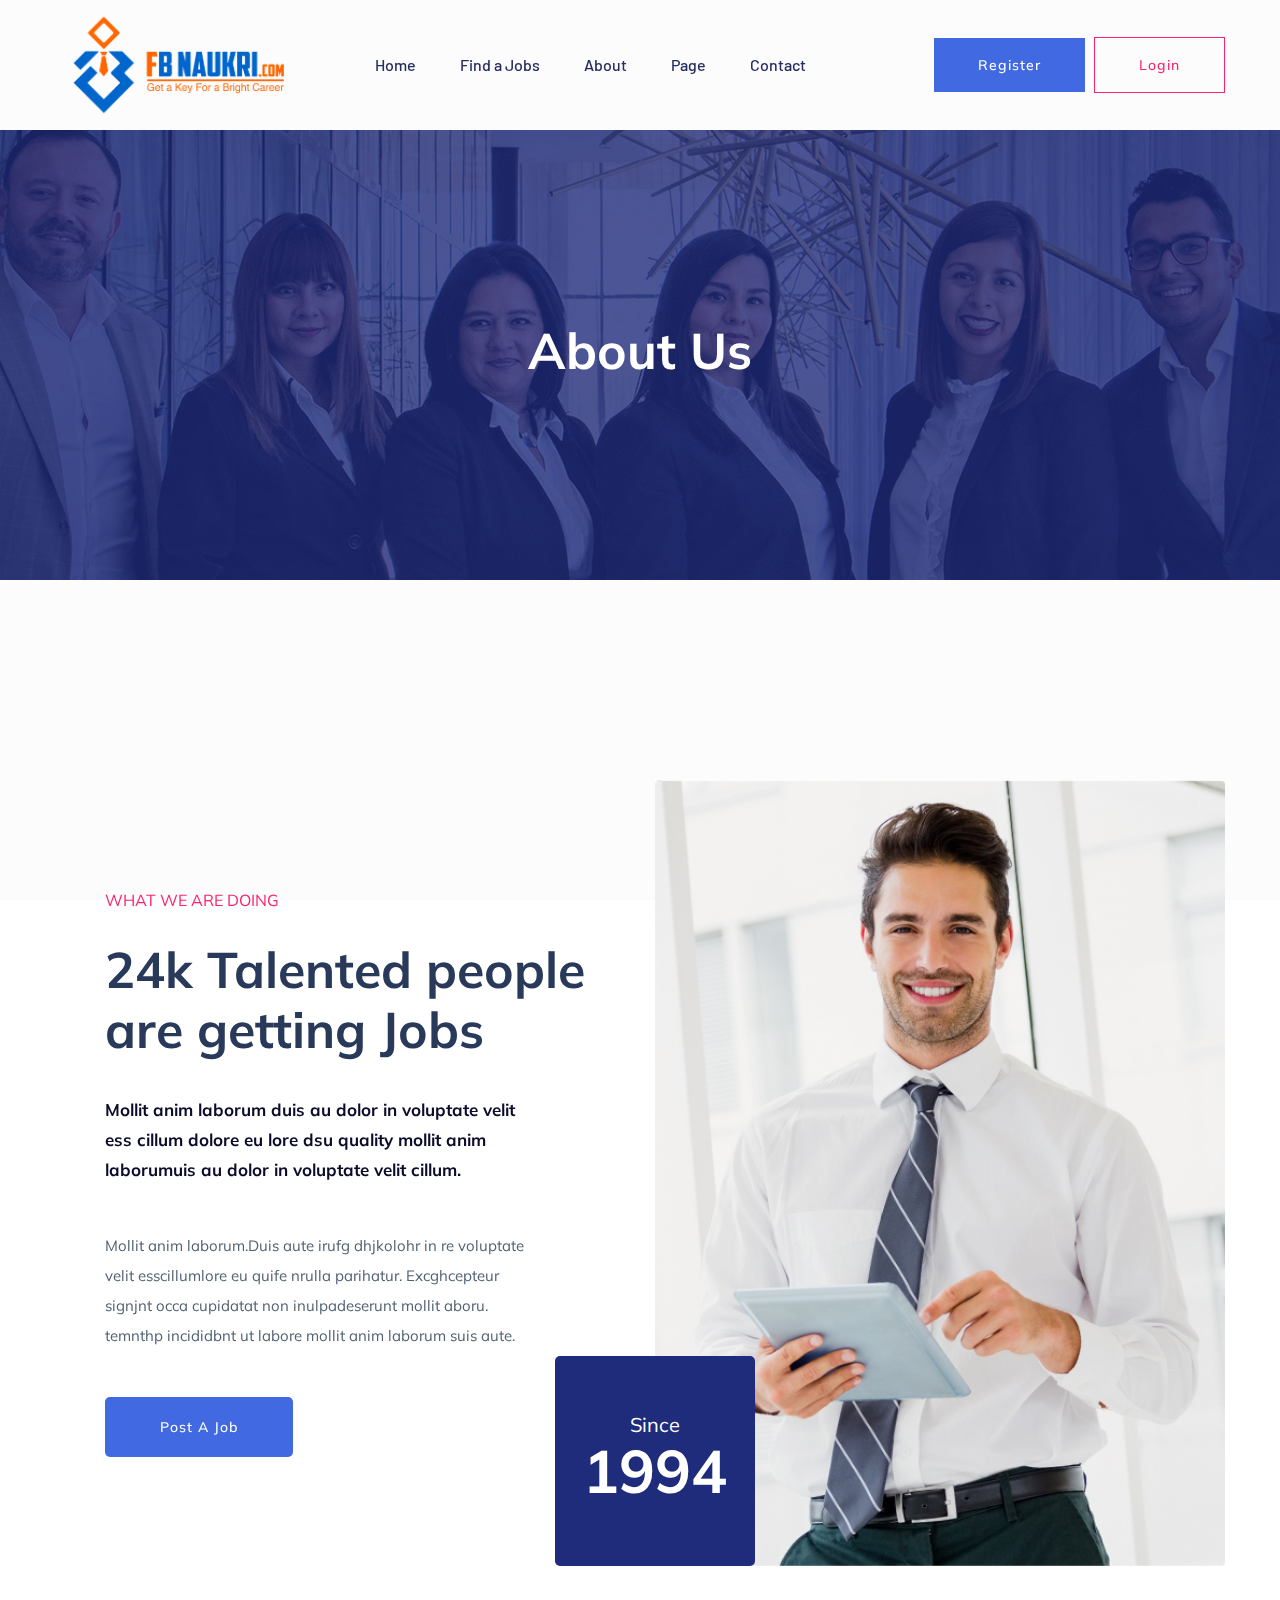
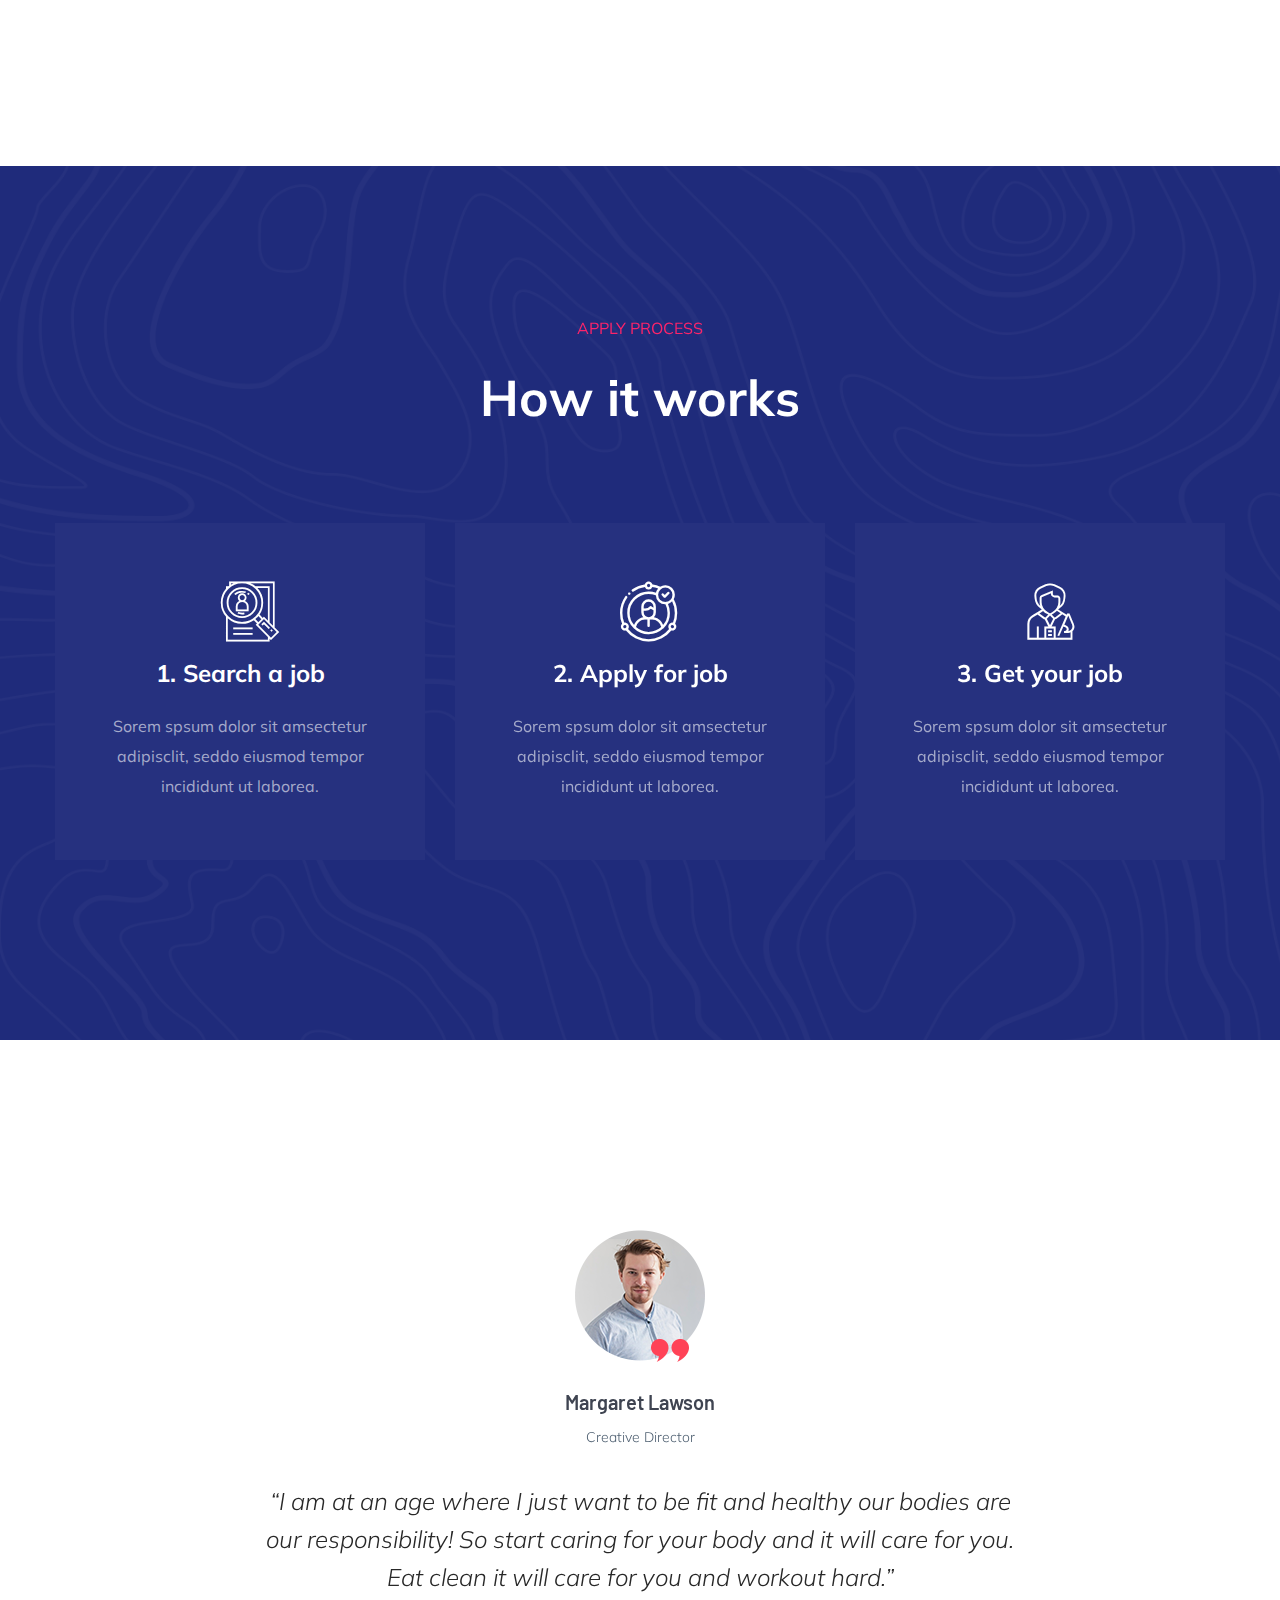
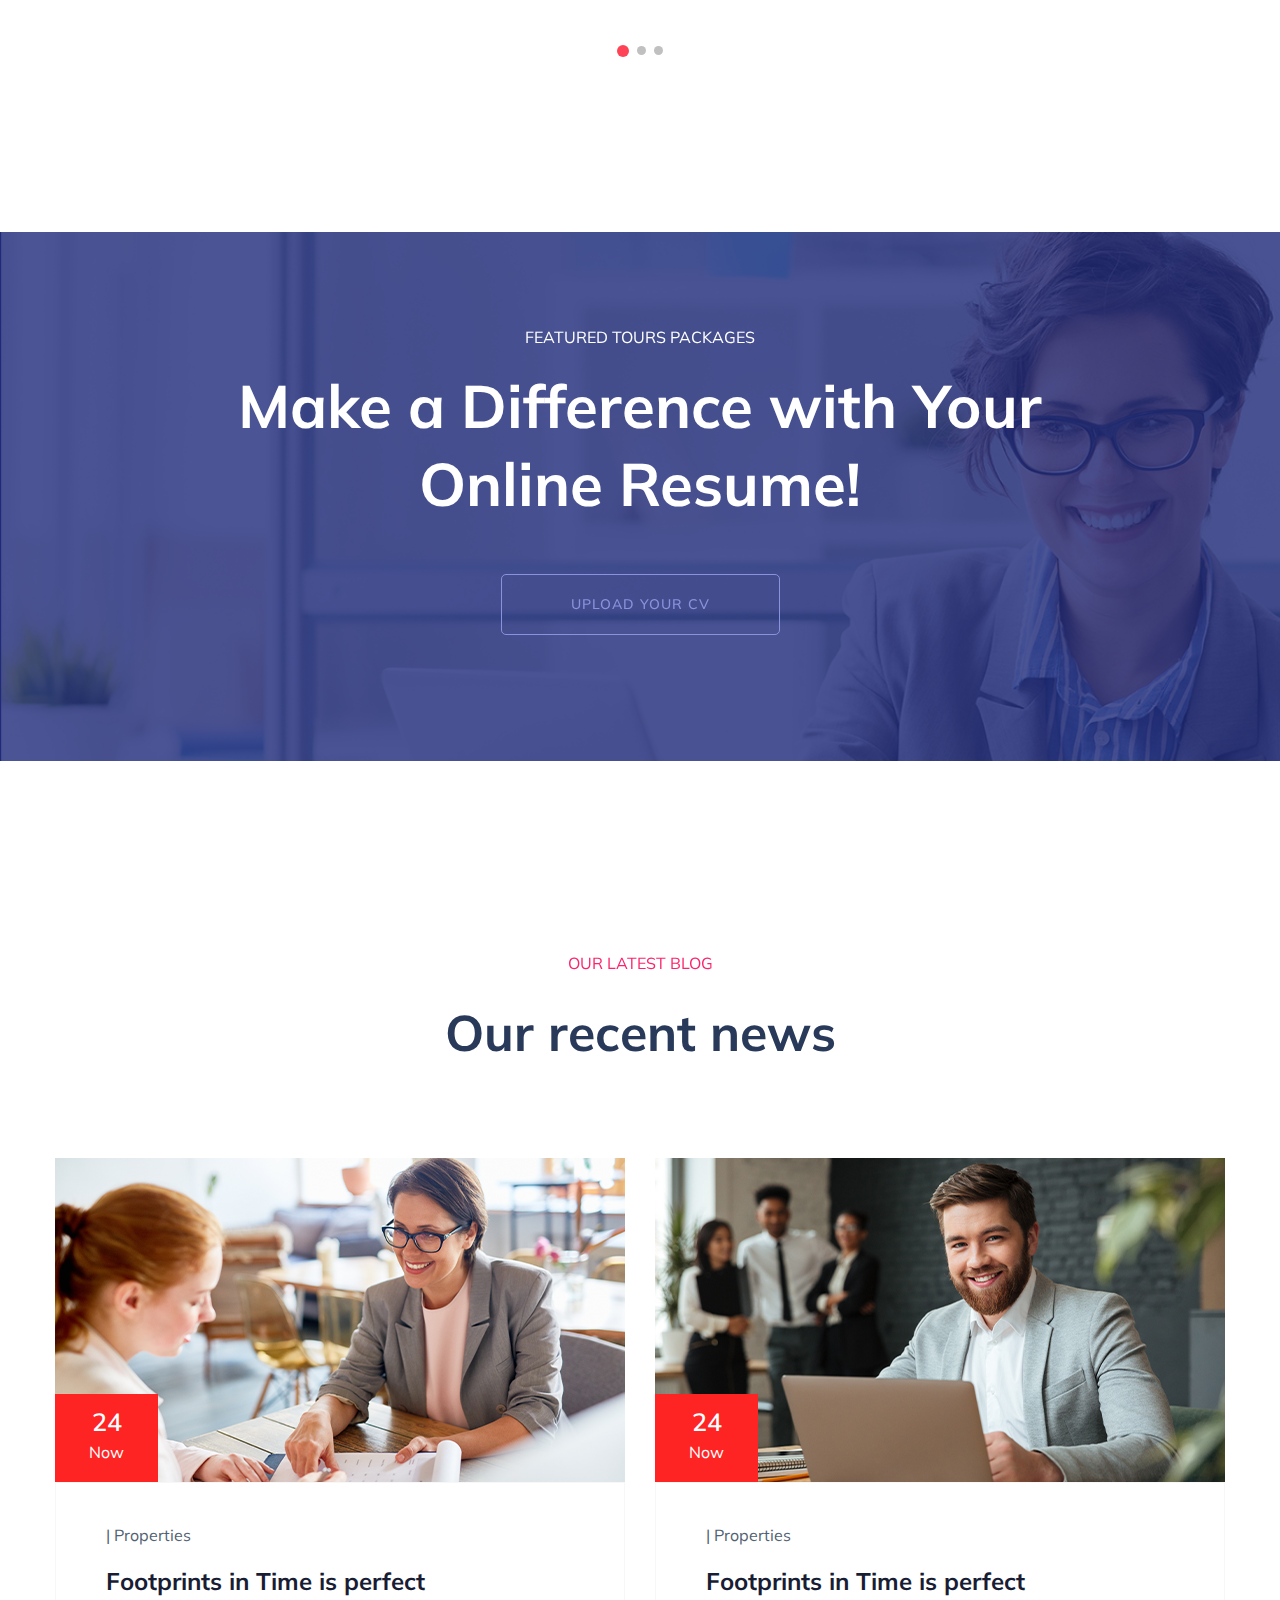
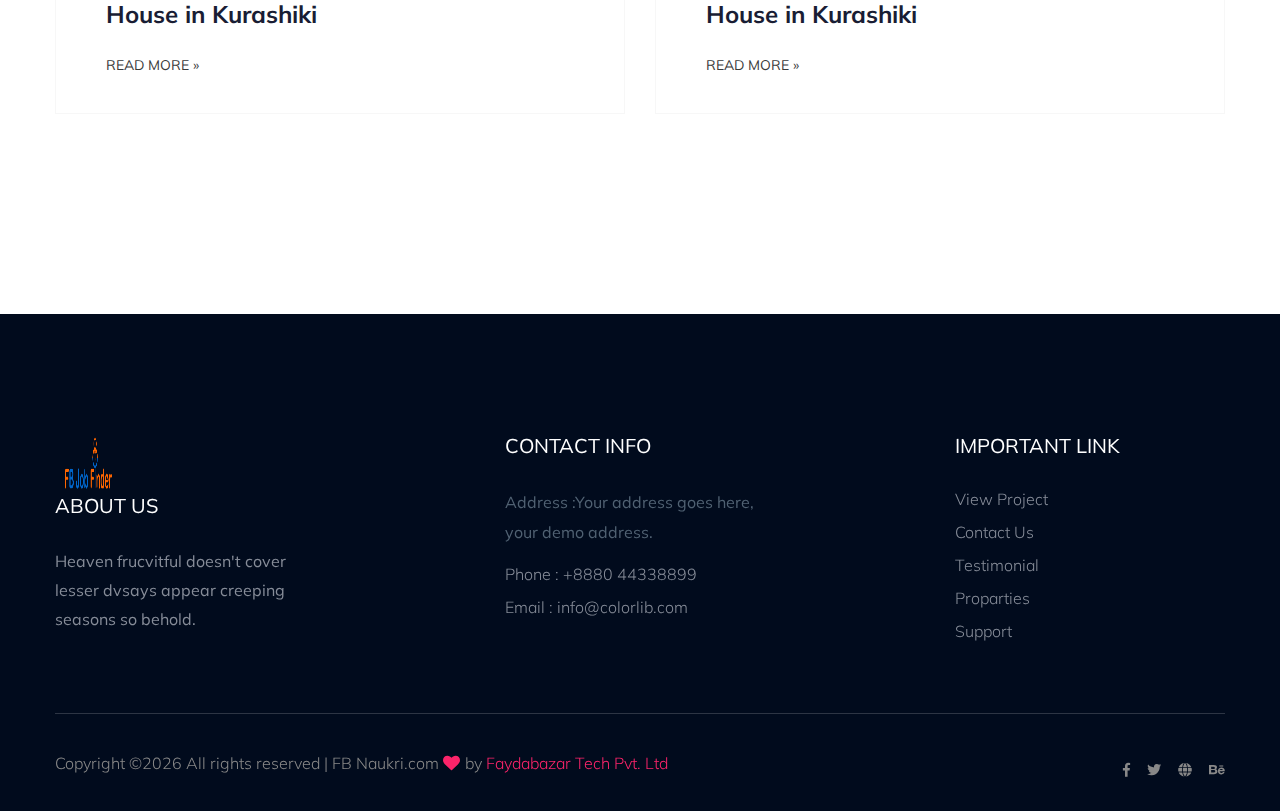
<file: jobfinderportal-master/about.html>
<!doctype html>
<html class="no-js" lang="zxx">
    <head>
        <meta charset="utf-8">
        <meta http-equiv="x-ua-compatible" content="ie=edge">
        <title>FBNAUKRI.COM</title>
        <meta name="description" content="">
        <meta name="viewport" content="width=device-width, initial-scale=1">
        <link rel="manifest" href="site.webmanifest">
		<link rel="shortcut icon" type="image/x-icon" href="assets/img/favicon.ico">

		<!-- CSS here -->
            <link rel="stylesheet" href="assets/css/bootstrap.min.css">
            <link rel="stylesheet" href="assets/css/owl.carousel.min.css">
            <link rel="stylesheet" href="assets/css/flaticon.css">
            <link rel="stylesheet" href="assets/css/price_rangs.css">
            <link rel="stylesheet" href="assets/css/slicknav.css">
            <link rel="stylesheet" href="assets/css/animate.min.css">
            <link rel="stylesheet" href="assets/css/magnific-popup.css">
            <link rel="stylesheet" href="assets/css/fontawesome-all.min.css">
            <link rel="stylesheet" href="assets/css/themify-icons.css">
            <link rel="stylesheet" href="assets/css/slick.css">
            <link rel="stylesheet" href="assets/css/nice-select.css">
            <link rel="stylesheet" href="assets/css/style.css">
            <link rel="stylesheet" href="https://cdnjs.cloudflare.com/ajax/libs/animate.css/4.1.1/animate.min.css"
          />
   </head>

   <body>
    <!-- Preloader Start -->
    <div id="preloader-active">
        <div class="preloader d-flex align-items-center justify-content-center">
            <div class="preloader-inner position-relative">
                <div class="preloader-circle"></div>
                <div class="preloader-img pere-text">
                    <img src="./assets/img/logo/logo1.png" alt="company logo">
                </div>
            </div>
        </div>
    </div>
    <!-- Preloader Start -->
    <header>
        <!-- Header Start -->
       <div class="header-area header-transparrent">
           <div class="headder-top header-sticky">
                <div class="container">
                    <div class="row align-items-center">
                        <div class="col-lg-3 col-md-2">
                            <!-- Logo -->
                            <div class="logo">
                                <a href="index.html"><img src="assets/img/logo/logo1.png" alt="navbar logo" title="our company logo"></a>
                            </div>  
                        </div>
                        <div class="col-lg-9 col-md-9">
                            <div class="menu-wrapper">
                                <!-- Main-menu -->
                                <div class="main-menu">
                                    <nav class="d-none d-lg-block">
                                        <ul id="navigation">
                                            <li><a href="index.html">Home</a></li>
                                            <li><a href="job_listing.html">Find a Jobs </a></li>
                                            <li><a href="about.html">About</a></li>
                                            <li><a href="#">Page</a>
                                                <ul class="submenu">
                                                    <li><a href="blog.html">Blog</a></li>
                                                    <li><a href="single-blog.html">Blog Details</a></li>
                                                    <li><a href="elements.html">Elements</a></li>
                                                    <li><a href="job_details.html">job Details</a></li>
                                                </ul>
                                            </li>
                                            <li><a href="contact.html">Contact</a></li>
                                        </ul>
                                    </nav>
                                </div>          
                                <!-- Header-btn -->
                                <div class="header-btn d-none f-right d-lg-block">
                                    <a href="#" class="btn head-btn1">Register</a>
                                    <a href="#" class="btn head-btn2">Login</a>
                                </div>
                            </div>
                        </div>
                        <!-- Mobile Menu -->
                        <div class="col-12">
                            <div class="mobile_menu d-block d-lg-none"></div>
                        </div>
                    </div>
                </div>
           </div>
       </div>
        <!-- Header End -->
    </header>
    <main>
    <!-- Hero Area Start-->
        <div class="slider-area ">
            <div class="single-slider section-overly slider-height2 d-flex align-items-center" data-background="assets/img/hero/about.jpg">
            <div class="container">
                <div class="row">
                    <div class="col-xl-12">
                        <div class="hero-cap text-center">
                            <h2 class="animate__animated animate__flipInX animate__delay-2s animate__infinite infinite animate__slow .5s animation-duration 2s">About us</h2>
                        </div>
                    </div>
                </div>
            </div>
            </div>
        </div>
        <!-- Hero Area End -->
        <!-- Support Company Start-->
        <div class="support-company-area fix section-padding2">
            <div class="container">
                <div class="row align-items-center">
                    <div class="col-xl-6 col-lg-6">
                        <div class="right-caption">
                            <!-- Section Tittle -->
                            <div class="section-tittle section-tittle2">
                                <span>What we are doing</span>
                                <h2>24k Talented people are getting Jobs</h2>
                            </div>
                            <div class="support-caption">
                                <p class="pera-top">Mollit anim laborum duis au dolor in voluptate velit ess cillum dolore eu lore dsu quality mollit anim laborumuis au dolor in voluptate velit cillum.</p>
                                <p>Mollit anim laborum.Duis aute irufg dhjkolohr in re voluptate velit esscillumlore eu quife nrulla parihatur. Excghcepteur signjnt occa cupidatat non inulpadeserunt mollit aboru. temnthp incididbnt ut labore mollit anim laborum suis aute.</p>
                                <a href="about.html" class="btn post-btn">Post a job</a>
                            </div>
                        </div>
                    </div>
                    <div class="col-xl-6 col-lg-6">
                        <div class="support-location-img">
                            <img src="assets/img/service/support-img.jpg" alt="">
                            <div class="support-img-cap text-center">
                                <p>Since</p>
                                <span>1994</span>
                            </div>
                        </div>
                    </div>
                </div>
            </div>
        </div>
        <!-- Support Company End-->
        <!-- How  Apply Process Start-->
        <div class="apply-process-area apply-bg pt-150 pb-150" data-background="assets/img/gallery/how-applybg.png">
            <div class="container">
                <!-- Section Tittle -->
                <div class="row">
                    <div class="col-lg-12">
                        <div class="section-tittle white-text text-center">
                            <span>Apply process</span>
                            <h2> How it works</h2>
                        </div>
                    </div>
                </div>
                <!-- Apply Process Caption -->
                <div class="row">
                    <div class="col-lg-4 col-md-6">
                        <div class="single-process text-center mb-30">
                            <div class="process-ion">
                                <span class="flaticon-search"></span>
                            </div>
                            <div class="process-cap">
                                <h5>1. Search a job</h5>
                            <p>Sorem spsum dolor sit amsectetur adipisclit, seddo eiusmod tempor incididunt ut laborea.</p>
                            </div>
                        </div>
                    </div>
                    <div class="col-lg-4 col-md-6">
                        <div class="single-process text-center mb-30">
                            <div class="process-ion">
                                <span class="flaticon-curriculum-vitae"></span>
                            </div>
                            <div class="process-cap">
                                <h5>2. Apply for job</h5>
                            <p>Sorem spsum dolor sit amsectetur adipisclit, seddo eiusmod tempor incididunt ut laborea.</p>
                            </div>
                        </div>
                    </div>
                    <div class="col-lg-4 col-md-6">
                        <div class="single-process text-center mb-30">
                            <div class="process-ion">
                                <span class="flaticon-tour"></span>
                            </div>
                            <div class="process-cap">
                                <h5>3. Get your job</h5>
                            <p>Sorem spsum dolor sit amsectetur adipisclit, seddo eiusmod tempor incididunt ut laborea.</p>
                            </div>
                        </div>
                    </div>
                </div>
            </div>
        </div>
        <!-- How  Apply Process End-->
        <!-- Testimonial Start -->
        <div class="testimonial-area testimonial-padding">
            <div class="container">
                <!-- Testimonial contents -->
                <div class="row d-flex justify-content-center">
                    <div class="col-xl-8 col-lg-8 col-md-10">
                        <div class="h1-testimonial-active dot-style">
                            <!-- Single Testimonial -->
                            <div class="single-testimonial text-center">
                                <!-- Testimonial Content -->
                                <div class="testimonial-caption ">
                                    <!-- founder -->
                                    <div class="testimonial-founder  ">
                                        <div class="founder-img mb-30">
                                            <img src="assets/img/testmonial/testimonial-founder.png" alt="">
                                            <span>Margaret Lawson</span>
                                            <p>Creative Director</p>
                                        </div>
                                    </div>
                                    <div class="testimonial-top-cap">
                                        <p>“I am at an age where I just want to be fit and healthy our bodies are our responsibility! So start caring for your body and it will care for you. Eat clean it will care for you and workout hard.”</p>
                                    </div>
                                </div>
                            </div>
                            <!-- Single Testimonial -->
                            <div class="single-testimonial text-center">
                                <!-- Testimonial Content -->
                                <div class="testimonial-caption ">
                                    <!-- founder -->
                                    <div class="testimonial-founder  ">
                                        <div class="founder-img mb-30">
                                            <img src="assets/img/testmonial/testimonial-founder.png" alt="">
                                            <span>Margaret Lawson</span>
                                            <p>Creative Director</p>
                                        </div>
                                    </div>
                                    <div class="testimonial-top-cap">
                                        <p>“I am at an age where I just want to be fit and healthy our bodies are our responsibility! So start caring for your body and it will care for you. Eat clean it will care for you and workout hard.”</p>
                                    </div>
                                </div>
                            </div>
                            <!-- Single Testimonial -->
                            <div class="single-testimonial text-center">
                                <!-- Testimonial Content -->
                                <div class="testimonial-caption ">
                                    <!-- founder -->
                                    <div class="testimonial-founder  ">
                                        <div class="founder-img mb-30">
                                            <img src="assets/img/testmonial/testimonial-founder.png" alt="">
                                            <span>Margaret Lawson</span>
                                            <p>Creative Director</p>
                                        </div>
                                    </div>
                                    <div class="testimonial-top-cap">
                                        <p>“I am at an age where I just want to be fit and healthy our bodies are our responsibility! So start caring for your body and it will care for you. Eat clean it will care for you and workout hard.”</p>
                                    </div>
                                </div>
                            </div>
                        </div>
                    </div>
                </div>
            </div>
        </div>
        <!-- Testimonial End -->
        <!-- Online CV Area Start -->
        <div class="online-cv cv-bg section-overly pt-90 pb-120"  data-background="assets/img/gallery/cv_bg.jpg">
            <div class="container">
                <div class="row justify-content-center">
                    <div class="col-xl-10">
                        <div class="cv-caption text-center">
                            <p class="pera1">FEATURED TOURS Packages</p>
                            <p class="pera2"> Make a Difference with Your Online Resume!</p>
                            <a href="#" class="border-btn2 border-btn4">Upload your cv</a>
                        </div>
                    </div>
                </div>
            </div>
        </div>
        <!-- Online CV Area End-->
    
        <!-- Blog Area Start -->
        <div class="home-blog-area blog-h-padding">
            <div class="container">
                <!-- Section Tittle -->
                <div class="row">
                    <div class="col-lg-12">
                        <div class="section-tittle text-center">
                            <span>Our latest blog</span>
                            <h2>Our recent news</h2>
                        </div>
                    </div>
                </div>
                <div class="row">
                    <div class="col-xl-6 col-lg-6 col-md-6">
                        <div class="home-blog-single mb-30">
                            <div class="blog-img-cap">
                                <div class="blog-img">
                                    <img src="assets/img/blog/home-blog1.jpg" alt="">
                                    <!-- Blog date -->
                                    <div class="blog-date text-center">
                                        <span>24</span>
                                        <p>Now</p>
                                    </div>
                                </div>
                                <div class="blog-cap">
                                    <p>|   Properties</p>
                                    <h3><a href="single-blog.html">Footprints in Time is perfect House in Kurashiki</a></h3>
                                    <a href="#" class="more-btn">Read more »</a>
                                </div>
                            </div>
                        </div>
                    </div>
                    <div class="col-xl-6 col-lg-6 col-md-6">
                        <div class="home-blog-single mb-30">
                            <div class="blog-img-cap">
                                <div class="blog-img">
                                    <img src="assets/img/blog/home-blog2.jpg" alt="">
                                    <!-- Blog date -->
                                    <div class="blog-date text-center">
                                        <span>24</span>
                                        <p>Now</p>
                                    </div>
                                </div>
                                <div class="blog-cap">
                                    <p>|   Properties</p>
                                    <h3><a href="single-blog.html">Footprints in Time is perfect House in Kurashiki</a></h3>
                                    <a href="#" class="more-btn">Read more »</a>
                                </div>
                            </div>
                        </div>
                    </div>
                </div>
            </div>
        </div>
        <!-- Blog Area End -->

    </main>
    <footer>
        <!-- Footer Start-->
        <div class="footer-area footer-bg footer-padding">
            <div class="container">
            <div class="row d-flex justify-content-between">
                    <div class="col-xl-3 col-lg-3 col-md-4 col-sm-6">
                       <div class="single-footer-caption mb-50">
                         <div class="single-footer-caption mb-30">
                             <div class="footer-tittle">
                                <div class="footer-logo">
                                    <img src="./assets/img/jobfinder1.png" alt="w-100" title="job finder footer's logo">
                                </div>
                                 <h4>About Us</h4>
                                 <div class="footer-pera">
                                     <p>Heaven frucvitful doesn't cover lesser dvsays appear creeping seasons so behold.</p>
                                </div>
                             </div>
                         </div>
                    </div>
                    </div>
                    <div class="col-xl-3 col-lg-3 col-md-4 col-sm-5">
                        <div class="single-footer-caption mb-50">
                            <div class="footer-tittle">
                                <h4>Contact Info</h4>
                                <ul>
                                    <li>
                                    <p>Address :Your address goes
                                        here, your demo address.</p>
                                    </li>
                                    <li><a href="#">Phone : +8880 44338899</a></li>
                                    <li><a href="#">Email : info@colorlib.com</a></li>
                                </ul>
                            </div>

                        </div>
                    </div>
                    <div class="col-xl-3 col-lg-3 col-md-4 col-sm-5">
                        <div class="single-footer-caption mb-50">
                            <div class="footer-tittle">
                                <h4>Important Link</h4>
                                <ul>
                                    <li><a href="#"> View Project</a></li>
                                    <li><a href="#">Contact Us</a></li>
                                    <li><a href="#">Testimonial</a></li>
                                    <li><a href="#">Proparties</a></li>
                                    <li><a href="#">Support</a></li>
                                </ul>
                            </div>
                        </div>
                    </div>
                    <!-- <div class="col-xl-3 col-lg-3 col-md-4 col-sm-5">
                        <div class="single-footer-caption mb-50">
                            <div class="footer-tittle">
                                <h4>Newsletter</h4>
                                <div class="footer-pera footer-pera2">
                                 <p>Heaven fruitful doesn't over lesser in days. Appear creeping.</p>
                             </div> -->
                             <!-- Form -->
                             <!-- <div class="footer-form" >
                                 <div id="mc_embed_signup">
                                     <form target="_blank" action="https://spondonit.us12.list-manage.com/subscribe/post?u=1462626880ade1ac87bd9c93a&amp;id=92a4423d01"
                                     method="get" class="subscribe_form relative mail_part">
                                         <input type="email" name="email" id="newsletter-form-email" placeholder="Email Address"
                                         class="placeholder hide-on-focus" onfocus="this.placeholder = ''"
                                         onblur="this.placeholder = ' Email Address '">
                                         <div class="form-icon">
                                             <button type="submit" name="submit" id="newsletter-submit"
                                             class="email_icon newsletter-submit button-contactForm"><img src="assets/img/icon/form.png" alt=""></button>
                                         </div>
                                         <div class="mt-10 info"></div>
                                     </form>
                                 </div>
                             </div> -->
                            </div>
                        </div>
                    </div>
                </div>
               <!--  -->
               <!-- <div class="row footer-wejed justify-content-between">
                       <div class="col-xl-3 col-lg-3 col-md-4 col-sm-6">
                          <!-- logo -->
                          <!-- <div class="footer-logo mb-20">
                            <a href="index.html"><img src="assets/img/logo/logo2_footer.png" alt=""></a>
                          </div>
                       </div> -->
                       <!-- <div class="col-xl-3 col-lg-3 col-md-4 col-sm-5">
                        <div class="footer-tittle-bottom">
                            <span>5000+</span>
                            <p>Talented Hunter</p>
                        </div>
                       </div>
                       <div class="col-xl-3 col-lg-3 col-md-4 col-sm-5">
                            <div class="footer-tittle-bottom">
                                <span>451</span>
                                <p>Talented Hunter</p>
                            </div>
                       </div> -->
                       <!-- <div class="col-xl-3 col-lg-3 col-md-4 col-sm-5"> -->
                            <!-- Footer Bottom Tittle -->
                            <!-- <div class="footer-tittle-bottom">
                                <span>568</span>
                                <p>Talented Hunter</p>
                            </div>
                       </div> -->
               <!-- </div> --> 
            <!-- </div> -->
        <!-- </div> -->
        <!-- footer-bottom area -->
            <div class="footer-bottom-area footer-bg">
                <div class="container">
                    <div class="footer-border">
                        <div class="row d-flex justify-content-between align-items-center">
                            <div class="col-xl-10 col-lg-10 ">
                                <div class="footer-copy-right">
                                    <p>Copyright &copy;<script>document.write(new Date().getFullYear());</script> All rights reserved | FB Naukri.com <i class="fa fa-heart" aria-hidden="true"></i> by <a href="#" target="_blank">Faydabazar Tech Pvt. Ltd</a></p>
                                </div>
                            </div>
                            <div class="col-xl-2 col-lg-2">
                                <div class="footer-social f-right">
                                    <a href="#"><i class="fab fa-facebook-f"></i></a>
                                    <a href="#"><i class="fab fa-twitter"></i></a>
                                    <a href="#"><i class="fas fa-globe"></i></a>
                                    <a href="#"><i class="fab fa-behance"></i></a>
                                </div>
                            </div>
                        </div>
                    </div>
                </div>
            </div>
        <!-- Footer End-->
    </footer>

	<!-- JS here -->
	
		<!-- All JS Custom Plugins Link Here here -->
        <script src="./assets/js/vendor/modernizr-3.5.0.min.js"></script>
		<!-- Jquery, Popper, Bootstrap -->
		<script src="./assets/js/vendor/jquery-1.12.4.min.js"></script>
        <script src="./assets/js/popper.min.js"></script>
        <script src="./assets/js/bootstrap.min.js"></script>
	    <!-- Jquery Mobile Menu -->
        <script src="./assets/js/jquery.slicknav.min.js"></script>

		<!-- Jquery Slick , Owl-Carousel Plugins -->
        <script src="./assets/js/owl.carousel.min.js"></script>
        <script src="./assets/js/slick.min.js"></script>
        <script src="./assets/js/price_rangs.js"></script>
		<!-- One Page, Animated-HeadLin -->
        <script src="./assets/js/wow.min.js"></script>
		<script src="./assets/js/animated.headline.js"></script>
        <script src="./assets/js/jquery.magnific-popup.js"></script>

		<!-- Scrollup, nice-select, sticky -->
        <script src="./assets/js/jquery.scrollUp.min.js"></script>
        <script src="./assets/js/jquery.nice-select.min.js"></script>
		<script src="./assets/js/jquery.sticky.js"></script>
        
        <!-- contact js -->
        <script src="./assets/js/contact.js"></script>
        <script src="./assets/js/jquery.form.js"></script>
        <script src="./assets/js/jquery.validate.min.js"></script>
        <script src="./assets/js/mail-script.js"></script>
        <script src="./assets/js/jquery.ajaxchimp.min.js"></script>
        
		<!-- Jquery Plugins, main Jquery -->	
        <script src="./assets/js/plugins.js"></script>
        <script src="./assets/js/main.js"></script>
        
    </body>
</html>
</file>
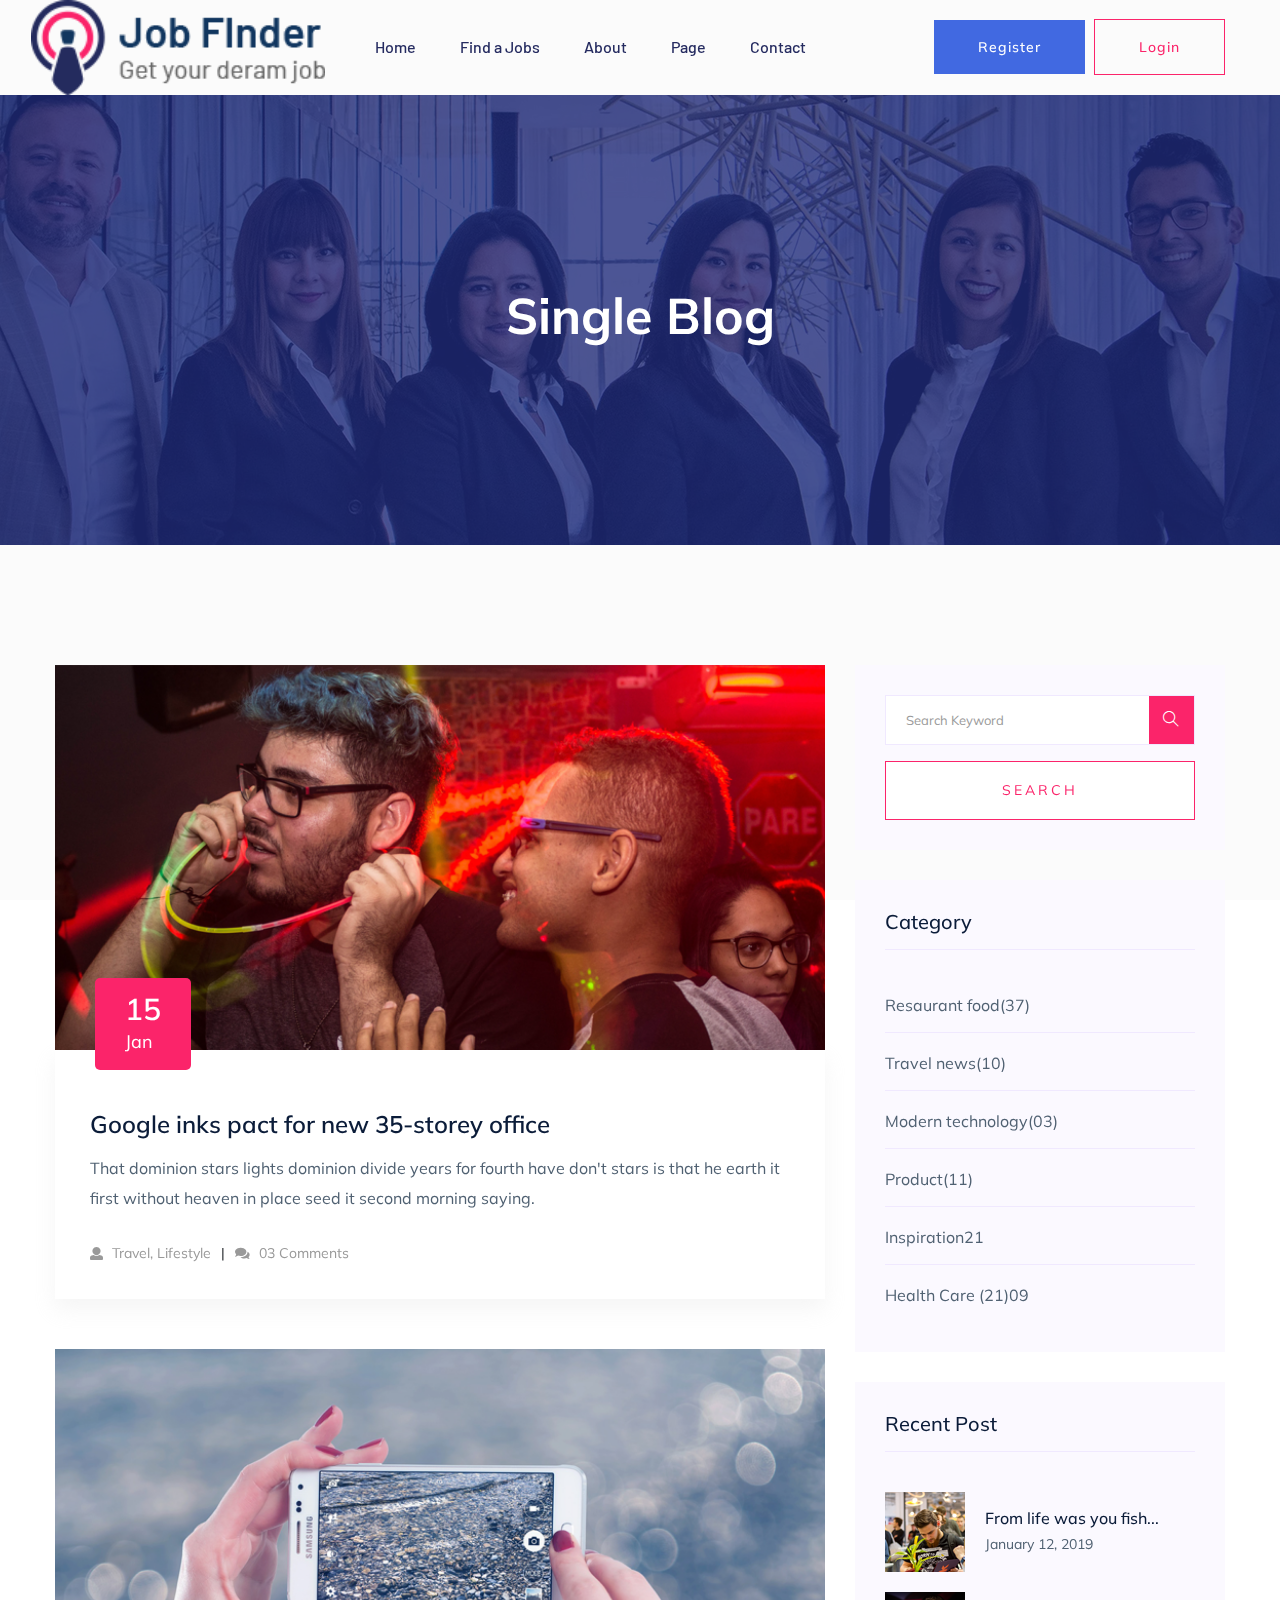
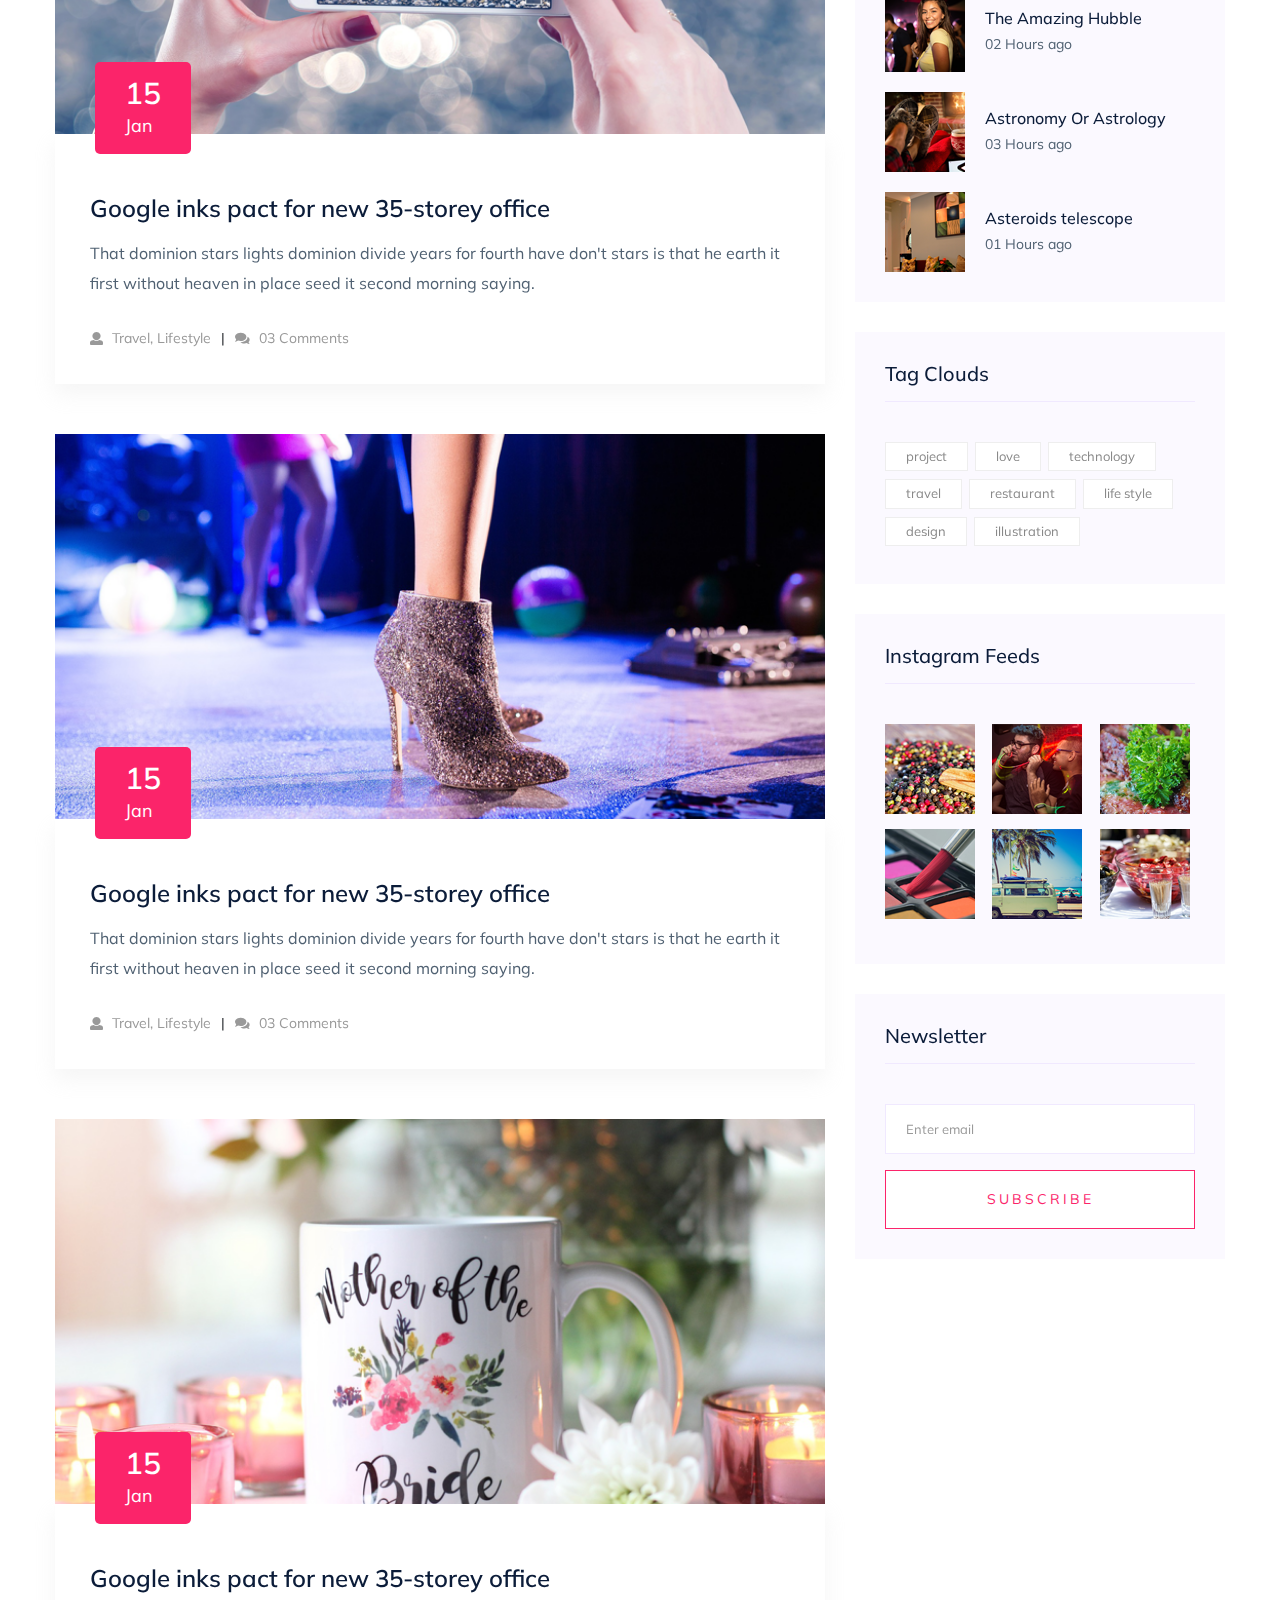
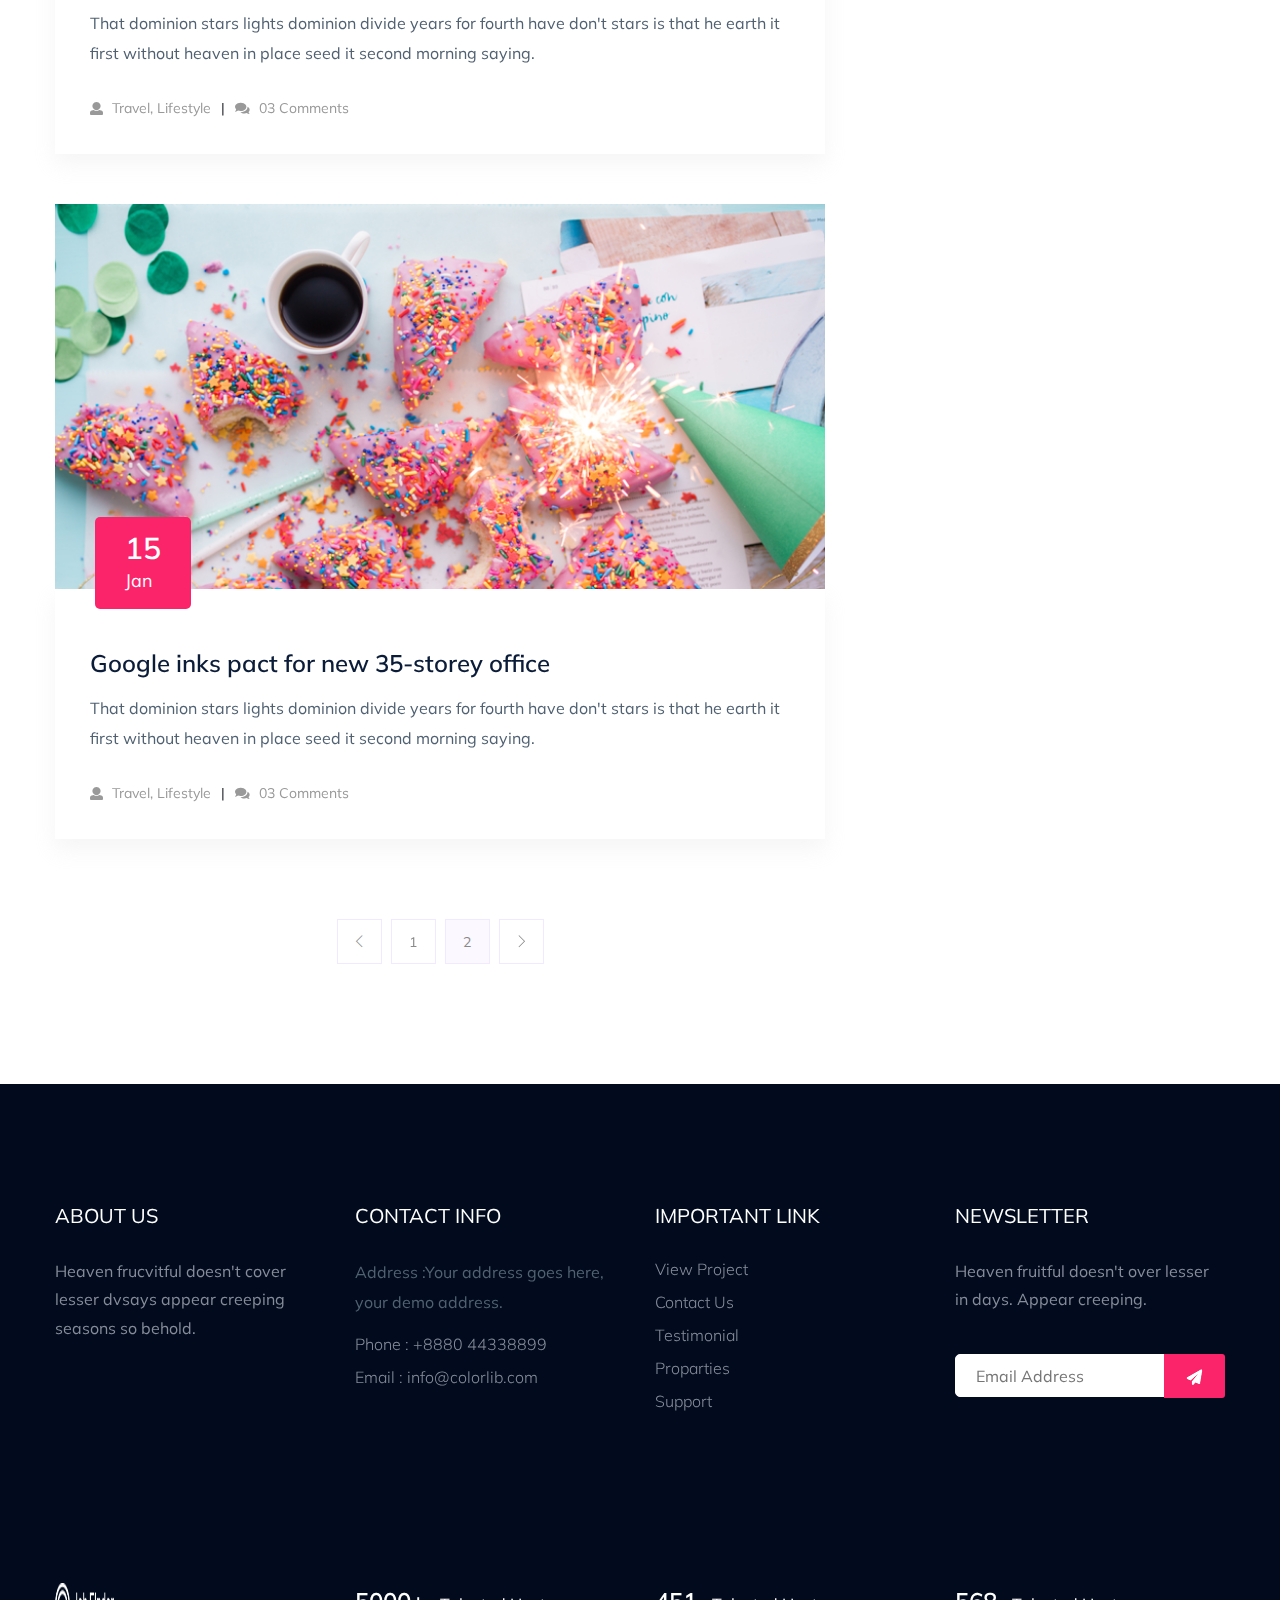
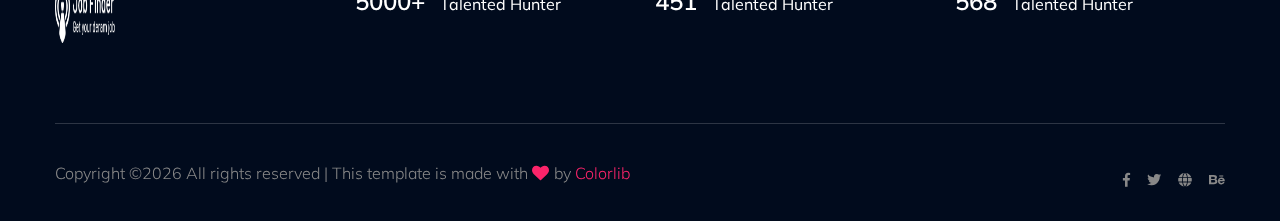
<file: jobfinderportal-master/blog.html>
<!doctype html>
<html class="no-js" lang="zxx">

<head>
    <meta charset="utf-8">
    <meta http-equiv="x-ua-compatible" content="ie=edge">
     <title>FBNAUKRI.COM</title>
    <meta name="description" content="">
    <meta name="viewport" content="width=device-width, initial-scale=1">
    <link rel="shortcut icon" type="image/x-icon" href="assets/img/favicon.png">
    
    <!-- CSS here -->
    <link rel="stylesheet" href="assets/css/bootstrap.min.css">
    <link rel="stylesheet" href="assets/css/owl.carousel.min.css">
    <link rel="stylesheet" href="assets/css/slicknav.css">
    <link rel="stylesheet" href="assets/css/animate.min.css">
    <link rel="stylesheet" href="assets/css/price_rangs.css">
    <link rel="stylesheet" href="assets/css/magnific-popup.css">
    <link rel="stylesheet" href="assets/css/fontawesome-all.min.css">
    <link rel="stylesheet" href="assets/css/themify-icons.css">
    <link rel="stylesheet" href="assets/css/themify-icons.css">
    <link rel="stylesheet" href="assets/css/slick.css">
    <link rel="stylesheet" href="assets/css/nice-select.css">
    <link rel="stylesheet" href="assets/css/style.css">
    <link rel="stylesheet" href="assets/css/responsive.css">
</head>

<body>
    <!-- Preloader Start -->
    <div id="preloader-active">
        <div class="preloader d-flex align-items-center justify-content-center">
            <div class="preloader-inner position-relative">
                <div class="preloader-circle"></div>
                <div class="preloader-img pere-text">
                    <img src="assets/img/logo/logo.png" alt="">
                </div>
            </div>
        </div>
    </div>
    <!-- Preloader Start-->
    <header>
        <!-- Header Start -->
        <div class="header-area header-transparrent">
            <div class="headder-top header-sticky">
                <div class="container">
                    <div class="row align-items-center">
                        <div class="col-lg-3 col-md-2">
                            <!-- Logo -->
                            <div class="logo">
                                <a href="index.html"><img src="assets/img/logo/logo.png" alt=""></a>
                            </div>  
                        </div>
                        <div class="col-lg-9 col-md-9">
                            <div class="menu-wrapper">
                                <!-- Main-menu -->
                                <div class="main-menu">
                                    <nav class="d-none d-lg-block">
                                        <ul id="navigation">
                                            <li><a href="index.html">Home</a></li>
                                            <li><a href="job_listing.html">Find a Jobs </a></li>
                                            <li><a href="about.html">About</a></li>
                                            <li><a href="#">Page</a>
                                                <ul class="submenu">
                                                    <li><a href="blog.html">Blog</a></li>
                                                    <li><a href="single-blog.html">Blog Details</a></li>
                                                    <li><a href="elements.html">Elements</a></li>
                                                    <li><a href="job_details.html">job Details</a></li>
                                                </ul>
                                            </li>
                                            <li><a href="contact.html">Contact</a></li>
                                        </ul>
                                    </nav>
                                </div>          
                                <!-- Header-btn -->
                                <div class="header-btn d-none f-right d-lg-block">
                                    <a href="#" class="btn head-btn1">Register</a>
                                    <a href="#" class="btn head-btn2">Login</a>
                                </div>
                            </div>
                        </div>
                        <!-- Mobile Menu -->
                        <div class="col-12">
                            <div class="mobile_menu d-block d-lg-none"></div>
                        </div>
                    </div>
                </div>
            </div>
        </div>
        <!-- Header End -->
    </header>
    <!-- Hero Area Start-->
    <div class="slider-area ">
        <div class="single-slider section-overly slider-height2 d-flex align-items-center" data-background="assets/img/hero/about.jpg">
            <div class="container">
                <div class="row">
                    <div class="col-xl-12">
                        <div class="hero-cap text-center">
                            <h2>Single Blog</h2>
                        </div>
                    </div>
                </div>
            </div>
        </div>
    </div>
    <!-- Hero Area End -->
    <!--================Blog Area =================-->
    <section class="blog_area section-padding">
        <div class="container">
            <div class="row">
                <div class="col-lg-8 mb-5 mb-lg-0">
                    <div class="blog_left_sidebar">
                        <article class="blog_item">
                            <div class="blog_item_img">
                                <img class="card-img rounded-0" src="assets/img/blog/single_blog_1.png" alt="">
                                <a href="#" class="blog_item_date">
                                    <h3>15</h3>
                                    <p>Jan</p>
                                </a>
                            </div>

                            <div class="blog_details">
                                <a class="d-inline-block" href="single-blog.html">
                                    <h2>Google inks pact for new 35-storey office</h2>
                                </a>
                                <p>That dominion stars lights dominion divide years for fourth have don't stars is that
                                    he earth it first without heaven in place seed it second morning saying.</p>
                                <ul class="blog-info-link">
                                    <li><a href="#"><i class="fa fa-user"></i> Travel, Lifestyle</a></li>
                                    <li><a href="#"><i class="fa fa-comments"></i> 03 Comments</a></li>
                                </ul>
                            </div>
                        </article>

                        <article class="blog_item">
                            <div class="blog_item_img">
                                <img class="card-img rounded-0" src="assets/img/blog/single_blog_2.png" alt="">
                                <a href="#" class="blog_item_date">
                                    <h3>15</h3>
                                    <p>Jan</p>
                                </a>
                            </div>

                            <div class="blog_details">
                                <a class="d-inline-block" href="single-blog.html">
                                    <h2>Google inks pact for new 35-storey office</h2>
                                </a>
                                <p>That dominion stars lights dominion divide years for fourth have don't stars is that
                                    he earth it first without heaven in place seed it second morning saying.</p>
                                <ul class="blog-info-link">
                                    <li><a href="#"><i class="fa fa-user"></i> Travel, Lifestyle</a></li>
                                    <li><a href="#"><i class="fa fa-comments"></i> 03 Comments</a></li>
                                </ul>
                            </div>
                        </article>

                        <article class="blog_item">
                            <div class="blog_item_img">
                                <img class="card-img rounded-0" src="assets/img/blog/single_blog_3.png" alt="">
                                <a href="#" class="blog_item_date">
                                    <h3>15</h3>
                                    <p>Jan</p>
                                </a>
                            </div>

                            <div class="blog_details">
                                <a class="d-inline-block" href="single-blog.html">
                                    <h2>Google inks pact for new 35-storey office</h2>
                                </a>
                                <p>That dominion stars lights dominion divide years for fourth have don't stars is that
                                    he earth it first without heaven in place seed it second morning saying.</p>
                                <ul class="blog-info-link">
                                    <li><a href="#"><i class="fa fa-user"></i> Travel, Lifestyle</a></li>
                                    <li><a href="#"><i class="fa fa-comments"></i> 03 Comments</a></li>
                                </ul>
                            </div>
                        </article>

                        <article class="blog_item">
                            <div class="blog_item_img">
                                <img class="card-img rounded-0" src="assets/img/blog/single_blog_4.png" alt="">
                                <a href="#" class="blog_item_date">
                                    <h3>15</h3>
                                    <p>Jan</p>
                                </a>
                            </div>

                            <div class="blog_details">
                                <a class="d-inline-block" href="single-blog.html">
                                    <h2>Google inks pact for new 35-storey office</h2>
                                </a>
                                <p>That dominion stars lights dominion divide years for fourth have don't stars is that
                                    he earth it first without heaven in place seed it second morning saying.</p>
                                <ul class="blog-info-link">
                                    <li><a href="#"><i class="fa fa-user"></i> Travel, Lifestyle</a></li>
                                    <li><a href="#"><i class="fa fa-comments"></i> 03 Comments</a></li>
                                </ul>
                            </div>
                        </article>

                        <article class="blog_item">
                            <div class="blog_item_img">
                                <img class="card-img rounded-0" src="assets/img/blog/single_blog_5.png" alt="">
                                <a href="#" class="blog_item_date">
                                    <h3>15</h3>
                                    <p>Jan</p>
                                </a>
                            </div>

                            <div class="blog_details">
                                <a class="d-inline-block" href="single-blog.html">
                                    <h2>Google inks pact for new 35-storey office</h2>
                                </a>
                                <p>That dominion stars lights dominion divide years for fourth have don't stars is that
                                    he earth it first without heaven in place seed it second morning saying.</p>
                                <ul class="blog-info-link">
                                    <li><a href="#"><i class="fa fa-user"></i> Travel, Lifestyle</a></li>
                                    <li><a href="#"><i class="fa fa-comments"></i> 03 Comments</a></li>
                                </ul>
                            </div>
                        </article>

                        <nav class="blog-pagination justify-content-center d-flex">
                            <ul class="pagination">
                                <li class="page-item">
                                    <a href="#" class="page-link" aria-label="Previous">
                                        <i class="ti-angle-left"></i>
                                    </a>
                                </li>
                                <li class="page-item">
                                    <a href="#" class="page-link">1</a>
                                </li>
                                <li class="page-item active">
                                    <a href="#" class="page-link">2</a>
                                </li>
                                <li class="page-item">
                                    <a href="#" class="page-link" aria-label="Next">
                                        <i class="ti-angle-right"></i>
                                    </a>
                                </li>
                            </ul>
                        </nav>
                    </div>
                </div>
                <div class="col-lg-4">
                    <div class="blog_right_sidebar">
                        <aside class="single_sidebar_widget search_widget">
                            <form action="#">
                                <div class="form-group">
                                    <div class="input-group mb-3">
                                        <input type="text" class="form-control" placeholder='Search Keyword'
                                            onfocus="this.placeholder = ''"
                                            onblur="this.placeholder = 'Search Keyword'">
                                        <div class="input-group-append">
                                            <button class="btns" type="button"><i class="ti-search"></i></button>
                                        </div>
                                    </div>
                                </div>
                                <button class="button rounded-0 primary-bg text-white w-100 btn_1 boxed-btn"
                                    type="submit">Search</button>
                            </form>
                        </aside>

                        <aside class="single_sidebar_widget post_category_widget">
                            <h4 class="widget_title">Category</h4>
                            <ul class="list cat-list">
                                <li>
                                    <a href="#" class="d-flex">
                                        <p>Resaurant food</p>
                                        <p>(37)</p>
                                    </a>
                                </li>
                                <li>
                                    <a href="#" class="d-flex">
                                        <p>Travel news</p>
                                        <p>(10)</p>
                                    </a>
                                </li>
                                <li>
                                    <a href="#" class="d-flex">
                                        <p>Modern technology</p>
                                        <p>(03)</p>
                                    </a>
                                </li>
                                <li>
                                    <a href="#" class="d-flex">
                                        <p>Product</p>
                                        <p>(11)</p>
                                    </a>
                                </li>
                                <li>
                                    <a href="#" class="d-flex">
                                        <p>Inspiration</p>
                                        <p>21</p>
                                    </a>
                                </li>
                                <li>
                                    <a href="#" class="d-flex">
                                        <p>Health Care (21)</p>
                                        <p>09</p>
                                    </a>
                                </li>
                            </ul>
                        </aside>

                        <aside class="single_sidebar_widget popular_post_widget">
                            <h3 class="widget_title">Recent Post</h3>
                            <div class="media post_item">
                                <img src="assets/img/post/post_1.png" alt="post">
                                <div class="media-body">
                                    <a href="single-blog.html">
                                        <h3>From life was you fish...</h3>
                                    </a>
                                    <p>January 12, 2019</p>
                                </div>
                            </div>
                            <div class="media post_item">
                                <img src="assets/img/post/post_2.png" alt="post">
                                <div class="media-body">
                                    <a href="single-blog.html">
                                        <h3>The Amazing Hubble</h3>
                                    </a>
                                    <p>02 Hours ago</p>
                                </div>
                            </div>
                            <div class="media post_item">
                                <img src="assets/img/post/post_3.png" alt="post">
                                <div class="media-body">
                                    <a href="single-blog.html">
                                        <h3>Astronomy Or Astrology</h3>
                                    </a>
                                    <p>03 Hours ago</p>
                                </div>
                            </div>
                            <div class="media post_item">
                                <img src="assets/img/post/post_4.png" alt="post">
                                <div class="media-body">
                                    <a href="single-blog.html">
                                        <h3>Asteroids telescope</h3>
                                    </a>
                                    <p>01 Hours ago</p>
                                </div>
                            </div>
                        </aside>
                        <aside class="single_sidebar_widget tag_cloud_widget">
                            <h4 class="widget_title">Tag Clouds</h4>
                            <ul class="list">
                                <li>
                                    <a href="#">project</a>
                                </li>
                                <li>
                                    <a href="#">love</a>
                                </li>
                                <li>
                                    <a href="#">technology</a>
                                </li>
                                <li>
                                    <a href="#">travel</a>
                                </li>
                                <li>
                                    <a href="#">restaurant</a>
                                </li>
                                <li>
                                    <a href="#">life style</a>
                                </li>
                                <li>
                                    <a href="#">design</a>
                                </li>
                                <li>
                                    <a href="#">illustration</a>
                                </li>
                            </ul>
                        </aside>


                        <aside class="single_sidebar_widget instagram_feeds">
                            <h4 class="widget_title">Instagram Feeds</h4>
                            <ul class="instagram_row flex-wrap">
                                <li>
                                    <a href="#">
                                        <img class="img-fluid" src="assets/img/post/post_5.png" alt="">
                                    </a>
                                </li>
                                <li>
                                    <a href="#">
                                        <img class="img-fluid" src="assets/img/post/post_6.png" alt="">
                                    </a>
                                </li>
                                <li>
                                    <a href="#">
                                        <img class="img-fluid" src="assets/img/post/post_7.png" alt="">
                                    </a>
                                </li>
                                <li>
                                    <a href="#">
                                        <img class="img-fluid" src="assets/img/post/post_8.png" alt="">
                                    </a>
                                </li>
                                <li>
                                    <a href="#">
                                        <img class="img-fluid" src="assets/img/post/post_9.png" alt="">
                                    </a>
                                </li>
                                <li>
                                    <a href="#">
                                        <img class="img-fluid" src="assets/img/post/post_10.png" alt="">
                                    </a>
                                </li>
                            </ul>
                        </aside>


                        <aside class="single_sidebar_widget newsletter_widget">
                            <h4 class="widget_title">Newsletter</h4>

                            <form action="#">
                                <div class="form-group">
                                    <input type="email" class="form-control" onfocus="this.placeholder = ''"
                                        onblur="this.placeholder = 'Enter email'" placeholder='Enter email' required>
                                </div>
                                <button class="button rounded-0 primary-bg text-white w-100 btn_1 boxed-btn"
                                    type="submit">Subscribe</button>
                            </form>
                        </aside>
                    </div>
                </div>
            </div>
        </div>
    </section>
    <!--================Blog Area =================-->
    <footer>
        <!-- Footer Start-->
        <div class="footer-area footer-bg footer-padding">
            <div class="container">
                <div class="row d-flex justify-content-between">
                    <div class="col-xl-3 col-lg-3 col-md-4 col-sm-6">
                        <div class="single-footer-caption mb-50">
                            <div class="single-footer-caption mb-30">
                                <div class="footer-tittle">
                                    <h4>About Us</h4>
                                    <div class="footer-pera">
                                        <p>Heaven frucvitful doesn't cover lesser dvsays appear creeping seasons so behold.</p>
                                </div>
                                </div>
                            </div>

                        </div>
                    </div>
                    <div class="col-xl-3 col-lg-3 col-md-4 col-sm-5">
                        <div class="single-footer-caption mb-50">
                            <div class="footer-tittle">
                                <h4>Contact Info</h4>
                                <ul>
                                    <li>
                                    <p>Address :Your address goes
                                        here, your demo address.</p>
                                    </li>
                                    <li><a href="#">Phone : +8880 44338899</a></li>
                                    <li><a href="#">Email : info@colorlib.com</a></li>
                                </ul>
                            </div>

                        </div>
                    </div>
                    <div class="col-xl-3 col-lg-3 col-md-4 col-sm-5">
                        <div class="single-footer-caption mb-50">
                            <div class="footer-tittle">
                                <h4>Important Link</h4>
                                <ul>
                                    <li><a href="#"> View Project</a></li>
                                    <li><a href="#">Contact Us</a></li>
                                    <li><a href="#">Testimonial</a></li>
                                    <li><a href="#">Proparties</a></li>
                                    <li><a href="#">Support</a></li>
                                </ul>
                            </div>
                        </div>
                    </div>
                    <div class="col-xl-3 col-lg-3 col-md-4 col-sm-5">
                        <div class="single-footer-caption mb-50">
                            <div class="footer-tittle">
                                <h4>Newsletter</h4>
                                <div class="footer-pera footer-pera2">
                                    <p>Heaven fruitful doesn't over lesser in days. Appear creeping.</p>
                                </div>
                                <!-- Form -->
                                <div class="footer-form" >
                                    <div id="mc_embed_signup">
                                        <form target="_blank" action="https://spondonit.us12.list-manage.com/subscribe/post?u=1462626880ade1ac87bd9c93a&amp;id=92a4423d01"
                                        method="get" class="subscribe_form relative mail_part">
                                            <input type="email" name="email" id="newsletter-form-email" placeholder="Email Address"
                                            class="placeholder hide-on-focus" onfocus="this.placeholder = ''"
                                            onblur="this.placeholder = ' Email Address '">
                                            <div class="form-icon">
                                                <button type="submit" name="submit" id="newsletter-submit"
                                                class="email_icon newsletter-submit button-contactForm"><img src="assets/img/icon/form.png" alt=""></button>
                                            </div>
                                            <div class="mt-10 info"></div>
                                        </form>
                                    </div>
                                </div>
                            </div>
                        </div>
                    </div>
                </div>
                <!--  -->
                <div class="row footer-wejed justify-content-between">
                        <div class="col-xl-3 col-lg-3 col-md-4 col-sm-6">
                            <!-- logo -->
                            <div class="footer-logo mb-20">
                            <a href="index.html"><img src="assets/img/logo/logo2_footer.png" alt=""></a>
                            </div>
                        </div>
                        <div class="col-xl-3 col-lg-3 col-md-4 col-sm-5">
                        <div class="footer-tittle-bottom">
                            <span>5000+</span>
                            <p>Talented Hunter</p>
                        </div>
                        </div>
                        <div class="col-xl-3 col-lg-3 col-md-4 col-sm-5">
                            <div class="footer-tittle-bottom">
                                <span>451</span>
                                <p>Talented Hunter</p>
                            </div>
                        </div>
                        <div class="col-xl-3 col-lg-3 col-md-4 col-sm-5">
                            <!-- Footer Bottom Tittle -->
                            <div class="footer-tittle-bottom">
                                <span>568</span>
                                <p>Talented Hunter</p>
                            </div>
                        </div>
                </div>
            </div>
        </div>
        <!-- footer-bottom area -->
        <div class="footer-bottom-area footer-bg">
            <div class="container">
                <div class="footer-border">
                        <div class="row d-flex justify-content-between align-items-center">
                            <div class="col-xl-10 col-lg-10 ">
                                <div class="footer-copy-right">
                                    <p><!-- Link back to Colorlib can't be removed. Template is licensed under CC BY 3.0. -->
  Copyright &copy;<script>document.write(new Date().getFullYear());</script> All rights reserved | This template is made with <i class="fa fa-heart" aria-hidden="true"></i> by <a href="https://colorlib.com" target="_blank">Colorlib</a>
  <!-- Link back to Colorlib can't be removed. Template is licensed under CC BY 3.0. --></p>
                                </div>
                            </div>
                            <div class="col-xl-2 col-lg-2">
                                <div class="footer-social f-right">
                                    <a href="#"><i class="fab fa-facebook-f"></i></a>
                                    <a href="#"><i class="fab fa-twitter"></i></a>
                                    <a href="#"><i class="fas fa-globe"></i></a>
                                    <a href="#"><i class="fab fa-behance"></i></a>
                                </div>
                            </div>
                        </div>
                </div>
            </div>
        </div>
        <!-- Footer End-->
    </footer>

    <!-- JS here -->
	
		<!-- All JS Custom Plugins Link Here here -->
        <script src="./assets/js/vendor/modernizr-3.5.0.min.js"></script>
		<!-- Jquery, Popper, Bootstrap -->
		<script src="./assets/js/vendor/jquery-1.12.4.min.js"></script>
        <script src="./assets/js/popper.min.js"></script>
        <script src="./assets/js/bootstrap.min.js"></script>
	    <!-- Jquery Mobile Menu -->
        <script src="./assets/js/jquery.slicknav.min.js"></script>

		<!-- Jquery Slick , Owl-Carousel Plugins -->
        <script src="./assets/js/owl.carousel.min.js"></script>
        <script src="./assets/js/slick.min.js"></script>
        <script src="./assets/js/price_rangs.js"></script>

		<!-- One Page, Animated-HeadLin -->
        <script src="./assets/js/wow.min.js"></script>
		<script src="./assets/js/animated.headline.js"></script>
		
		<!-- Scrollup, nice-select, sticky -->
        <script src="./assets/js/jquery.scrollUp.min.js"></script>
        <script src="./assets/js/jquery.nice-select.min.js"></script>
		<script src="./assets/js/jquery.sticky.js"></script>
        <script src="./assets/js/jquery.magnific-popup.js"></script>

        <!-- contact js -->
        <script src="./assets/js/contact.js"></script>
        <script src="./assets/js/jquery.form.js"></script>
        <script src="./assets/js/jquery.validate.min.js"></script>
        <script src="./assets/js/mail-script.js"></script>
        <script src="./assets/js/jquery.ajaxchimp.min.js"></script>
        
		<!-- Jquery Plugins, main Jquery -->	
        <script src="./assets/js/plugins.js"></script>
        <script src="./assets/js/main.js"></script>

</body>
</html>
</file>
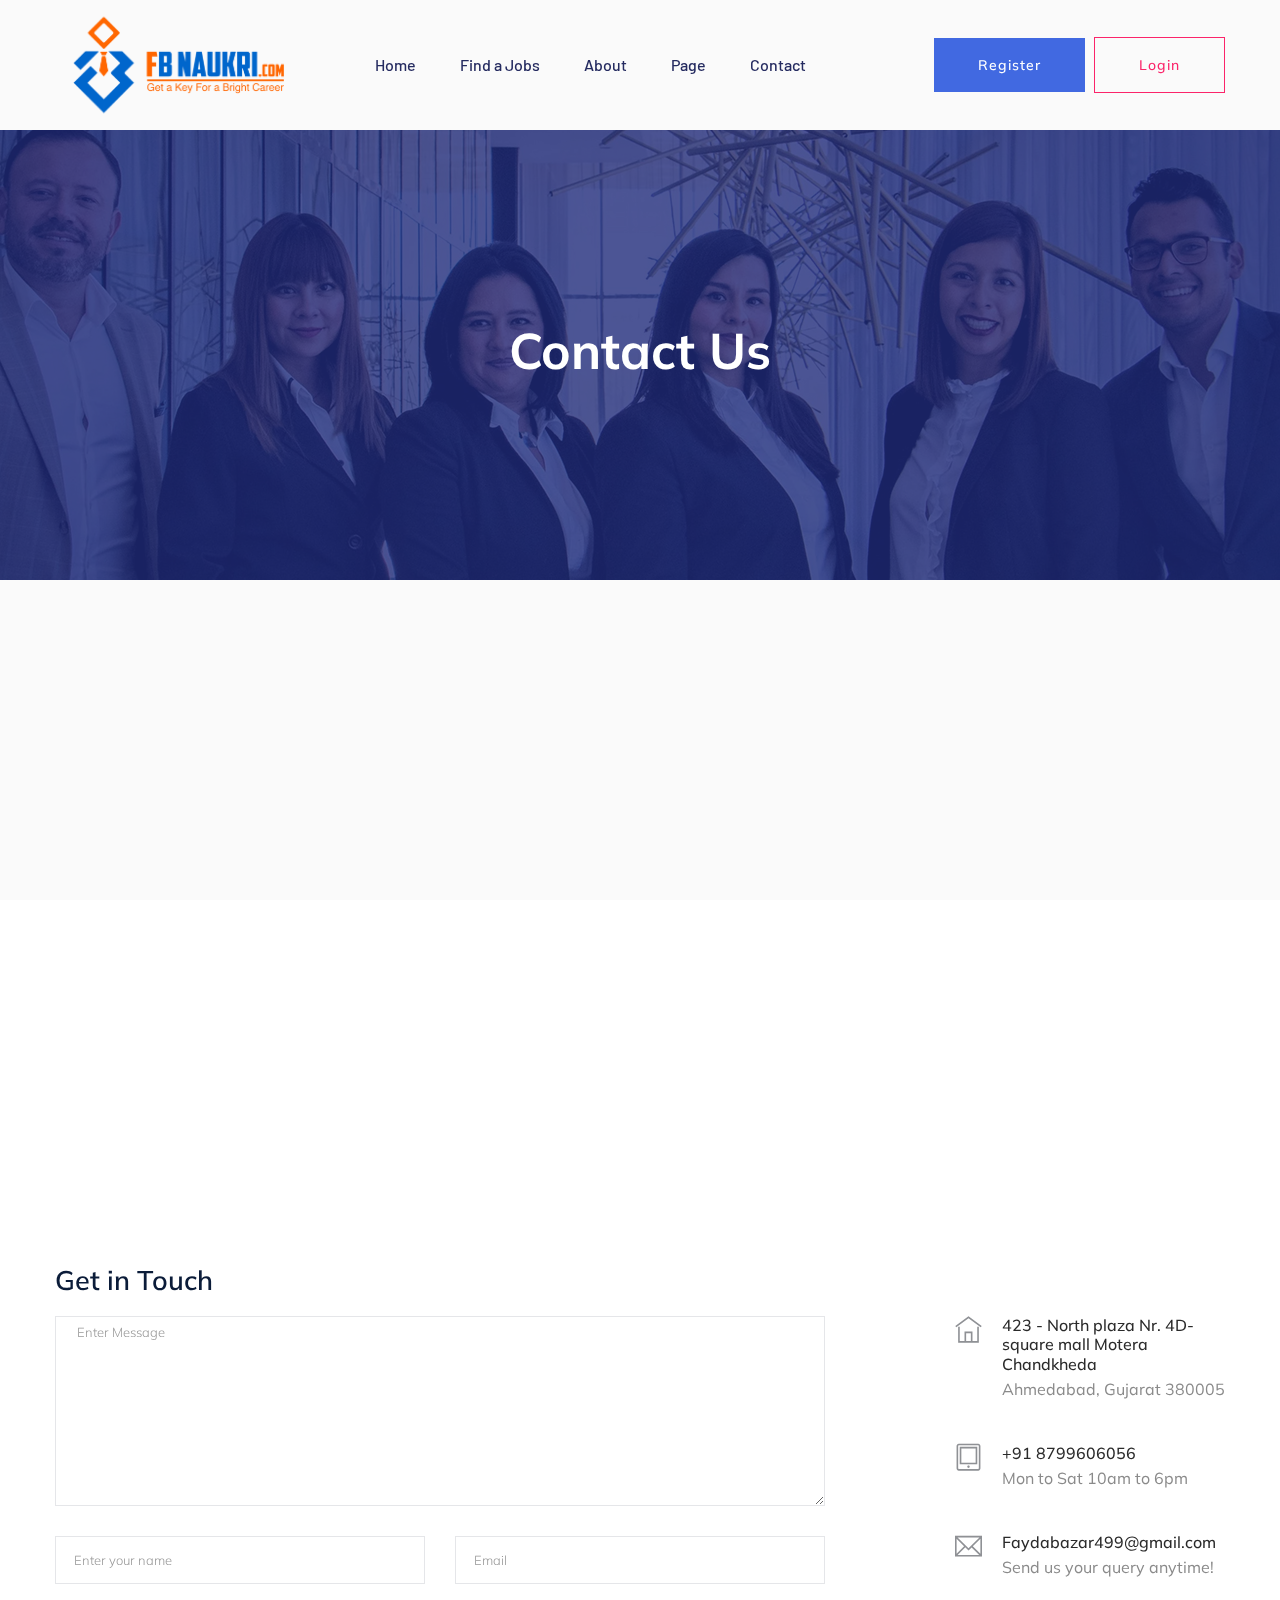
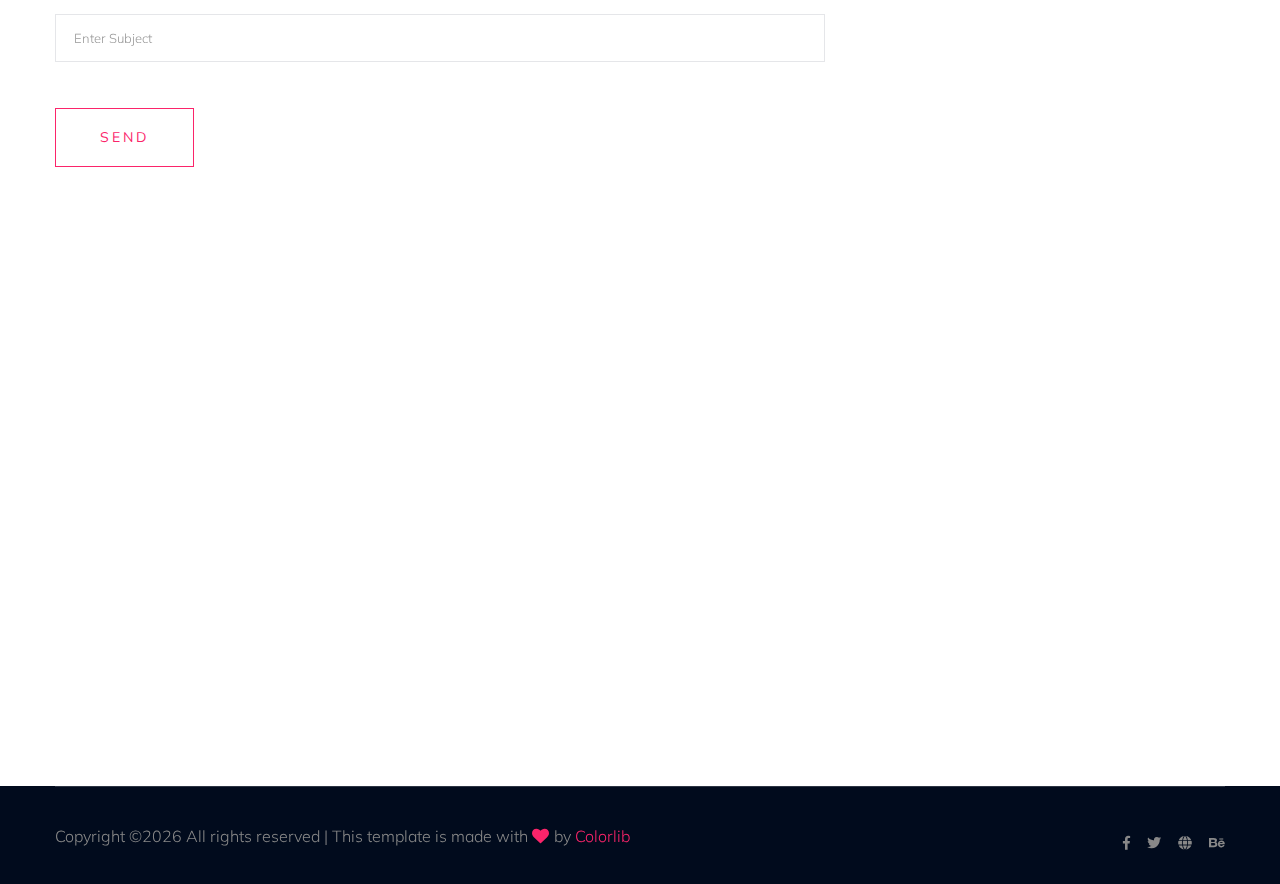
<file: jobfinderportal-master/contact.html>
<!doctype html>
<html class="no-js" lang="zxx">

<head>
    <meta charset="utf-8">
    <meta http-equiv="x-ua-compatible" content="ie=edge">
     <title>FBNAUKRI.COM</title>
    <meta name="description" content="">
    <meta name="viewport" content="width=device-width, initial-scale=1">
    <link rel="shortcut icon" type="image/x-icon" href="img/favicon.png">

   <!-- CSS here -->
        <link rel="stylesheet" href="assets/css/bootstrap.min.css">
        <link rel="stylesheet" href="assets/css/owl.carousel.min.css">
        <link rel="stylesheet" href="assets/css/slicknav.css">
        <link rel="stylesheet" href="assets/css/price_rangs.css">
        <link rel="stylesheet" href="assets/css/animate.min.css">
        <link rel="stylesheet" href="assets/css/magnific-popup.css">
        <link rel="stylesheet" href="assets/css/fontawesome-all.min.css">
        <link rel="stylesheet" href="assets/css/themify-icons.css">
        <link rel="stylesheet" href="assets/css/themify-icons.css">
        <link rel="stylesheet" href="assets/css/slick.css">
        <link rel="stylesheet" href="assets/css/nice-select.css">
        <link rel="stylesheet" href="assets/css/style.css">
        <link rel="stylesheet" href="assets/css/responsive.css">
        <link href="https://unpkg.com/aos@2.3.1/dist/aos.css" rel="stylesheet">
        <link
        rel="stylesheet"
        href="https://cdnjs.cloudflare.com/ajax/libs/animate.css/4.1.1/animate.min.css"
      />
</head>

<body>
    <!-- Preloader Start -->
    <div id="preloader-active">
        <div class="preloader d-flex align-items-center justify-content-center">
            <div class="preloader-inner position-relative">
                <div class="preloader-circle"></div>
                <div class="preloader-img pere-text">
                    <img src="assets/img/logo/logo1.png" alt="company logo in preloder image" class="w-100">
                </div>
            </div>
        </div>
    </div>
    <!-- Preloader Start -->
    <header>
        <!-- Header Start -->
       <div class="header-area header-transparrent">
           <div class="headder-top header-sticky">
                <div class="container">
                    <div class="row align-items-center">
                        <div class="col-lg-3 col-md-2">
                            <!-- Logo -->
                            <div class="logo">
                                <a href="index.html"><img src="assets/img/logo/logo1.png" alt="company logo"></a>
                            </div>  
                        </div>
                        <div class="col-lg-9 col-md-9">
                            <div class="menu-wrapper">
                                <!-- Main-menu -->
                                <div class="main-menu">
                                    <nav class="d-none d-lg-block">
                                        <ul id="navigation">
                                            <li><a href="index.html">Home</a></li>
                                            <li><a href="job_listing.html">Find a Jobs </a></li>
                                            <li><a href="about.html">About</a></li>
                                            <li><a href="#">Page</a>
                                                <ul class="submenu">
                                                    <li><a href="blog.html">Blog</a></li>
                                                    <li><a href="single-blog.html">Blog Details</a></li>
                                                    <li><a href="elements.html">Elements</a></li>
                                                    <li><a href="job_details.html">job Details</a></li>
                                                </ul>
                                            </li>
                                            <li><a href="contact.html">Contact</a></li>
                                        </ul>
                                    </nav>
                                </div>          
                                <!-- Header-btn -->
                                <div class="header-btn d-none f-right d-lg-block">
                                    <a href="#" class="btn head-btn1">Register</a>
                                    <a href="#" class="btn head-btn2">Login</a>
                                </div>
                            </div>
                        </div>
                        <!-- Mobile Menu -->
                        <div class="col-12">
                            <div class="mobile_menu d-block d-lg-none"></div>
                        </div>
                    </div>
                </div>
           </div>
       </div>
        <!-- Header End -->
    </header>
    <!-- Hero Area Start-->
    <div class="slider-area">
        <div class="single-slider section-overly slider-height2 d-flex align-items-center" data-background="assets/img/hero/about.jpg">
            <div class="container">
                <div class="row">
                    <div class="col-xl-12">
                        <div class="hero-cap text-center">
                            <h2 class="animate__animated animate__flipInX animate__delay-2s animate__infinite infinite animate__slow .5s animation-duration 2s">Contact us</h2>
                        </div>
                    </div>
                </div>
            </div>
        </div>
    </div>
        <!-- Hero Area End -->
    <!-- ================ contact section start ================= -->
    <section class="contact-section" data-aos="fade-up" data-aos-duration="5000">
            <div class="container">
                <div class="col-lg-12 col-md-12">
                    <iframe src="https://www.google.com/maps/embed?pb=!1m14!1m8!1m3!1d14678.182949914266!2d72.58719723765589!3d23.113719284316435!3m2!1i1024!2i768!4f13.1!3m3!1m2!1s0x395e83c8feda3b91%3A0xbdd007021bf5fd43!2sNorth%20Plaza!5e0!3m2!1sen!2sin!4v1713921698457!5m2!1sen!2sin" width="100%" height="500" style="border:5px;" allowfullscreen="auto" loading="lazy" referrerpolicy="no-referrer-when-downgrade" frameborder="3"></iframe>
                </div>
                <div class="row mt-5">
                    <div class="col-12">
                        <h2 class="contact-title">Get in Touch</h2>
                    </div>
                    <div class="col-lg-8">
                        <form class="form-contact contact_form" action="contact_process.php" method="post" id="contactForm" novalidate="novalidate">
                            <div class="row">
                                <div class="col-12">
                                    <div class="form-group">
                                        <textarea class="form-control w-100" name="message" id="message" cols="30" rows="9" onfocus="this.placeholder = ''" onblur="this.placeholder = 'Enter Message'" placeholder=" Enter Message"></textarea>
                                    </div>
                                </div>
                                <div class="col-sm-6">
                                    <div class="form-group">
                                        <input class="form-control valid" name="name" id="name" type="text" onfocus="this.placeholder = ''" onblur="this.placeholder = 'Enter your name'" placeholder="Enter your name">
                                    </div>
                                </div>
                                <div class="col-sm-6">
                                    <div class="form-group">
                                        <input class="form-control valid" name="email" id="email" type="email" onfocus="this.placeholder = ''" onblur="this.placeholder = 'Enter email address'" placeholder="Email">
                                    </div>
                                </div>
                                <div class="col-12">
                                    <div class="form-group">
                                        <input class="form-control" name="subject" id="subject" type="text" onfocus="this.placeholder = ''" onblur="this.placeholder = 'Enter Subject'" placeholder="Enter Subject">
                                    </div>
                                </div>
                            </div>
                            <div class="form-group mt-3">
                                <button type="submit" class="button button-contactForm boxed-btn">Send</button>
                            </div>
                        </form>
                    </div>
                    <div class="col-lg-3 offset-lg-1">
                        <div class="media contact-info">
                            <span class="contact-info__icon"><i class="ti-home"></i></span>
                            <div class="media-body">
                                <h3>423 - North plaza Nr. 4D- square mall Motera Chandkheda</h3>
                                <p>Ahmedabad, Gujarat 380005</p>
                            </div>
                        </div>
                        <div class="media contact-info">
                            <span class="contact-info__icon"><i class="ti-tablet"></i></span>
                            <div class="media-body">
                                <h3>+91 8799606056</h3>
                                <p>Mon to Sat 10am to 6pm</p>
                                <li><a href="#"></a></li>
                                    <li><a href="#"></a></li>
                            </div>
                        </div>
                        <div class="media contact-info">
                            <span class="contact-info__icon"><i class="ti-email"></i></span>
                            <div class="media-body">
                                <h3>Faydabazar499@gmail.com</h3>
                                <p>Send us your query anytime!</p>
                            </div>
                        </div>
                    </div>
                </div>
            </div>
        </section>
    <!-- ================ contact section end ================= -->
    <footer class="footer_start">
        <!-- Footer Start-->
        <div class="footer-area footer-bg footer-padding" data-aos="fade-down"
        data-aos-easing="linear"
        data-aos-duration="1500">
            <div class="container">
                <div class="row">
                    <div class="col-lg-3 col-md-4 col-sm-12">
                        <div class="footer_logo">
                            <img src="./assets/img/footer_logo.png" alt="footer logo" class="w-100">
                        </div>
                    </div>
                </div>
                <div class="row d-flex justify-content-between">
                    <div class="col-xl-3 col-lg-3 col-md-4 col-sm-6">
                        <div class="single-footer-caption mb-50">
                            <div class="single-footer-caption mb-30">
                                <div class="footer-tittle">
                                    <h4>About Us</h4>
                                    <div class="footer-pera">
                                        <p>Fbnaukri.com is one of India's leading online job portals, connecting job seekers with our company.</p>
                                     </div>
                                  </div>
                              </div>
                             </div>
                         </div>
                         <div class="col-xl-3 col-lg-3 col-md-4 col-sm-5">
                             <div class="single-footer-caption mb-50">
                                 <div class="footer-tittle">
                                     <h4>Contact Info</h4>
                                     <ul>
                                         <li>
                                         <p>Address : 423 - North Plaza Nr. 4D square mall Chandkheda, Moreta Ahmedabad, Gujarat 380005. </p>
                                         </li>
                                         <li><a href="#">Phone : +8799606056</a></li>
                                         <li><a href="#">Email : Faydabazar499@gmail.com</a></li>
                                     </ul>
                                 </div>
                             </div>
                         </div>
                         <div class="col-xl-3 col-lg-3 col-md-4 col-sm-5">
                             <div class="single-footer-caption mb-50">
                                 <div class="footer-tittle">
                                     <h4>Important Link</h4>
                                     <ul>
                                         <li><a href="#">View Project</a></li>
                                         <li><a href="#">Contact Us</a></li>
                                         <li><a href="#">Testimonial</a></li>
                                         <li><a href="#">Proparties</a></li>
                                         <li><a href="#">Support</a></li>
                                     </ul>
                                 </div>
                             </div>
                         </div>
                    </div>
                    
                    <!-- <div class="col-xl-3 col-lg-3 col-md-4 col-sm-5">
                        <div class="single-footer-caption mb-50">
                            <div class="footer-tittle">
                                <h4>Newsletter</h4>
                                <div class="footer-pera footer-pera2">
                                 <p>Heaven fruitful doesn't over lesser in days. Appear creeping.</p>
                             </div>
                            <div class="footer-form" >
                                 <div id="mc_embed_signup">
                                     <form target="_blank" action="https://spondonit.us12.list-manage.com/subscribe/post?u=1462626880ade1ac87bd9c93a&amp;id=92a4423d01"
                                     method="get" class="subscribe_form relative mail_part">
                                         <input type="email" name="email" id="newsletter-form-email" placeholder="Email Address"
                                         class="placeholder hide-on-focus" onfocus="this.placeholder = ''"
                                         onblur="this.placeholder = 'Email Address'">
                                         <div class="form-icon">
                                             <button type="submit" name="submit" id="newsletter-submit"
                                             class="email_icon newsletter-submit button-contactForm"><img src="assets/img/icon/form.png" alt=""></button>
                                         </div>
                                         <div class="mt-10 info"></div>
                                     </form>
                                 </div>
                             </div>
                            </div>
                        </div>
                    </div> -->
                </div>
               <!--  -->
               <!-- <div class="row footer-wejed justify-content-between">
                    <div class="col-xl-3 col-lg-3 col-md-4 col-sm-6">
                        <div class="footer-logo mb-20">
                            <a href="index.html"><img src="assets/img/logo/logo2_footer.png" alt=""></a>
                        </div>
                    </div>
                    <div class="col-xl-3 col-lg-3 col-md-4 col-sm-5">
                    <div class="footer-tittle-bottom">
                        <span>5000+</span>
                        <p>Talented Hunter</p>
                    </div>
                    </div>
                    <div class="col-xl-3 col-lg-3 col-md-4 col-sm-5">
                        <div class="footer-tittle-bottom">
                            <span>451</span>
                            <p>Talented Hunter</p>
                        </div>
                    </div>
                    <div class="col-xl-3 col-lg-3 col-md-4 col-sm-5">
                        <div class="footer-tittle-bottom">
                            <span>568</span>
                            <p>Talented Hunter</p>
                        </div>
                    </div>
               </div> -->
            </div>
        <!-- footer-bottom area -->
        <div class="footer-bottom-area footer-bg">
            <div class="container">
                <div class="footer-border">
                     <div class="row d-flex justify-content-between align-items-center">
                         <div class="col-xl-10 col-lg-10 ">
                             <div class="footer-copy-right">
                                 <p><!-- Link back to Colorlib can't be removed. Template is licensed under CC BY 3.0. -->
                                Copyright &copy;<script>document.write(new Date().getFullYear());</script> All rights reserved | This template is made with <i class="fa fa-heart" aria-hidden="true"></i> by <a href="https://colorlib.com" target="_blank">Colorlib</a>
                                <!-- Link back to Colorlib can't be removed. Template is licensed under CC BY 3.0. --></p>
                             </div>
                         </div>
                         <div class="col-xl-2 col-lg-2">
                             <div class="footer-social f-right">
                                 <a href="#"><i class="fab fa-facebook-f"></i></a>
                                 <a href="#"><i class="fab fa-twitter"></i></a>
                                 <a href="#"><i class="fas fa-globe"></i></a>
                                 <a href="#"><i class="fab fa-behance"></i></a>
                             </div>
                         </div>
                     </div>
                </div>
            </div>
        </div>
        <!-- Footer End-->
    </footer>

<!-- JS here -->
	
		<!-- All JS Custom Plugins Link Here here -->
        <script src="./assets/js/vendor/modernizr-3.5.0.min.js"></script>
		<!-- Jquery, Popper, Bootstrap -->
		<script src="./assets/js/vendor/jquery-1.12.4.min.js"></script>
        <script src="./assets/js/popper.min.js"></script>
        <script src="./assets/js/bootstrap.min.js"></script>
	    <!-- Jquery Mobile Menu -->
        <script src="./assets/js/jquery.slicknav.min.js"></script>

		<!-- Jquery Slick , Owl-Carousel Plugins -->
        <script src="./assets/js/owl.carousel.min.js"></script>
        <script src="./assets/js/slick.min.js"></script>
        <script src="./assets/js/price_rangs.js"></script>
        
		<!-- One Page, Animated-HeadLin -->
        <script src="./assets/js/wow.min.js"></script>
		<script src="./assets/js/animated.headline.js"></script>
		
		<!-- Scrollup, nice-select, sticky -->
        <script src="./assets/js/jquery.scrollUp.min.js"></script>
        <script src="./assets/js/jquery.nice-select.min.js"></script>
		<script src="./assets/js/jquery.sticky.js"></script>
        <script src="./assets/js/jquery.magnific-popup.js"></script>

        <!-- contact js -->
        <script src="./assets/js/contact.js"></script>
        <script src="./assets/js/jquery.form.js"></script>
        <script src="./assets/js/jquery.validate.min.js"></script>
        <script src="./assets/js/mail-script.js"></script>
        <script src="./assets/js/jquery.ajaxchimp.min.js"></script>
        
		<!-- Jquery Plugins, main Jquery -->	
        <script src="./assets/js/plugins.js"></script>
        <script src="./assets/js/main.js"></script>
        <script src="https://unpkg.com/aos@2.3.1/dist/aos.js"></script>
        <script>
            AOS.init();
          </script>
        
    </body>
    
    </html>
</file>
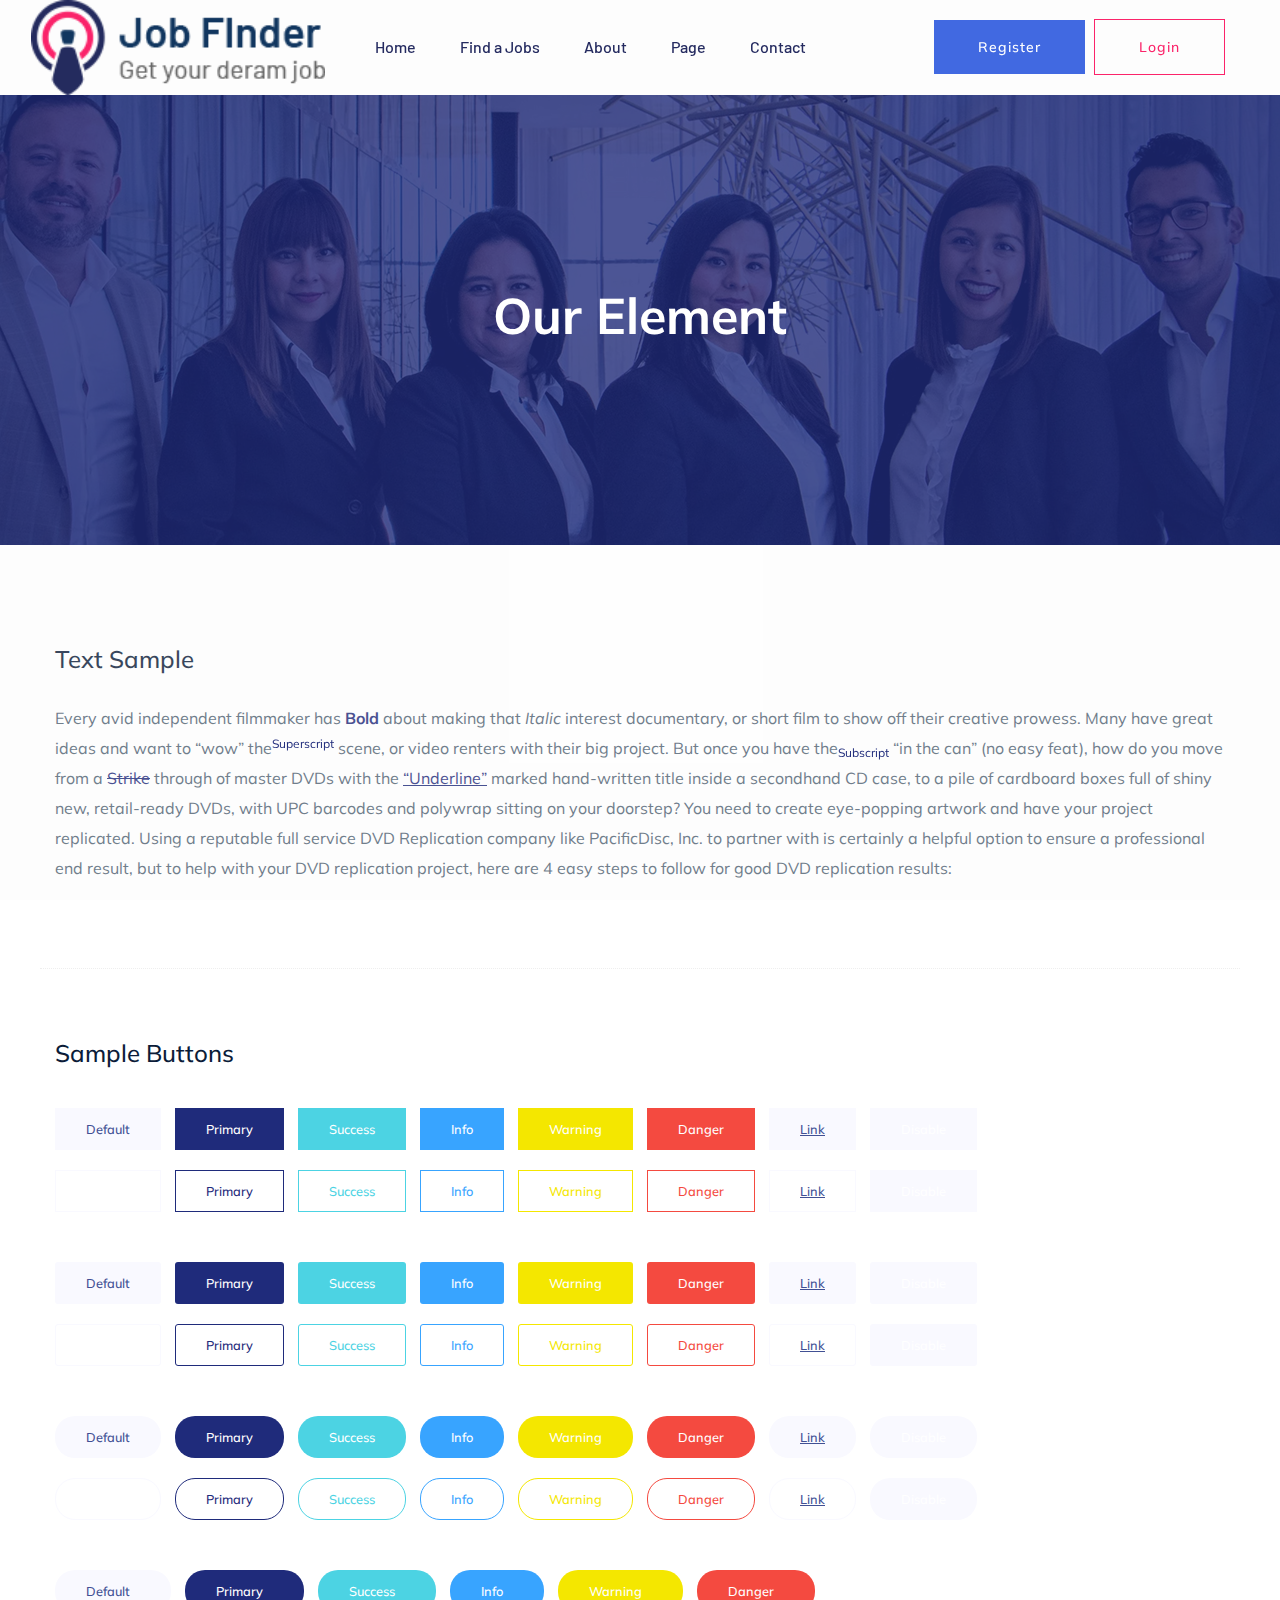
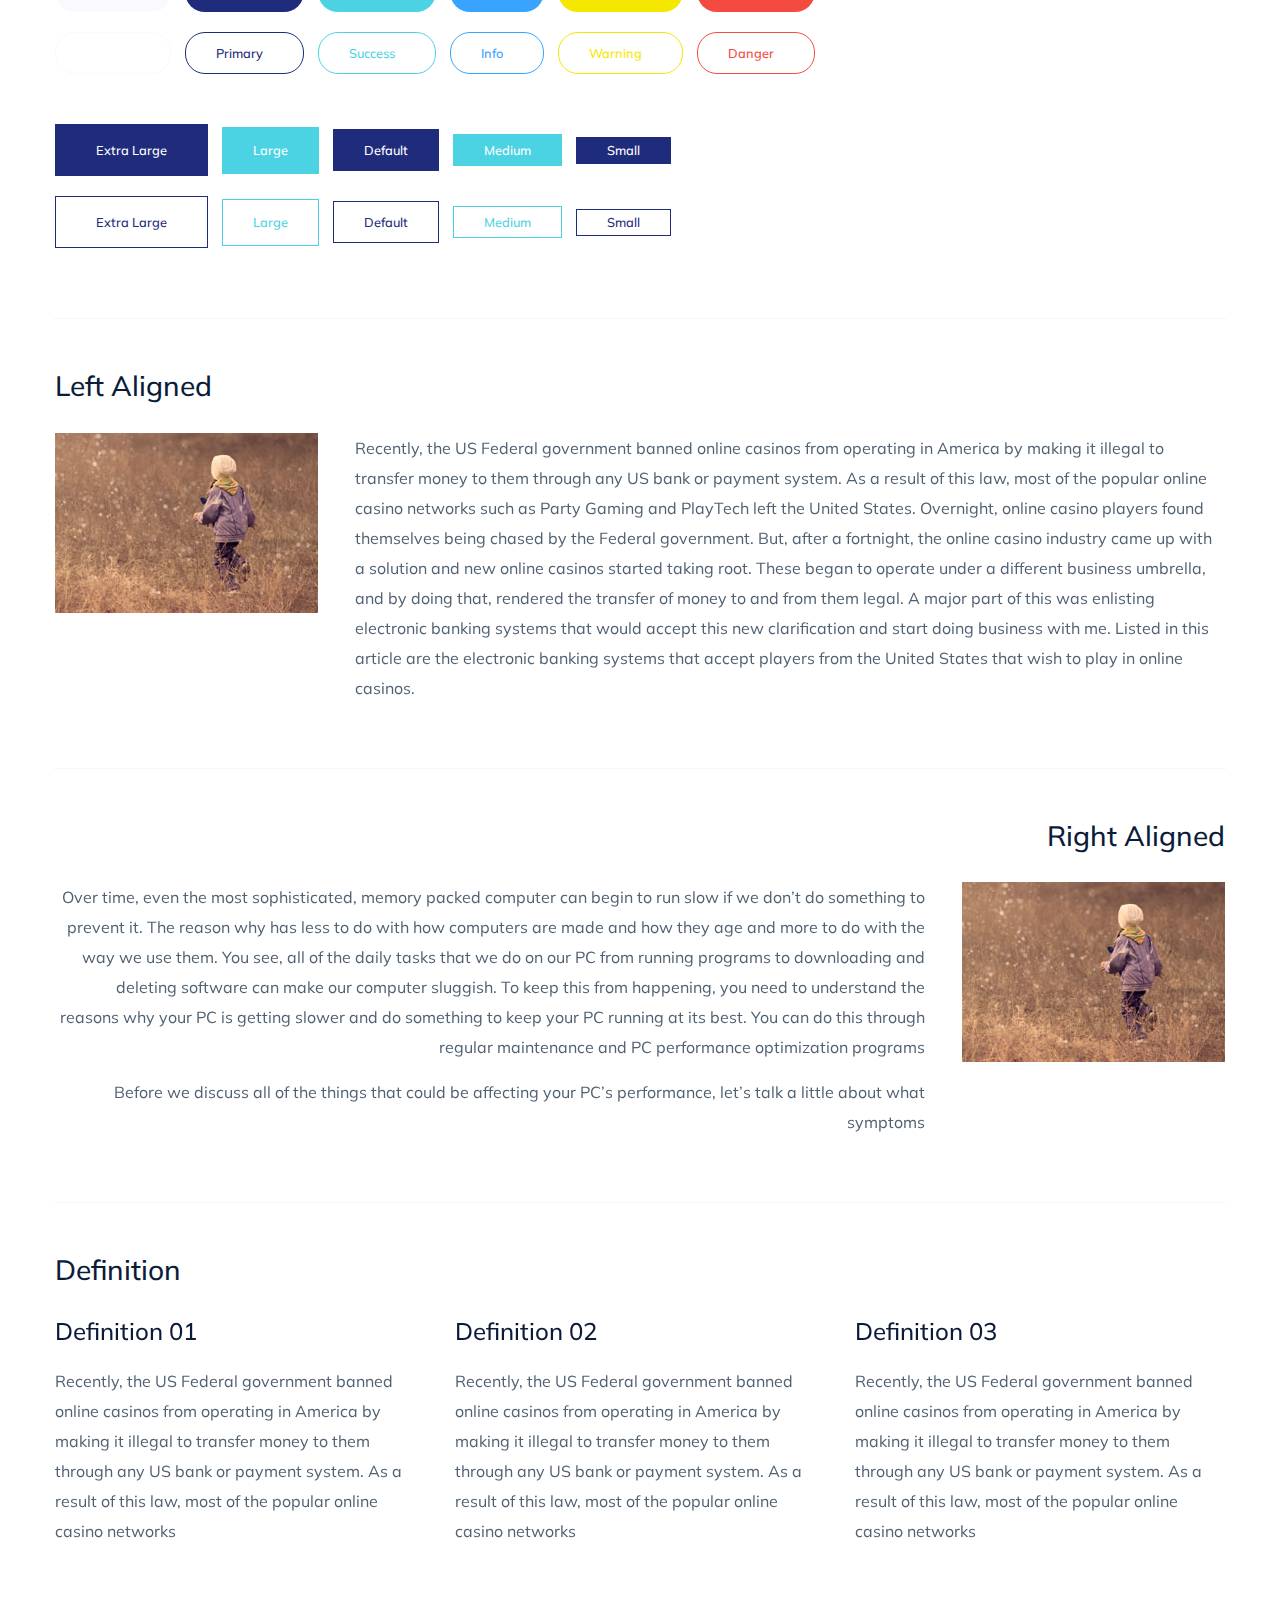
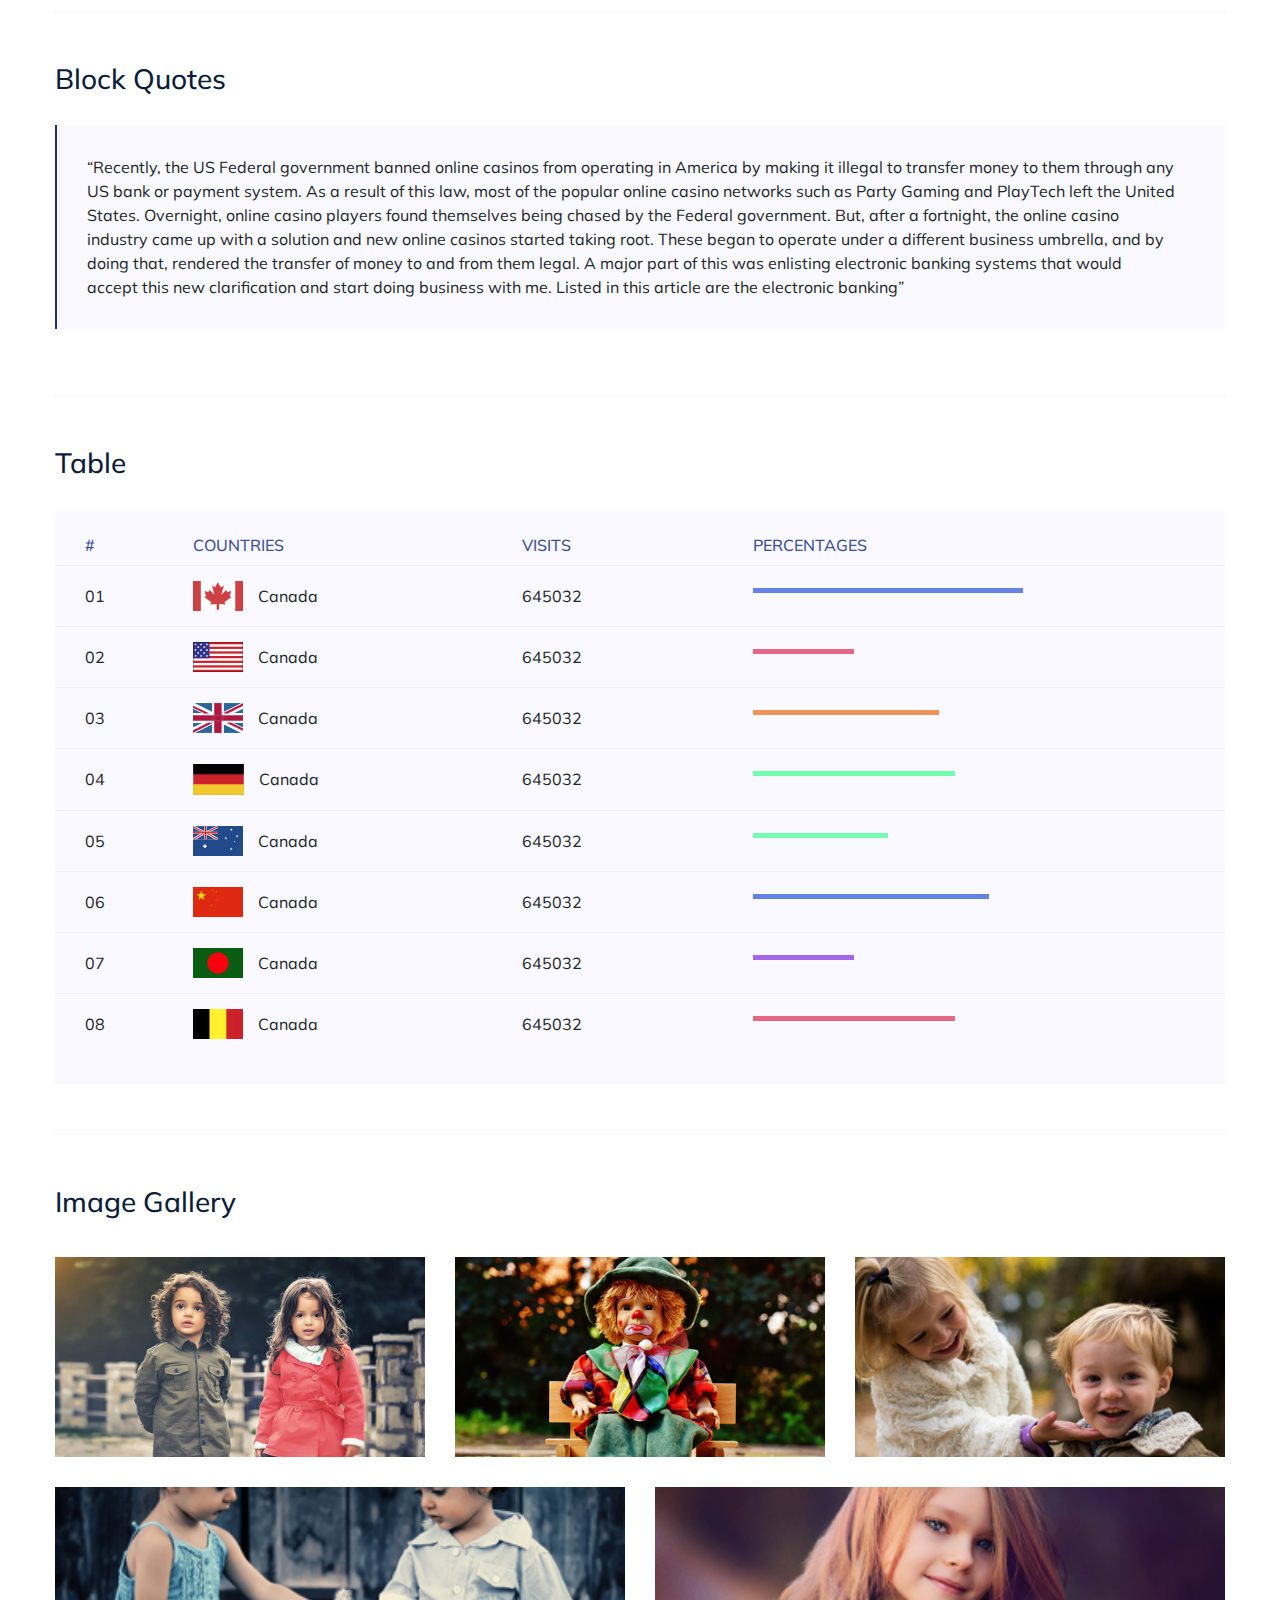
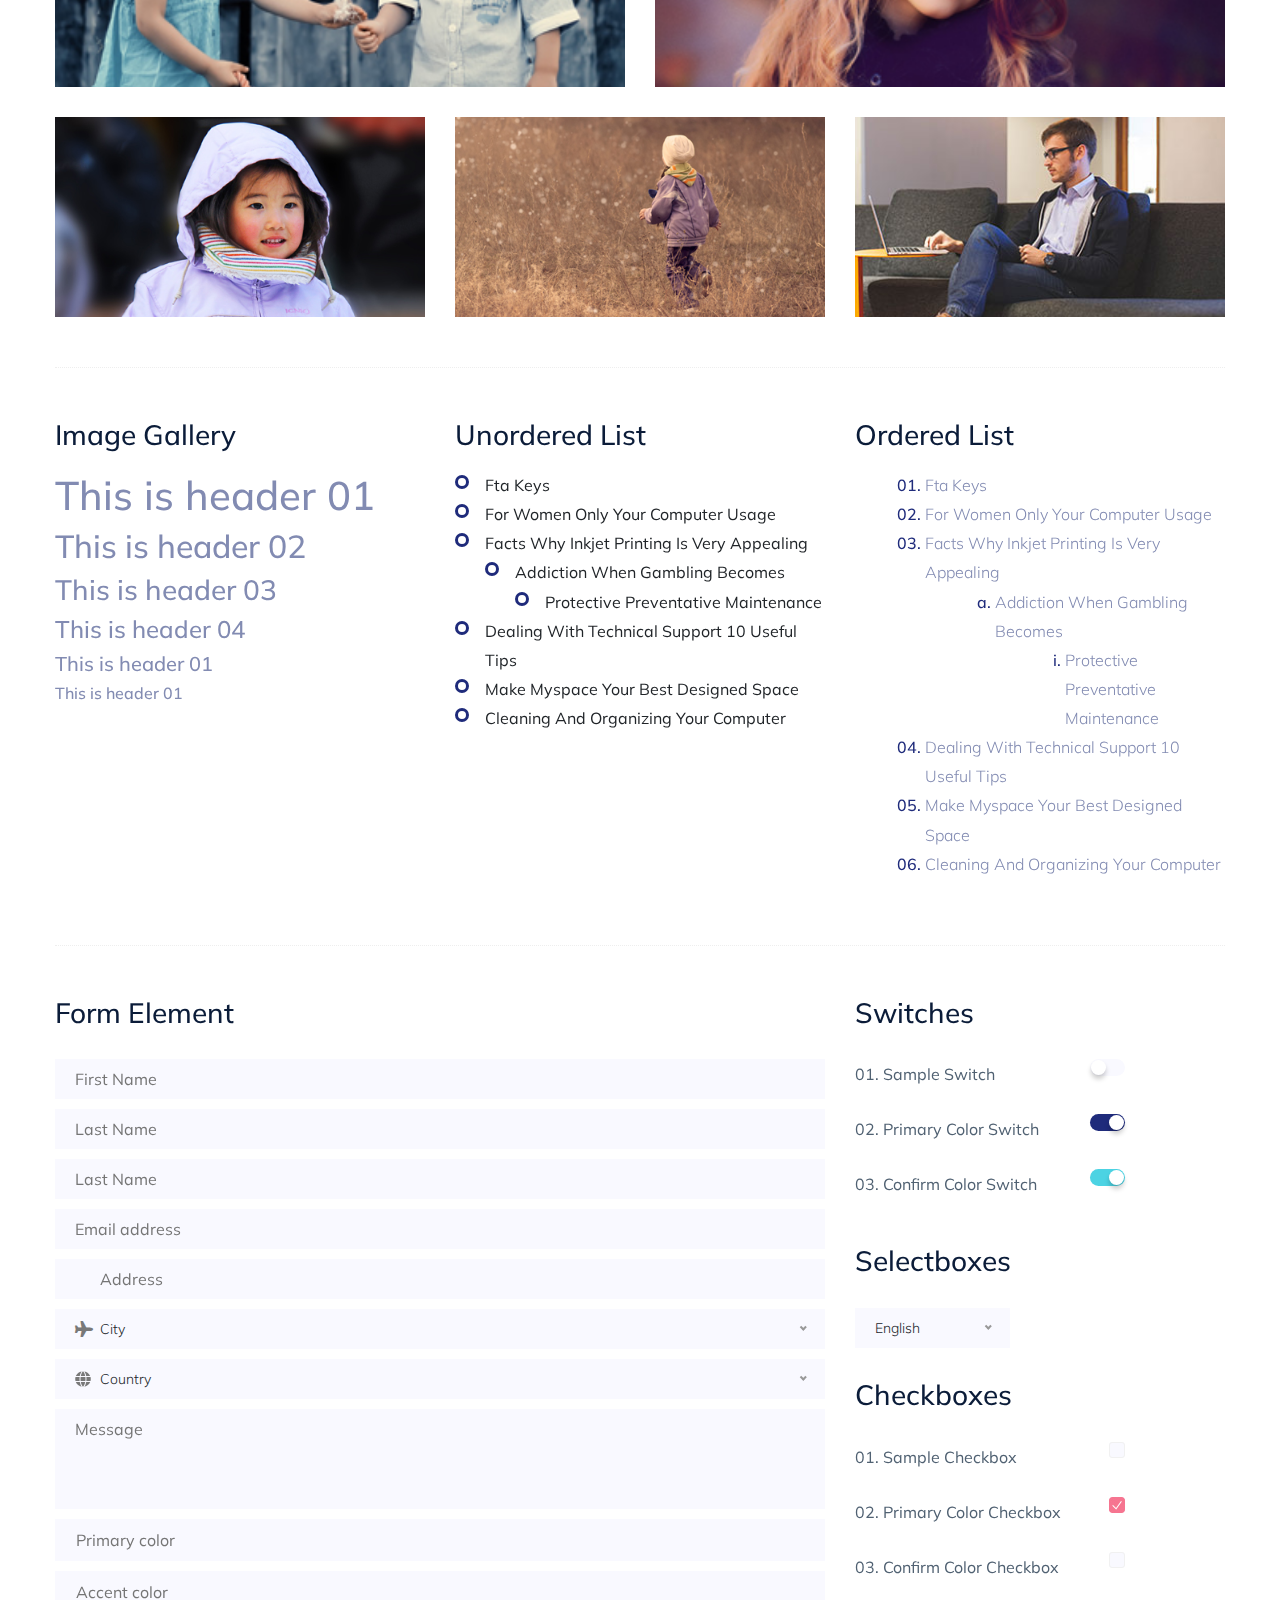
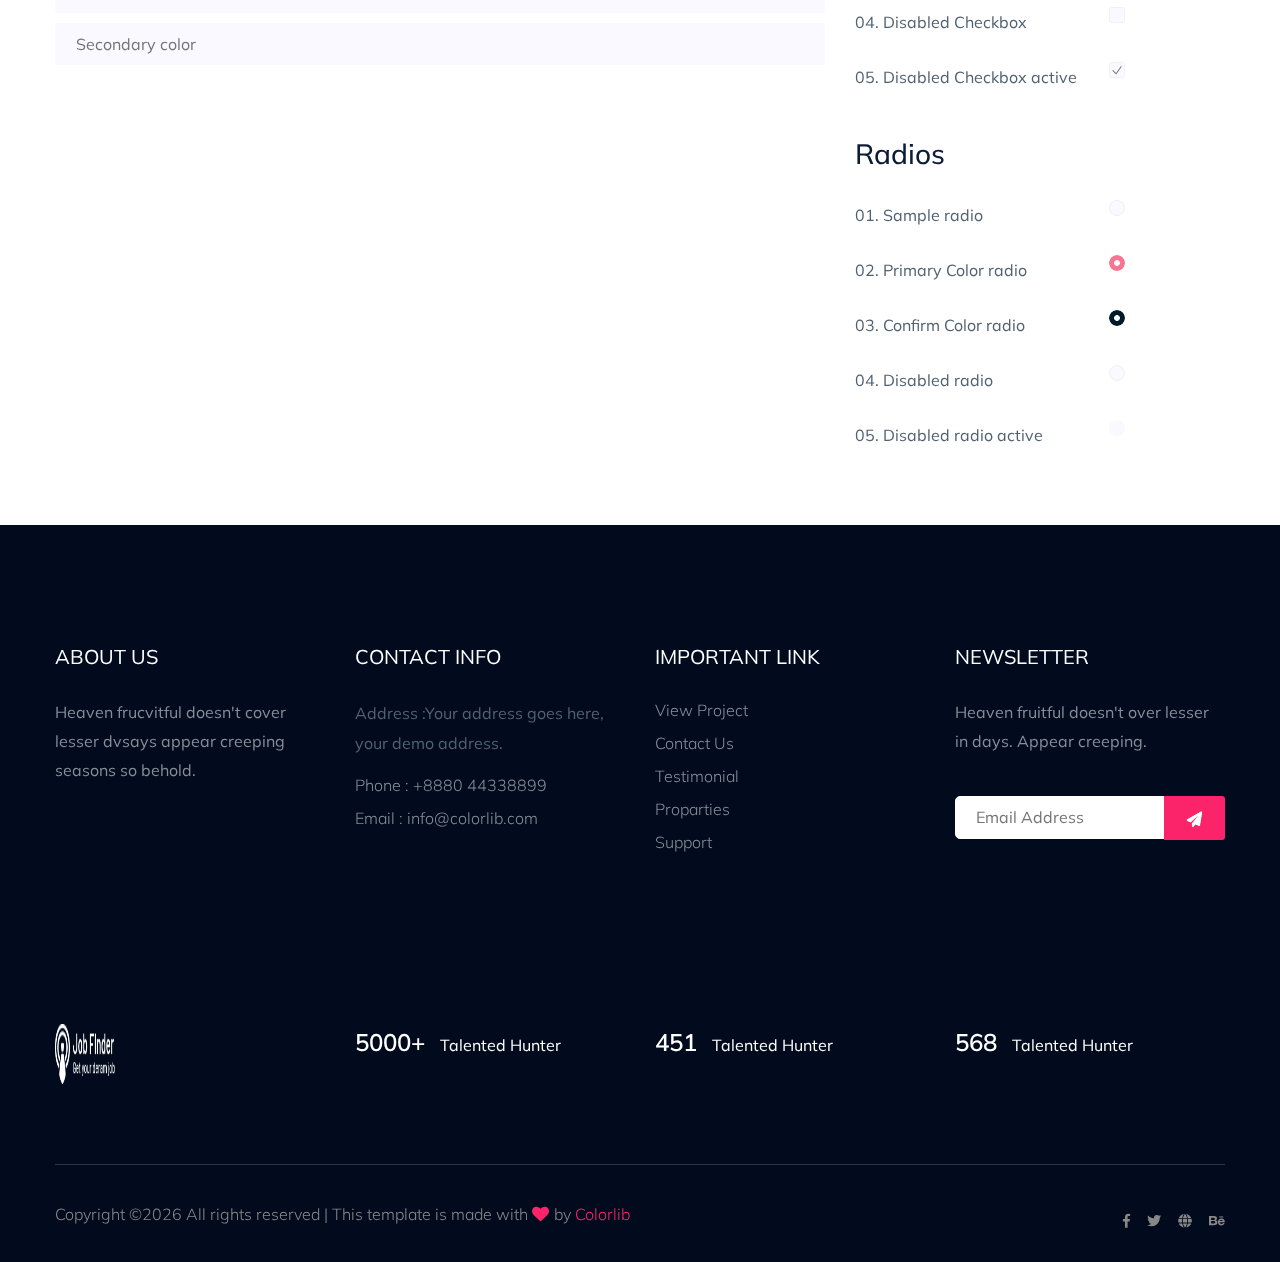
<file: jobfinderportal-master/elements.html>
<!doctype html>
<html class="no-js" lang="zxx">

<head>
	<meta charset="utf-8">
	<meta http-equiv="x-ua-compatible" content="ie=edge">
	<title>FBNAUKRI.COM</title>
	<meta name="description" content="">
	<meta name="viewport" content="width=device-width, initial-scale=1">
	<link rel="shortcut icon" type="image/x-icon" href="assets/img/favicon.png">
	
	<!-- CSS here -->
		<link rel="stylesheet" href="assets/css/bootstrap.min.css">
		<link rel="stylesheet" href="assets/css/owl.carousel.min.css">
		<link rel="stylesheet" href="assets/css/slicknav.css">
		<link rel="stylesheet" href="assets/css/price_rangs.css">
		<link rel="stylesheet" href="assets/css/animate.min.css">
		<link rel="stylesheet" href="assets/css/magnific-popup.css">
		<link rel="stylesheet" href="assets/css/fontawesome-all.min.css">
		<link rel="stylesheet" href="assets/css/themify-icons.css">
		<link rel="stylesheet" href="assets/css/slick.css">
		<link rel="stylesheet" href="assets/css/nice-select.css">
		<link rel="stylesheet" href="assets/css/style.css">
		<link rel="stylesheet" href="assets/css/responsive.css">
</head>

<body>
	
    <!-- Preloader Start -->
    <div id="preloader-active">
        <div class="preloader d-flex align-items-center justify-content-center">
            <div class="preloader-inner position-relative">
                <div class="preloader-circle"></div>
                <div class="preloader-img pere-text">
                    <img src="assets/img/logo/logo.png" alt="">
                </div>
            </div>
        </div>
    </div>
    <!-- Preloader Start -->
    <header>
        <!-- Header Start -->
       <div class="header-area header-transparrent">
           <div class="headder-top header-sticky">
                <div class="container">
                    <div class="row align-items-center">
                        <div class="col-lg-3 col-md-2">
                            <!-- Logo -->
                            <div class="logo">
                                <a href="index.html"><img src="assets/img/logo/logo.png" alt=""></a>
                            </div>  
                        </div>
                        <div class="col-lg-9 col-md-9">
                            <div class="menu-wrapper">
                                <!-- Main-menu -->
                                <div class="main-menu">
                                    <nav class="d-none d-lg-block">
                                        <ul id="navigation">
                                            <li><a href="index.html">Home</a></li>
                                            <li><a href="job_listing.html">Find a Jobs </a></li>
                                            <li><a href="about.html">About</a></li>
                                            <li><a href="#">Page</a>
                                                <ul class="submenu">
                                                    <li><a href="blog.html">Blog</a></li>
                                                    <li><a href="single-blog.html">Blog Details</a></li>
                                                    <li><a href="elements.html">Elements</a></li>
                                                    <li><a href="job_details.html">job Details</a></li>
                                                </ul>
                                            </li>
                                            <li><a href="contact.html">Contact</a></li>
                                        </ul>
                                    </nav>
                                </div>          
                                <!-- Header-btn -->
                                <div class="header-btn d-none f-right d-lg-block">
                                    <a href="#" class="btn head-btn1">Register</a>
                                    <a href="#" class="btn head-btn2">Login</a>
                                </div>
                            </div>
                        </div>
                        <!-- Mobile Menu -->
                        <div class="col-12">
                            <div class="mobile_menu d-block d-lg-none"></div>
                        </div>
                    </div>
                </div>
           </div>
       </div>
        <!-- Header End -->
    </header>
	<!-- Hero Area Start-->
	<div class="slider-area ">
		<div class="single-slider section-overly slider-height2 d-flex align-items-center" data-background="assets/img/hero/about.jpg">
			<div class="container">
				<div class="row">
					<div class="col-xl-12">
						<div class="hero-cap text-center">
							<h2>Our Element</h2>
						</div>
					</div>
				</div>
			</div>
		</div>
	</div>
	<!-- Hero Area End -->
	<!-- Start Sample Area -->
	<section class="sample-text-area">
		<div class="container box_1170">
			<h3 class="text-heading">Text Sample</h3>
			<p class="sample-text">
				Every avid independent filmmaker has <b>Bold</b> about making that <i>Italic</i> interest documentary,
				or short
				film to show off their creative prowess. Many have great ideas and want to “wow”
				the<sup>Superscript</sup> scene,
				or video renters with their big project. But once you have the<sub>Subscript</sub> “in the can” (no easy
				feat), how
				do you move from a <del>Strike</del> through of master DVDs with the <u>“Underline”</u> marked
				hand-written title
				inside a secondhand CD case, to a pile of cardboard boxes full of shiny new, retail-ready DVDs, with UPC
				barcodes
				and polywrap sitting on your doorstep? You need to create eye-popping artwork and have your project
				replicated.
				Using a reputable full service DVD Replication company like PacificDisc, Inc. to partner with is
				certainly a
				helpful option to ensure a professional end result, but to help with your DVD replication project, here
				are 4 easy
				steps to follow for good DVD replication results:

			</p>
		</div>
	</section>
	<!-- End Sample Area -->
	<!-- Start Button -->
	<section class="button-area">
		<div class="container box_1170 border-top-generic">
			<h3 class="text-heading">Sample Buttons</h3>
			<div class="button-group-area">
				<a href="#" class="genric-btn default">Default</a>
				<a href="#" class="genric-btn primary">Primary</a>
				<a href="#" class="genric-btn success">Success</a>
				<a href="#" class="genric-btn info">Info</a>
				<a href="#" class="genric-btn warning">Warning</a>
				<a href="#" class="genric-btn danger">Danger</a>
				<a href="#" class="genric-btn link">Link</a>
				<a href="#" class="genric-btn disable">Disable</a>
			</div>
			<div class="button-group-area mt-10">
				<a href="#" class="genric-btn default-border">Default</a>
				<a href="#" class="genric-btn primary-border">Primary</a>
				<a href="#" class="genric-btn success-border">Success</a>
				<a href="#" class="genric-btn info-border">Info</a>
				<a href="#" class="genric-btn warning-border">Warning</a>
				<a href="#" class="genric-btn danger-border">Danger</a>
				<a href="#" class="genric-btn link-border">Link</a>
				<a href="#" class="genric-btn disable">Disable</a>
			</div>
			<div class="button-group-area mt-40">
				<a href="#" class="genric-btn default radius">Default</a>
				<a href="#" class="genric-btn primary radius">Primary</a>
				<a href="#" class="genric-btn success radius">Success</a>
				<a href="#" class="genric-btn info radius">Info</a>
				<a href="#" class="genric-btn warning radius">Warning</a>
				<a href="#" class="genric-btn danger radius">Danger</a>
				<a href="#" class="genric-btn link radius">Link</a>
				<a href="#" class="genric-btn disable radius">Disable</a>
			</div>
			<div class="button-group-area mt-10">
				<a href="#" class="genric-btn default-border radius">Default</a>
				<a href="#" class="genric-btn primary-border radius">Primary</a>
				<a href="#" class="genric-btn success-border radius">Success</a>
				<a href="#" class="genric-btn info-border radius">Info</a>
				<a href="#" class="genric-btn warning-border radius">Warning</a>
				<a href="#" class="genric-btn danger-border radius">Danger</a>
				<a href="#" class="genric-btn link-border radius">Link</a>
				<a href="#" class="genric-btn disable radius">Disable</a>
			</div>
			<div class="button-group-area mt-40">
				<a href="#" class="genric-btn default circle">Default</a>
				<a href="#" class="genric-btn primary circle">Primary</a>
				<a href="#" class="genric-btn success circle">Success</a>
				<a href="#" class="genric-btn info circle">Info</a>
				<a href="#" class="genric-btn warning circle">Warning</a>
				<a href="#" class="genric-btn danger circle">Danger</a>
				<a href="#" class="genric-btn link circle">Link</a>
				<a href="#" class="genric-btn disable circle">Disable</a>
			</div>
			<div class="button-group-area mt-10">
				<a href="#" class="genric-btn default-border circle">Default</a>
				<a href="#" class="genric-btn primary-border circle">Primary</a>
				<a href="#" class="genric-btn success-border circle">Success</a>
				<a href="#" class="genric-btn info-border circle">Info</a>
				<a href="#" class="genric-btn warning-border circle">Warning</a>
				<a href="#" class="genric-btn danger-border circle">Danger</a>
				<a href="#" class="genric-btn link-border circle">Link</a>
				<a href="#" class="genric-btn disable circle">Disable</a>
			</div>
			<div class="button-group-area mt-40">
				<a href="#" class="genric-btn default circle arrow">Default<span class="lnr lnr-arrow-right"></span></a>
				<a href="#" class="genric-btn primary circle arrow">Primary<span class="lnr lnr-arrow-right"></span></a>
				<a href="#" class="genric-btn success circle arrow">Success<span class="lnr lnr-arrow-right"></span></a>
				<a href="#" class="genric-btn info circle arrow">Info<span class="lnr lnr-arrow-right"></span></a>
				<a href="#" class="genric-btn warning circle arrow">Warning<span class="lnr lnr-arrow-right"></span></a>
				<a href="#" class="genric-btn danger circle arrow">Danger<span class="lnr lnr-arrow-right"></span></a>
			</div>
			<div class="button-group-area mt-10">
				<a href="#" class="genric-btn default-border circle arrow">Default<span
						class="lnr lnr-arrow-right"></span></a>
				<a href="#" class="genric-btn primary-border circle arrow">Primary<span
						class="lnr lnr-arrow-right"></span></a>
				<a href="#" class="genric-btn success-border circle arrow">Success<span
						class="lnr lnr-arrow-right"></span></a>
				<a href="#" class="genric-btn info-border circle arrow">Info<span
						class="lnr lnr-arrow-right"></span></a>
				<a href="#" class="genric-btn warning-border circle arrow">Warning<span
						class="lnr lnr-arrow-right"></span></a>
				<a href="#" class="genric-btn danger-border circle arrow">Danger<span
						class="lnr lnr-arrow-right"></span></a>
			</div>
			<div class="button-group-area mt-40">
				<a href="#" class="genric-btn primary e-large">Extra Large</a>
				<a href="#" class="genric-btn success large">Large</a>
				<a href="#" class="genric-btn primary">Default</a>
				<a href="#" class="genric-btn success medium">Medium</a>
				<a href="#" class="genric-btn primary small">Small</a>
			</div>
			<div class="button-group-area mt-10">
				<a href="#" class="genric-btn primary-border e-large">Extra Large</a>
				<a href="#" class="genric-btn success-border large">Large</a>
				<a href="#" class="genric-btn primary-border">Default</a>
				<a href="#" class="genric-btn success-border medium">Medium</a>
				<a href="#" class="genric-btn primary-border small">Small</a>
			</div>
		</div>
	</section>
	<!-- End Button -->
	<!-- Start Align Area -->
	<div class="whole-wrap">
		<div class="container box_1170">
			<div class="section-top-border">
				<h3 class="mb-30">Left Aligned</h3>
				<div class="row">
					<div class="col-md-3">
						<img src="assets/img/elements/d.jpg" alt="" class="img-fluid">
					</div>
					<div class="col-md-9 mt-sm-20">
						<p>Recently, the US Federal government banned online casinos from operating in America by making
							it illegal to
							transfer money to them through any US bank or payment system. As a result of this law, most
							of the popular
							online casino networks such as Party Gaming and PlayTech left the United States. Overnight,
							online casino
							players found themselves being chased by the Federal government. But, after a fortnight, the
							online casino
							industry came up with a solution and new online casinos started taking root. These began to
							operate under a
							different business umbrella, and by doing that, rendered the transfer of money to and from
							them legal. A major
							part of this was enlisting electronic banking systems that would accept this new
							clarification and start doing
							business with me. Listed in this article are the electronic banking systems that accept
							players from the United
							States that wish to play in online casinos.</p>
					</div>
				</div>
			</div>
			<div class="section-top-border text-right">
				<h3 class="mb-30">Right Aligned</h3>
				<div class="row">
					<div class="col-md-9">
						<p class="text-right">Over time, even the most sophisticated, memory packed computer can begin
							to run slow if we
							don’t do something to prevent it. The reason why has less to do with how computers are made
							and how they age and
							more to do with the way we use them. You see, all of the daily tasks that we do on our PC
							from running programs
							to downloading and deleting software can make our computer sluggish. To keep this from
							happening, you need to
							understand the reasons why your PC is getting slower and do something to keep your PC
							running at its best. You
							can do this through regular maintenance and PC performance optimization programs</p>
						<p class="text-right">Before we discuss all of the things that could be affecting your PC’s
							performance, let’s
							talk a little about what symptoms</p>
					</div>
					<div class="col-md-3">
						<img src="assets/img/elements/d.jpg" alt="" class="img-fluid">
					</div>
				</div>
			</div>
			<div class="section-top-border">
				<h3 class="mb-30">Definition</h3>
				<div class="row">
					<div class="col-md-4">
						<div class="single-defination">
							<h4 class="mb-20">Definition 01</h4>
							<p>Recently, the US Federal government banned online casinos from operating in America by
								making it illegal to
								transfer money to them through any US bank or payment system. As a result of this law,
								most of the popular
								online casino networks</p>
						</div>
					</div>
					<div class="col-md-4">
						<div class="single-defination">
							<h4 class="mb-20">Definition 02</h4>
							<p>Recently, the US Federal government banned online casinos from operating in America by
								making it illegal to
								transfer money to them through any US bank or payment system. As a result of this law,
								most of the popular
								online casino networks</p>
						</div>
					</div>
					<div class="col-md-4">
						<div class="single-defination">
							<h4 class="mb-20">Definition 03</h4>
							<p>Recently, the US Federal government banned online casinos from operating in America by
								making it illegal to
								transfer money to them through any US bank or payment system. As a result of this law,
								most of the popular
								online casino networks</p>
						</div>
					</div>
				</div>
			</div>
			<div class="section-top-border">
				<h3 class="mb-30">Block Quotes</h3>
				<div class="row">
					<div class="col-lg-12">
						<blockquote class="generic-blockquote">
							“Recently, the US Federal government banned online casinos from operating in America by
							making it illegal to
							transfer money to them through any US bank or payment system. As a result of this law, most
							of the popular
							online casino networks such as Party Gaming and PlayTech left the United States. Overnight,
							online casino
							players found themselves being chased by the Federal government. But, after a fortnight, the
							online casino
							industry came up with a solution and new online casinos started taking root. These began to
							operate under a
							different business umbrella, and by doing that, rendered the transfer of money to and from
							them legal. A major
							part of this was enlisting electronic banking systems that would accept this new
							clarification and start doing
							business with me. Listed in this article are the electronic banking”
						</blockquote>
					</div>
				</div>
			</div>
			<div class="section-top-border">
				<h3 class="mb-30">Table</h3>
				<div class="progress-table-wrap">
					<div class="progress-table">
						<div class="table-head">
							<div class="serial">#</div>
							<div class="country">Countries</div>
							<div class="visit">Visits</div>
							<div class="percentage">Percentages</div>
						</div>
						<div class="table-row">
							<div class="serial">01</div>
							<div class="country"> <img src="assets/img/elements/f1.jpg" alt="flag">Canada</div>
							<div class="visit">645032</div>
							<div class="percentage">
								<div class="progress">
									<div class="progress-bar color-1" role="progressbar" style="width: 80%"
										aria-valuenow="80" aria-valuemin="0" aria-valuemax="100"></div>
								</div>
							</div>
						</div>
						<div class="table-row">
							<div class="serial">02</div>
							<div class="country"> <img src="assets/img/elements/f2.jpg" alt="flag">Canada</div>
							<div class="visit">645032</div>
							<div class="percentage">
								<div class="progress">
									<div class="progress-bar color-2" role="progressbar" style="width: 30%"
										aria-valuenow="30" aria-valuemin="0" aria-valuemax="100"></div>
								</div>
							</div>
						</div>
						<div class="table-row">
							<div class="serial">03</div>
							<div class="country"> <img src="assets/img/elements/f3.jpg" alt="flag">Canada</div>
							<div class="visit">645032</div>
							<div class="percentage">
								<div class="progress">
									<div class="progress-bar color-3" role="progressbar" style="width: 55%"
										aria-valuenow="55" aria-valuemin="0" aria-valuemax="100"></div>
								</div>
							</div>
						</div>
						<div class="table-row">
							<div class="serial">04</div>
							<div class="country"> <img src="assets/img/elements/f4.jpg" alt="flag">Canada</div>
							<div class="visit">645032</div>
							<div class="percentage">
								<div class="progress">
									<div class="progress-bar color-4" role="progressbar" style="width: 60%"
										aria-valuenow="60" aria-valuemin="0" aria-valuemax="100"></div>
								</div>
							</div>
						</div>
						<div class="table-row">
							<div class="serial">05</div>
							<div class="country"> <img src="assets/img/elements/f5.jpg" alt="flag">Canada</div>
							<div class="visit">645032</div>
							<div class="percentage">
								<div class="progress">
									<div class="progress-bar color-5" role="progressbar" style="width: 40%"
										aria-valuenow="40" aria-valuemin="0" aria-valuemax="100"></div>
								</div>
							</div>
						</div>
						<div class="table-row">
							<div class="serial">06</div>
							<div class="country"> <img src="assets/img/elements/f6.jpg" alt="flag">Canada</div>
							<div class="visit">645032</div>
							<div class="percentage">
								<div class="progress">
									<div class="progress-bar color-6" role="progressbar" style="width: 70%"
										aria-valuenow="70" aria-valuemin="0" aria-valuemax="100"></div>
								</div>
							</div>
						</div>
						<div class="table-row">
							<div class="serial">07</div>
							<div class="country"> <img src="assets/img/elements/f7.jpg" alt="flag">Canada</div>
							<div class="visit">645032</div>
							<div class="percentage">
								<div class="progress">
									<div class="progress-bar color-7" role="progressbar" style="width: 30%"
										aria-valuenow="30" aria-valuemin="0" aria-valuemax="100"></div>
								</div>
							</div>
						</div>
						<div class="table-row">
							<div class="serial">08</div>
							<div class="country"> <img src="assets/img/elements/f8.jpg" alt="flag">Canada</div>
							<div class="visit">645032</div>
							<div class="percentage">
								<div class="progress">
									<div class="progress-bar color-8" role="progressbar" style="width: 60%"
										aria-valuenow="60" aria-valuemin="0" aria-valuemax="100"></div>
								</div>
							</div>
						</div>
					</div>
				</div>
			</div>
			<div class="section-top-border">
				<h3>Image Gallery</h3>
				<div class="row gallery-item">
					<div class="col-md-4">
						<a href="assets/img/elements/g1.jpg" class="img-pop-up">
							<div class="single-gallery-image" style="background: url(assets/img/elements/g1.jpg);"></div>
						</a>
					</div>
					<div class="col-md-4">
						<a href="assets/img/elements/g2.jpg" class="img-pop-up">
							<div class="single-gallery-image" style="background: url(assets/img/elements/g2.jpg);"></div>
						</a>
					</div>
					<div class="col-md-4">
						<a href="assets/img/elements/g3.jpg" class="img-pop-up">
							<div class="single-gallery-image" style="background: url(assets/img/elements/g3.jpg);"></div>
						</a>
					</div>
					<div class="col-md-6">
						<a href="assets/img/elements/g4.jpg" class="img-pop-up">
							<div class="single-gallery-image" style="background: url(assets/img/elements/g4.jpg);"></div>
						</a>
					</div>
					<div class="col-md-6">
						<a href="assets/img/elements/g5.jpg" class="img-pop-up">
							<div class="single-gallery-image" style="background: url(assets/img/elements/g5.jpg);"></div>
						</a>
					</div>
					<div class="col-md-4">
						<a href="assets/img/elements/g6.jpg" class="img-pop-up">
							<div class="single-gallery-image" style="background: url(assets/img/elements/g6.jpg);"></div>
						</a>
					</div>
					<div class="col-md-4">
						<a href="assets/img/elements/g7.jpg" class="img-pop-up">
							<div class="single-gallery-image" style="background: url(assets/img/elements/g7.jpg);"></div>
						</a>
					</div>
					<div class="col-md-4">
						<a href="assets/img/elements/g8.jpg" class="img-pop-up">
							<div class="single-gallery-image" style="background: url(assets/img/elements/g8.jpg);"></div>
						</a>
					</div>
				</div>
			</div>
			<div class="section-top-border">
				<div class="row">
					<div class="col-md-4">
						<h3 class="mb-20">Image Gallery</h3>
						<div class="typography">
							<h1>This is header 01</h1>
							<h2>This is header 02</h2>
							<h3>This is header 03</h3>
							<h4>This is header 04</h4>
							<h5>This is header 01</h5>
							<h6>This is header 01</h6>
						</div>
					</div>
					<div class="col-md-4 mt-sm-30">
						<h3 class="mb-20">Unordered List</h3>
						<div class="">
							<ul class="unordered-list">
								<li>Fta Keys</li>
								<li>For Women Only Your Computer Usage</li>
								<li>Facts Why Inkjet Printing Is Very Appealing
									<ul>
										<li>Addiction When Gambling Becomes
											<ul>
												<li>Protective Preventative Maintenance</li>
											</ul>
										</li>
									</ul>
								</li>
								<li>Dealing With Technical Support 10 Useful Tips</li>
								<li>Make Myspace Your Best Designed Space</li>
								<li>Cleaning And Organizing Your Computer</li>
							</ul>
						</div>
					</div>
					<div class="col-md-4 mt-sm-30">
						<h3 class="mb-20">Ordered List</h3>
						<div class="">
							<ol class="ordered-list">
								<li><span>Fta Keys</span></li>
								<li><span>For Women Only Your Computer Usage</span></li>
								<li><span>Facts Why Inkjet Printing Is Very Appealing</span>
									<ol class="ordered-list-alpha">
										<li><span>Addiction When Gambling Becomes</span>
											<ol class="ordered-list-roman">
												<li><span>Protective Preventative Maintenance</span></li>
											</ol>
										</li>
									</ol>
								</li>
								<li><span>Dealing With Technical Support 10 Useful Tips</span></li>
								<li><span>Make Myspace Your Best Designed Space</span></li>
								<li><span>Cleaning And Organizing Your Computer</span></li>
							</ol>
						</div>
					</div>
				</div>
			</div>
			<div class="section-top-border">
				<div class="row">
					<div class="col-lg-8 col-md-8">
						<h3 class="mb-30">Form Element</h3>
						<form action="#">
							<div class="mt-10">
								<input type="text" name="first_name" placeholder="First Name"
									onfocus="this.placeholder = ''" onblur="this.placeholder = 'First Name'" required
									class="single-input">
							</div>
							<div class="mt-10">
								<input type="text" name="last_name" placeholder="Last Name"
									onfocus="this.placeholder = ''" onblur="this.placeholder = 'Last Name'" required
									class="single-input">
							</div>
							<div class="mt-10">
								<input type="text" name="last_name" placeholder="Last Name"
									onfocus="this.placeholder = ''" onblur="this.placeholder = 'Last Name'" required
									class="single-input">
							</div>
							<div class="mt-10">
								<input type="email" name="EMAIL" placeholder="Email address"
									onfocus="this.placeholder = ''" onblur="this.placeholder = 'Email address'" required
									class="single-input">
							</div>
							<div class="input-group-icon mt-10">
								<div class="icon"><i class="fa fa-thumb-tack" aria-hidden="true"></i></div>
								<input type="text" name="address" placeholder="Address" onfocus="this.placeholder = ''"
									onblur="this.placeholder = 'Address'" required class="single-input">
							</div>
							<div class="input-group-icon mt-10">
								<div class="icon"><i class="fa fa-plane" aria-hidden="true"></i></div>
								<div class="form-select" id="default-select"">
											<select>
												<option value=" 1">City</option>
									<option value="1">Dhaka</option>
									<option value="1">Dilli</option>
									<option value="1">Newyork</option>
									<option value="1">Islamabad</option>
									</select>
								</div>
							</div>
							<div class="input-group-icon mt-10">
								<div class="icon"><i class="fa fa-globe" aria-hidden="true"></i></div>
								<div class="form-select" id="default-select"">
											<select>
												<option value=" 1">Country</option>
									<option value="1">Bangladesh</option>
									<option value="1">India</option>
									<option value="1">England</option>
									<option value="1">Srilanka</option>
									</select>
								</div>
							</div>

							<div class="mt-10">
								<textarea class="single-textarea" placeholder="Message" onfocus="this.placeholder = ''"
									onblur="this.placeholder = 'Message'" required></textarea>
							</div>
							<!-- For Gradient Border Use -->
							<!-- <div class="mt-10">
										<div class="primary-input">
											<input id="primary-input" type="text" name="first_name" placeholder="Primary color" onfocus="this.placeholder = ''" onblur="this.placeholder = 'Primary color'">
											<label for="primary-input"></label>
										</div>
									</div> -->
							<div class="mt-10">
								<input type="text" name="first_name" placeholder="Primary color"
									onfocus="this.placeholder = ''" onblur="this.placeholder = 'Primary color'" required
									class="single-input-primary">
							</div>
							<div class="mt-10">
								<input type="text" name="first_name" placeholder="Accent color"
									onfocus="this.placeholder = ''" onblur="this.placeholder = 'Accent color'" required
									class="single-input-accent">
							</div>
							<div class="mt-10">
								<input type="text" name="first_name" placeholder="Secondary color"
									onfocus="this.placeholder = ''" onblur="this.placeholder = 'Secondary color'"
									required class="single-input-secondary">
							</div>
						</form>
					</div>
					<div class="col-lg-3 col-md-4 mt-sm-30">
						<div class="single-element-widget">
							<h3 class="mb-30">Switches</h3>
							<div class="switch-wrap d-flex justify-content-between">
								<p>01. Sample Switch</p>
								<div class="primary-switch">
									<input type="checkbox" id="default-switch">
									<label for="default-switch"></label>
								</div>
							</div>
							<div class="switch-wrap d-flex justify-content-between">
								<p>02. Primary Color Switch</p>
								<div class="primary-switch">
									<input type="checkbox" id="primary-switch" checked>
									<label for="primary-switch"></label>
								</div>
							</div>
							<div class="switch-wrap d-flex justify-content-between">
								<p>03. Confirm Color Switch</p>
								<div class="confirm-switch">
									<input type="checkbox" id="confirm-switch" checked>
									<label for="confirm-switch"></label>
								</div>
							</div>
						</div>
						<div class="single-element-widget mt-30">
							<h3 class="mb-30">Selectboxes</h3>
							<div class="default-select" id="default-select"">
										<select>
											<option value=" 1">English</option>
								<option value="1">Spanish</option>
								<option value="1">Arabic</option>
								<option value="1">Portuguise</option>
								<option value="1">Bengali</option>
								</select>
							</div>
						</div>
						<div class="single-element-widget mt-30">
							<h3 class="mb-30">Checkboxes</h3>
							<div class="switch-wrap d-flex justify-content-between">
								<p>01. Sample Checkbox</p>
								<div class="primary-checkbox">
									<input type="checkbox" id="default-checkbox">
									<label for="default-checkbox"></label>
								</div>
							</div>
							<div class="switch-wrap d-flex justify-content-between">
								<p>02. Primary Color Checkbox</p>
								<div class="primary-checkbox">
									<input type="checkbox" id="primary-checkbox" checked>
									<label for="primary-checkbox"></label>
								</div>
							</div>
							<div class="switch-wrap d-flex justify-content-between">
								<p>03. Confirm Color Checkbox</p>
								<div class="confirm-checkbox">
									<input type="checkbox" id="confirm-checkbox">
									<label for="confirm-checkbox"></label>
								</div>
							</div>
							<div class="switch-wrap d-flex justify-content-between">
								<p>04. Disabled Checkbox</p>
								<div class="disabled-checkbox">
									<input type="checkbox" id="disabled-checkbox" disabled>
									<label for="disabled-checkbox"></label>
								</div>
							</div>
							<div class="switch-wrap d-flex justify-content-between">
								<p>05. Disabled Checkbox active</p>
								<div class="disabled-checkbox">
									<input type="checkbox" id="disabled-checkbox-active" checked disabled>
									<label for="disabled-checkbox-active"></label>
								</div>
							</div>
						</div>
						<div class="single-element-widget mt-30">
							<h3 class="mb-30">Radios</h3>
							<div class="switch-wrap d-flex justify-content-between">
								<p>01. Sample radio</p>
								<div class="primary-radio">
									<input type="checkbox" id="default-radio">
									<label for="default-radio"></label>
								</div>
							</div>
							<div class="switch-wrap d-flex justify-content-between">
								<p>02. Primary Color radio</p>
								<div class="primary-radio">
									<input type="checkbox" id="primary-radio" checked>
									<label for="primary-radio"></label>
								</div>
							</div>
							<div class="switch-wrap d-flex justify-content-between">
								<p>03. Confirm Color radio</p>
								<div class="confirm-radio">
									<input type="checkbox" id="confirm-radio" checked>
									<label for="confirm-radio"></label>
								</div>
							</div>
							<div class="switch-wrap d-flex justify-content-between">
								<p>04. Disabled radio</p>
								<div class="disabled-radio">
									<input type="checkbox" id="disabled-radio" disabled>
									<label for="disabled-radio"></label>
								</div>
							</div>
							<div class="switch-wrap d-flex justify-content-between">
								<p>05. Disabled radio active</p>
								<div class="disabled-radio">
									<input type="checkbox" id="disabled-radio-active" checked disabled>
									<label for="disabled-radio-active"></label>
								</div>
							</div>
						</div>
					</div>
				</div>
			</div>
		</div>
	</div>
	<!-- End Align Area -->
	<footer>
		<!-- Footer Start-->
		<div class="footer-area footer-bg footer-padding">
			<div class="container">
				<div class="row d-flex justify-content-between">
					<div class="col-xl-3 col-lg-3 col-md-4 col-sm-6">
					   <div class="single-footer-caption mb-50">
						 <div class="single-footer-caption mb-30">
							 <div class="footer-tittle">
								 <h4>About Us</h4>
								 <div class="footer-pera">
									 <p>Heaven frucvitful doesn't cover lesser dvsays appear creeping seasons so behold.</p>
								</div>
							 </div>
						 </div>
  
					   </div>
					</div>
					<div class="col-xl-3 col-lg-3 col-md-4 col-sm-5">
						<div class="single-footer-caption mb-50">
							<div class="footer-tittle">
								<h4>Contact Info</h4>
								<ul>
									<li>
									<p>Address :Your address goes
										here, your demo address.</p>
									</li>
									<li><a href="#">Phone : +8880 44338899</a></li>
									<li><a href="#">Email : info@colorlib.com</a></li>
								</ul>
							</div>
  
						</div>
					</div>
					<div class="col-xl-3 col-lg-3 col-md-4 col-sm-5">
						<div class="single-footer-caption mb-50">
							<div class="footer-tittle">
								<h4>Important Link</h4>
								<ul>
									<li><a href="#"> View Project</a></li>
									<li><a href="#">Contact Us</a></li>
									<li><a href="#">Testimonial</a></li>
									<li><a href="#">Proparties</a></li>
									<li><a href="#">Support</a></li>
								</ul>
							</div>
						</div>
					</div>
					<div class="col-xl-3 col-lg-3 col-md-4 col-sm-5">
						<div class="single-footer-caption mb-50">
							<div class="footer-tittle">
								<h4>Newsletter</h4>
								<div class="footer-pera footer-pera2">
								 <p>Heaven fruitful doesn't over lesser in days. Appear creeping.</p>
							 </div>
							 <!-- Form -->
							 <div class="footer-form" >
								 <div id="mc_embed_signup">
									 <form target="_blank" action="https://spondonit.us12.list-manage.com/subscribe/post?u=1462626880ade1ac87bd9c93a&amp;id=92a4423d01"
									 method="get" class="subscribe_form relative mail_part">
										 <input type="email" name="email" id="newsletter-form-email" placeholder="Email Address"
										 class="placeholder hide-on-focus" onfocus="this.placeholder = ''"
										 onblur="this.placeholder = ' Email Address '">
										 <div class="form-icon">
											 <button type="submit" name="submit" id="newsletter-submit"
											 class="email_icon newsletter-submit button-contactForm"><img src="assets/img/icon/form.png" alt=""></button>
										 </div>
										 <div class="mt-10 info"></div>
									 </form>
								 </div>
							 </div>
							</div>
						</div>
					</div>
				</div>
			   <!--  -->
			   <div class="row footer-wejed justify-content-between">
					   <div class="col-xl-3 col-lg-3 col-md-4 col-sm-6">
						  <!-- logo -->
						  <div class="footer-logo mb-20">
							<a href="index.html"><img src="assets/img/logo/logo2_footer.png" alt=""></a>
						  </div>
					   </div>
					   <div class="col-xl-3 col-lg-3 col-md-4 col-sm-5">
						<div class="footer-tittle-bottom">
							<span>5000+</span>
							<p>Talented Hunter</p>
						</div>
					   </div>
					   <div class="col-xl-3 col-lg-3 col-md-4 col-sm-5">
							<div class="footer-tittle-bottom">
								<span>451</span>
								<p>Talented Hunter</p>
							</div>
					   </div>
					   <div class="col-xl-3 col-lg-3 col-md-4 col-sm-5">
							<!-- Footer Bottom Tittle -->
							<div class="footer-tittle-bottom">
								<span>568</span>
								<p>Talented Hunter</p>
							</div>
					   </div>
			   </div>
			</div>
		</div>
		<!-- footer-bottom area -->
		<div class="footer-bottom-area footer-bg">
			<div class="container">
				<div class="footer-border">
					 <div class="row d-flex justify-content-between align-items-center">
						 <div class="col-xl-10 col-lg-10 ">
							 <div class="footer-copy-right">
								 <p><!-- Link back to Colorlib can't be removed. Template is licensed under CC BY 3.0. -->
  Copyright &copy;<script>document.write(new Date().getFullYear());</script> All rights reserved | This template is made with <i class="fa fa-heart" aria-hidden="true"></i> by <a href="https://colorlib.com" target="_blank">Colorlib</a>
  <!-- Link back to Colorlib can't be removed. Template is licensed under CC BY 3.0. --></p>
							 </div>
						 </div>
						 <div class="col-xl-2 col-lg-2">
							 <div class="footer-social f-right">
								 <a href="#"><i class="fab fa-facebook-f"></i></a>
								 <a href="#"><i class="fab fa-twitter"></i></a>
								 <a href="#"><i class="fas fa-globe"></i></a>
								 <a href="#"><i class="fab fa-behance"></i></a>
							 </div>
						 </div>
					 </div>
				</div>
			</div>
		</div>
		<!-- Footer End-->
	</footer>
	
<!-- JS here -->
		<!-- All JS Custom Plugins Link Here here -->
        <script src="./assets/js/vendor/modernizr-3.5.0.min.js"></script>
		<!-- Jquery, Popper, Bootstrap -->
		<script src="./assets/js/vendor/jquery-1.12.4.min.js"></script>
        <script src="./assets/js/popper.min.js"></script>
        <script src="./assets/js/bootstrap.min.js"></script>
	    <!-- Jquery Mobile Menu -->
        <script src="./assets/js/jquery.slicknav.min.js"></script>

		<!-- Jquery Slick , Owl-Carousel Plugins -->
        <script src="./assets/js/owl.carousel.min.js"></script>
		<script src="./assets/js/slick.min.js"></script>
		<script src="./assets/js/price_rangs.js"></script>
		
		<!-- One Page, Animated-HeadLin -->
        <script src="./assets/js/wow.min.js"></script>
		<script src="./assets/js/animated.headline.js"></script>
		<script src="./assets/js/jquery.magnific-popup.js"></script>
		
		<!-- Scrollup, nice-select, sticky -->
        <script src="./assets/js/jquery.scrollUp.min.js"></script>
        <script src="./assets/js/jquery.nice-select.min.js"></script>
		<script src="./assets/js/jquery.sticky.js"></script>
        
        <!-- contact js -->
        <script src="./assets/js/contact.js"></script>
        <script src="./assets/js/jquery.form.js"></script>
        <script src="./assets/js/jquery.validate.min.js"></script>
        <script src="./assets/js/mail-script.js"></script>
        <script src="./assets/js/jquery.ajaxchimp.min.js"></script>
        
		<!-- Jquery Plugins, main Jquery -->	
        <script src="./assets/js/plugins.js"></script>
        <script src="./assets/js/main.js"></script>
        
</body>
</html>
</file>
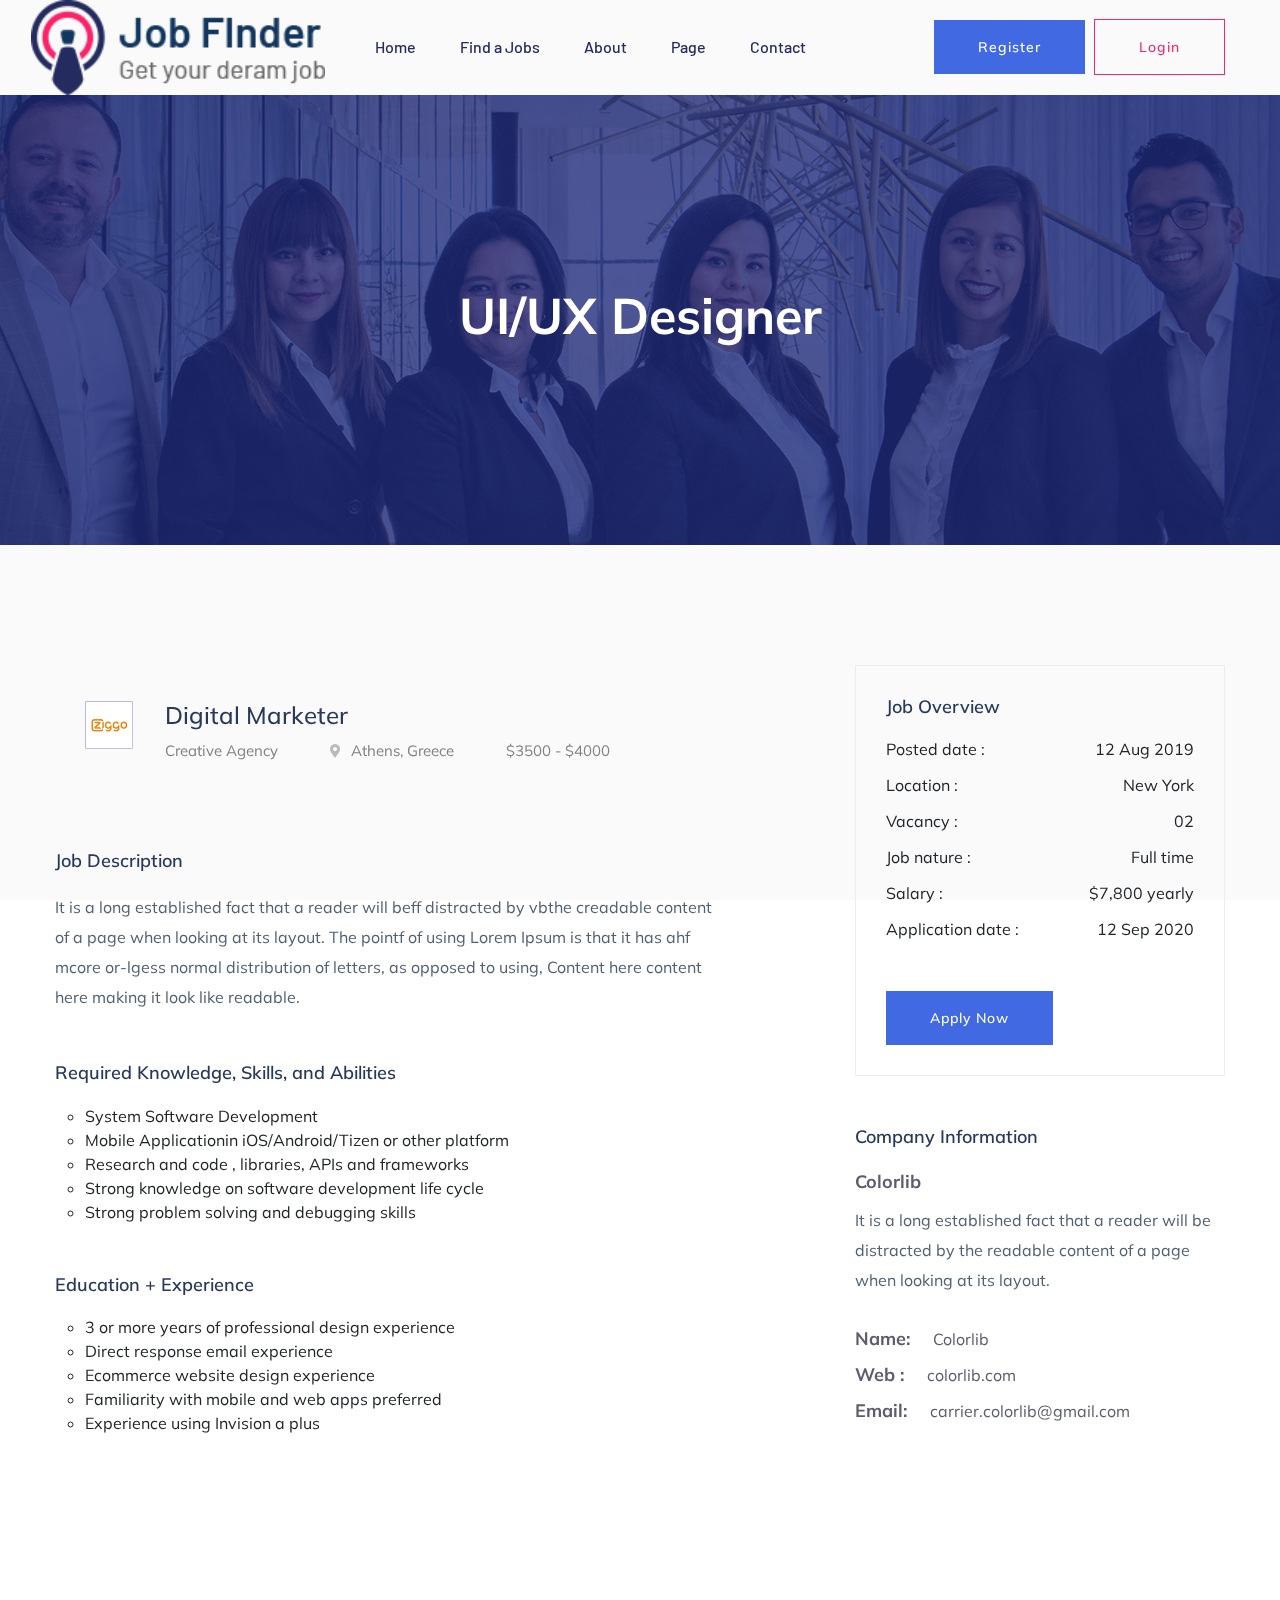
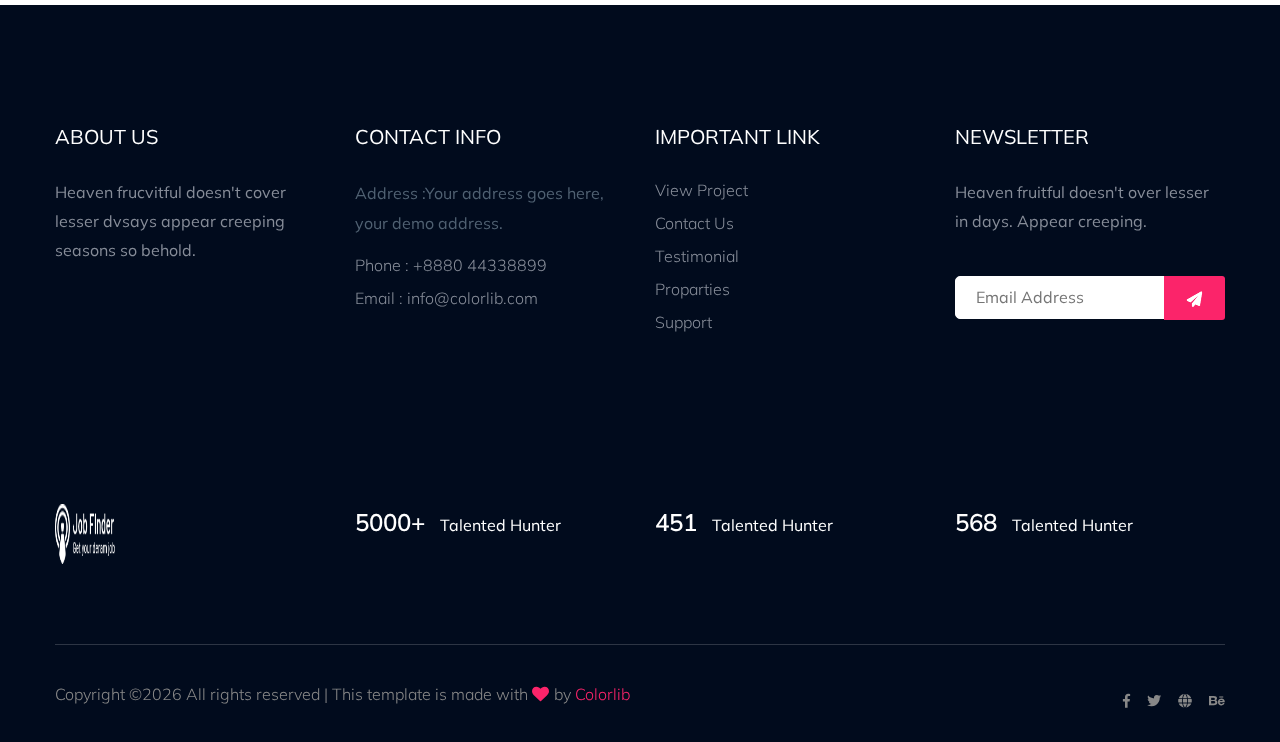
<file: jobfinderportal-master/job_details.html>
<!doctype html>
<html class="no-js" lang="zxx">
    <head>
        <meta charset="utf-8">
        <meta http-equiv="x-ua-compatible" content="ie=edge">
         <title>FBNAUKRI.COM</title>
        <meta name="description" content="">
        <meta name="viewport" content="width=device-width, initial-scale=1">
        <link rel="manifest" href="site.webmanifest">
		<link rel="shortcut icon" type="image/x-icon" href="assets/img/favicon.ico">

		<!-- CSS here -->
            <link rel="stylesheet" href="assets/css/bootstrap.min.css">
            <link rel="stylesheet" href="assets/css/owl.carousel.min.css">
            <link rel="stylesheet" href="assets/css/flaticon.css">
            <link rel="stylesheet" href="assets/css/slicknav.css">
            <link rel="stylesheet" href="assets/css/price_rangs.css">
            <link rel="stylesheet" href="assets/css/animate.min.css">
            <link rel="stylesheet" href="assets/css/magnific-popup.css">
            <link rel="stylesheet" href="assets/css/fontawesome-all.min.css">
            <link rel="stylesheet" href="assets/css/themify-icons.css">
            <link rel="stylesheet" href="assets/css/slick.css">
            <link rel="stylesheet" href="assets/css/nice-select.css">
            <link rel="stylesheet" href="assets/css/style.css">
   </head>

   <body>
    <!-- Preloader Start -->
    <div id="preloader-active">
        <div class="preloader d-flex align-items-center justify-content-center">
            <div class="preloader-inner position-relative">
                <div class="preloader-circle"></div>
                <div class="preloader-img pere-text">
                    <img src="assets/img/logo/logo.png" alt="">
                </div>
            </div>
        </div>
    </div>
    <!-- Preloader Start -->
    <header>
        <!-- Header Start -->
       <div class="header-area header-transparrent">
           <div class="headder-top header-sticky">
                <div class="container">
                    <div class="row align-items-center">
                        <div class="col-lg-3 col-md-2">
                            <!-- Logo -->
                            <div class="logo">
                                <a href="index.html"><img src="assets/img/logo/logo.png" alt=""></a>
                            </div>  
                        </div>
                        <div class="col-lg-9 col-md-9">
                            <div class="menu-wrapper">
                                <!-- Main-menu -->
                                <div class="main-menu">
                                    <nav class="d-none d-lg-block">
                                        <ul id="navigation">
                                            <li><a href="index.html">Home</a></li>
                                            <li><a href="job_listing.html">Find a Jobs </a></li>
                                            <li><a href="about.html">About</a></li>
                                            <li><a href="#">Page</a>
                                                <ul class="submenu">
                                                    <li><a href="blog.html">Blog</a></li>
                                                    <li><a href="single-blog.html">Blog Details</a></li>
                                                    <li><a href="elements.html">Elements</a></li>
                                                    <li><a href="job_details.html">job Details</a></li>
                                                </ul>
                                            </li>
                                            <li><a href="contact.html">Contact</a></li>
                                        </ul>
                                    </nav>
                                </div>          
                                <!-- Header-btn -->
                                <div class="header-btn d-none f-right d-lg-block">
                                    <a href="#" class="btn head-btn1">Register</a>
                                    <a href="#" class="btn head-btn2">Login</a>
                                </div>
                            </div>
                        </div>
                        <!-- Mobile Menu -->
                        <div class="col-12">
                            <div class="mobile_menu d-block d-lg-none"></div>
                        </div>
                    </div>
                </div>
           </div>
       </div>
        <!-- Header End -->
    </header>
    <main>

        <!-- Hero Area Start-->
        <div class="slider-area ">
        <div class="single-slider section-overly slider-height2 d-flex align-items-center" data-background="assets/img/hero/about.jpg">
            <div class="container">
                <div class="row">
                    <div class="col-xl-12">
                        <div class="hero-cap text-center">
                            <h2>UI/UX Designer</h2>
                        </div>
                    </div>
                </div>
            </div>
        </div>
        </div>
        <!-- Hero Area End -->
        <!-- job post company Start -->
        <div class="job-post-company pt-120 pb-120">
            <div class="container">
                <div class="row justify-content-between">
                    <!-- Left Content -->
                    <div class="col-xl-7 col-lg-8">
                        <!-- job single -->
                        <div class="single-job-items mb-50">
                            <div class="job-items">
                                <div class="company-img company-img-details">
                                    <a href="#"><img src="assets/img/icon/job-list1.png" alt=""></a>
                                </div>
                                <div class="job-tittle">
                                    <a href="#">
                                        <h4>Digital Marketer</h4>
                                    </a>
                                    <ul>
                                        <li>Creative Agency</li>
                                        <li><i class="fas fa-map-marker-alt"></i>Athens, Greece</li>
                                        <li>$3500 - $4000</li>
                                    </ul>
                                </div>
                            </div>
                        </div>
                          <!-- job single End -->
                       
                        <div class="job-post-details">
                            <div class="post-details1 mb-50">
                                <!-- Small Section Tittle -->
                                <div class="small-section-tittle">
                                    <h4>Job Description</h4>
                                </div>
                                <p>It is a long established fact that a reader will beff distracted by vbthe creadable content of a page when looking at its layout. The pointf of using Lorem Ipsum is that it has ahf mcore or-lgess normal distribution of letters, as opposed to using, Content here content here making it look like readable.</p>
                            </div>
                            <div class="post-details2  mb-50">
                                 <!-- Small Section Tittle -->
                                <div class="small-section-tittle">
                                    <h4>Required Knowledge, Skills, and Abilities</h4>
                                </div>
                               <ul>
                                   <li>System Software Development</li>
                                   <li>Mobile Applicationin iOS/Android/Tizen or other platform</li>
                                   <li>Research and code , libraries, APIs and frameworks</li>
                                   <li>Strong knowledge on software development life cycle</li>
                                   <li>Strong problem solving and debugging skills</li>
                               </ul>
                            </div>
                            <div class="post-details2  mb-50">
                                 <!-- Small Section Tittle -->
                                <div class="small-section-tittle">
                                    <h4>Education + Experience</h4>
                                </div>
                               <ul>
                                   <li>3 or more years of professional design experience</li>
                                   <li>Direct response email experience</li>
                                   <li>Ecommerce website design experience</li>
                                   <li>Familiarity with mobile and web apps preferred</li>
                                   <li>Experience using Invision a plus</li>
                               </ul>
                            </div>
                        </div>

                    </div>
                    <!-- Right Content -->
                    <div class="col-xl-4 col-lg-4">
                        <div class="post-details3  mb-50">
                            <!-- Small Section Tittle -->
                           <div class="small-section-tittle">
                               <h4>Job Overview</h4>
                           </div>
                          <ul>
                              <li>Posted date : <span>12 Aug 2019</span></li>
                              <li>Location : <span>New York</span></li>
                              <li>Vacancy : <span>02</span></li>
                              <li>Job nature : <span>Full time</span></li>
                              <li>Salary :  <span>$7,800 yearly</span></li>
                              <li>Application date : <span>12 Sep 2020</span></li>
                          </ul>
                         <div class="apply-btn2">
                            <a href="#" class="btn">Apply Now</a>
                         </div>
                       </div>
                        <div class="post-details4  mb-50">
                            <!-- Small Section Tittle -->
                           <div class="small-section-tittle">
                               <h4>Company Information</h4>
                           </div>
                              <span>Colorlib</span>
                              <p>It is a long established fact that a reader will be distracted by the readable content of a page when looking at its layout.</p>
                            <ul>
                                <li>Name: <span>Colorlib </span></li>
                                <li>Web : <span> colorlib.com</span></li>
                                <li>Email: <span>carrier.colorlib@gmail.com</span></li>
                            </ul>
                       </div>
                    </div>
                </div>
            </div>
        </div>
        <!-- job post company End -->

    </main>
    <footer>
        <!-- Footer Start-->
        <div class="footer-area footer-bg footer-padding">
            <div class="container">
                <div class="row d-flex justify-content-between">
                    <div class="col-xl-3 col-lg-3 col-md-4 col-sm-6">
                       <div class="single-footer-caption mb-50">
                         <div class="single-footer-caption mb-30">
                             <div class="footer-tittle">
                                 <h4>About Us</h4>
                                 <div class="footer-pera">
                                     <p>Heaven frucvitful doesn't cover lesser dvsays appear creeping seasons so behold.</p>
                                </div>
                             </div>
                         </div>

                       </div>
                    </div>
                    <div class="col-xl-3 col-lg-3 col-md-4 col-sm-5">
                        <div class="single-footer-caption mb-50">
                            <div class="footer-tittle">
                                <h4>Contact Info</h4>
                                <ul>
                                    <li>
                                    <p>Address :Your address goes
                                        here, your demo address.</p>
                                    </li>
                                    <li><a href="#">Phone : +8880 44338899</a></li>
                                    <li><a href="#">Email : info@colorlib.com</a></li>
                                </ul>
                            </div>

                        </div>
                    </div>
                    <div class="col-xl-3 col-lg-3 col-md-4 col-sm-5">
                        <div class="single-footer-caption mb-50">
                            <div class="footer-tittle">
                                <h4>Important Link</h4>
                                <ul>
                                    <li><a href="#"> View Project</a></li>
                                    <li><a href="#">Contact Us</a></li>
                                    <li><a href="#">Testimonial</a></li>
                                    <li><a href="#">Proparties</a></li>
                                    <li><a href="#">Support</a></li>
                                </ul>
                            </div>
                        </div>
                    </div>
                    <div class="col-xl-3 col-lg-3 col-md-4 col-sm-5">
                        <div class="single-footer-caption mb-50">
                            <div class="footer-tittle">
                                <h4>Newsletter</h4>
                                <div class="footer-pera footer-pera2">
                                 <p>Heaven fruitful doesn't over lesser in days. Appear creeping.</p>
                             </div>
                             <!-- Form -->
                             <div class="footer-form" >
                                 <div id="mc_embed_signup">
                                     <form target="_blank" action="https://spondonit.us12.list-manage.com/subscribe/post?u=1462626880ade1ac87bd9c93a&amp;id=92a4423d01"
                                     method="get" class="subscribe_form relative mail_part">
                                         <input type="email" name="email" id="newsletter-form-email" placeholder="Email Address"
                                         class="placeholder hide-on-focus" onfocus="this.placeholder = ''"
                                         onblur="this.placeholder = ' Email Address '">
                                         <div class="form-icon">
                                             <button type="submit" name="submit" id="newsletter-submit"
                                             class="email_icon newsletter-submit button-contactForm"><img src="assets/img/icon/form.png" alt=""></button>
                                         </div>
                                         <div class="mt-10 info"></div>
                                     </form>
                                 </div>
                             </div>
                            </div>
                        </div>
                    </div>
                </div>
               <!--  -->
               <div class="row footer-wejed justify-content-between">
                       <div class="col-xl-3 col-lg-3 col-md-4 col-sm-6">
                          <!-- logo -->
                          <div class="footer-logo mb-20">
                            <a href="index.html"><img src="assets/img/logo/logo2_footer.png" alt=""></a>
                          </div>
                       </div>
                       <div class="col-xl-3 col-lg-3 col-md-4 col-sm-5">
                        <div class="footer-tittle-bottom">
                            <span>5000+</span>
                            <p>Talented Hunter</p>
                        </div>
                       </div>
                       <div class="col-xl-3 col-lg-3 col-md-4 col-sm-5">
                            <div class="footer-tittle-bottom">
                                <span>451</span>
                                <p>Talented Hunter</p>
                            </div>
                       </div>
                       <div class="col-xl-3 col-lg-3 col-md-4 col-sm-5">
                            <!-- Footer Bottom Tittle -->
                            <div class="footer-tittle-bottom">
                                <span>568</span>
                                <p>Talented Hunter</p>
                            </div>
                       </div>
               </div>
            </div>
        </div>
        <!-- footer-bottom area -->
        <div class="footer-bottom-area footer-bg">
            <div class="container">
                <div class="footer-border">
                     <div class="row d-flex justify-content-between align-items-center">
                         <div class="col-xl-10 col-lg-10 ">
                             <div class="footer-copy-right">
                                 <p><!-- Link back to Colorlib can't be removed. Template is licensed under CC BY 3.0. -->
  Copyright &copy;<script>document.write(new Date().getFullYear());</script> All rights reserved | This template is made with <i class="fa fa-heart" aria-hidden="true"></i> by <a href="https://colorlib.com" target="_blank">Colorlib</a>
  <!-- Link back to Colorlib can't be removed. Template is licensed under CC BY 3.0. --></p>
                             </div>
                         </div>
                         <div class="col-xl-2 col-lg-2">
                             <div class="footer-social f-right">
                                 <a href="#"><i class="fab fa-facebook-f"></i></a>
                                 <a href="#"><i class="fab fa-twitter"></i></a>
                                 <a href="#"><i class="fas fa-globe"></i></a>
                                 <a href="#"><i class="fab fa-behance"></i></a>
                             </div>
                         </div>
                     </div>
                </div>
            </div>
        </div>
        <!-- Footer End-->
    </footer>

	<!-- JS here -->
	
		<!-- All JS Custom Plugins Link Here here -->
        <script src="./assets/js/vendor/modernizr-3.5.0.min.js"></script>
		<!-- Jquery, Popper, Bootstrap -->
		<script src="./assets/js/vendor/jquery-1.12.4.min.js"></script>
        <script src="./assets/js/popper.min.js"></script>
        <script src="./assets/js/bootstrap.min.js"></script>
	    <!-- Jquery Mobile Menu -->
        <script src="./assets/js/jquery.slicknav.min.js"></script>

		<!-- Jquery Slick , Owl-Carousel Plugins -->
        <script src="./assets/js/owl.carousel.min.js"></script>
        <script src="./assets/js/slick.min.js"></script>
        <script src="./assets/js/price_rangs.js"></script>
        
		<!-- One Page, Animated-HeadLin -->
        <script src="./assets/js/wow.min.js"></script>
		<script src="./assets/js/animated.headline.js"></script>
        <script src="./assets/js/jquery.magnific-popup.js"></script>

		<!-- Scrollup, nice-select, sticky -->
        <script src="./assets/js/jquery.scrollUp.min.js"></script>
        <script src="./assets/js/jquery.nice-select.min.js"></script>
		<script src="./assets/js/jquery.sticky.js"></script>
        
        <!-- contact js -->
        <script src="./assets/js/contact.js"></script>
        <script src="./assets/js/jquery.form.js"></script>
        <script src="./assets/js/jquery.validate.min.js"></script>
        <script src="./assets/js/mail-script.js"></script>
        <script src="./assets/js/jquery.ajaxchimp.min.js"></script>
        
		<!-- Jquery Plugins, main Jquery -->	
        <script src="./assets/js/plugins.js"></script>
        <script src="./assets/js/main.js"></script>
        
    </body>
</html>
</file>
<file: jobfinderportal-master/assets/css/flaticon.css>
/*
  	Flaticon icon font: Flaticon
  	Creation date: 10/03/2020 09:37
  	*/

@font-face {
  font-family: "Flaticon";
  src: url("../fonts/Flaticon.eot");
  src: url("../fonts/Flaticon.eot?#iefix") format("embedded-opentype"),
       url("../fonts/Flaticon.woff2") format("woff2"),
       url("../fonts/Flaticon.woff") format("woff"),
       url("../fonts/Flaticon.ttf") format("truetype"),
       url("../fonts/Flaticon.svg#Flaticon") format("svg");
  font-weight: normal;
  font-style: normal;
}

@media screen and (-webkit-min-device-pixel-ratio:0) {
  @font-face {
    font-family: "Flaticon";
    src: url("../fonts/Flaticon.svg#Flaticon") format("svg");
  }
}

[class^="flaticon-"]:before, [class*=" flaticon-"]:before,
[class^="flaticon-"]:after, [class*=" flaticon-"]:after {   
  font-family: Flaticon;

font-style: normal;
margin-left: 20px;
}

.flaticon-tour:before { content: "\f100"; }
.flaticon-report:before { content: "\f101"; }
.flaticon-cms:before { content: "\f102"; }
.flaticon-app:before { content: "\f103"; }
.flaticon-helmet:before { content: "\f104"; }
.flaticon-high-tech:before { content: "\f105"; }
.flaticon-real-estate:before { content: "\f106"; }
.flaticon-content:before { content: "\f107"; }
.flaticon-search:before { content: "\f108"; }
.flaticon-curriculum-vitae:before { content: "\f109"; }
</file>
<file: jobfinderportal-master/assets/css/price_rangs.css>
/* Ion.RangeSlider
// css version 2.0.3
// Â© 2013-2014 Denis Ineshin | IonDen.com
// ===================================================================================================================*/

/* =====================================================================================================================
// RangeSlider */

.irs {
    position: relative; display: block;
    -webkit-touch-callout: none;
    -webkit-user-select: none;
     -khtml-user-select: none;
       -moz-user-select: none;
        -ms-user-select: none;
            user-select: none;
}
    .irs-line {
        position: relative; display: block;
        overflow: hidden;
        outline: none !important;
    }
        .irs-line-left, .irs-line-mid, .irs-line-right {
            position: absolute; display: block;
            top: 0;
        }
        .irs-line-left {
            left: 0; width: 11%;
        }
        .irs-line-mid {
            left: 9%; width: 82%;
        }
        .irs-line-right {
            right: 0; width: 11%;
        }

    .irs-bar {
        position: absolute; display: block;
        left: 0; width: 0;
    }
        .irs-bar-edge {
            position: absolute; display: block;
            top: 0; left: 0;
        }

    .irs-shadow {
        position: absolute; display: none;
        left: 0; width: 0;
    }

    .irs-slider {
        position: absolute; display: block;
        cursor: default;
        z-index: 1;
    }
        .irs-slider.single {

        }
        .irs-slider.from {

        }
        .irs-slider.to {

        }
        .irs-slider.type_last {
            z-index: 2;
        }

    .irs-min {
        position: absolute; display: block;
        left: 0;
        cursor: default;
    }
    .irs-max {
        position: absolute; display: block;
        right: 0;
        cursor: default;
    }

    .irs-from, .irs-to, .irs-single {
        position: absolute; display: block;
        top: 0; left: 0;
        cursor: default;
        white-space: nowrap;
    }

.irs-grid {
    position: absolute; display: none;
    bottom: 0; left: 0;
    width: 100%; height: 20px;
}
.irs-with-grid .irs-grid {
    display: block;
}
    .irs-grid-pol {
        position: absolute;
        top: 0; left: 0;
        width: 1px; height: 8px;
        background: #000;
    }
    .irs-grid-pol.small {
        height: 4px;
    }
    .irs-grid-text {
        position: absolute;
        bottom: 0; left: 0;
        white-space: nowrap;
        text-align: center;
        font-size: 9px; line-height: 9px;
        padding: 0 3px;
        color: #000;
    }

.irs-disable-mask {
    position: absolute; display: block;
    top: 0; left: -1%;
    width: 102%; height: 100%;
    cursor: default;
    background: rgba(0,0,0,0.0);
    z-index: 2;
}
.lt-ie9 .irs-disable-mask {
    background: #000;
    filter: alpha(opacity=0);
    cursor: not-allowed;
}

.irs-disabled {
    opacity: 0.4;
}


.irs-hidden-input {
    position: absolute !important;
    display: block !important;
    top: 0 !important;
    left: 0 !important;
    width: 0 !important;
    height: 0 !important;
    font-size: 0 !important;
    line-height: 0 !important;
    padding: 0 !important;
    margin: 0 !important;
    outline: none !important;
    z-index: -9999 !important;
    background: none !important;
    border-style: solid !important;
    border-color: transparent !important;
}


/* Ion.RangeSlider, Simple Skin
// css version 2.0.3
// Â© Denis Ineshin, 2014    https://github.com/IonDen
// Â© guybowden, 2014        https://github.com/guybowden
// ===================================================================================================================*/

/* =====================================================================================================================
// Skin details */

.irs {
    height: 55px;
}
.irs-with-grid {
    height: 75px;
}
.irs-line {
    height: 10px; top: 33px;
    background: #EEE;
    background: linear-gradient(to bottom, #DDD -50%, #FFF 150%); /* W3C */
    border: 1px solid #CCC;
    border-radius: 16px;
    -moz-border-radius: 16px;
}
    .irs-line-left {
        height: 8px;
    }
    .irs-line-mid {
        height: 8px;
    }
    .irs-line-right {
        height: 8px;
    }

.irs-bar {
    height: 10px; top: 33px;
    border-top: 1px solid #428bca;
    border-bottom: 1px solid #428bca;
    background: #428bca;
    background: linear-gradient(to top, rgba(66,139,202,1) 0%,rgba(127,195,232,1) 100%); /* W3C */
}
    .irs-bar-edge {
        height: 10px; top: 33px;
        width: 14px;
        border: 1px solid #428bca;
        border-right: 0;
        background: #428bca;
        background: linear-gradient(to top, rgba(66,139,202,1) 0%,rgba(127,195,232,1) 100%); /* W3C */
        border-radius: 16px 0 0 16px;
        -moz-border-radius: 16px 0 0 16px;
    }

.irs-shadow {
    height: 2px; top: 38px;
    background: #000;
    opacity: 0.3;
    border-radius: 5px;
    -moz-border-radius: 5px;
}
.lt-ie9 .irs-shadow {
    filter: alpha(opacity=30);
}

.irs-slider {
    top: 25px;
    width: 27px; height: 27px;
    border: 1px solid #AAA;
    background: #DDD;
    background: linear-gradient(to bottom, rgba(255,255,255,1) 0%,rgba(220,220,220,1) 20%,rgba(255,255,255,1) 100%); /* W3C */
    border-radius: 27px;
    -moz-border-radius: 27px;
    box-shadow: 1px 1px 3px rgba(0,0,0,0.3);
    cursor: pointer;
}

.irs-slider.state_hover, .irs-slider:hover {
    background: #FFF;
}

.irs-min, .irs-max {
    color: #333;
    font-size: 12px; line-height: 1.333;
    text-shadow: none;
    top: 0;
    padding: 1px 5px;
    background: rgba(0,0,0,0.1);
    border-radius: 3px;
    -moz-border-radius: 3px;
}

.lt-ie9 .irs-min, .lt-ie9 .irs-max {
    background: #ccc;
}

.lt-ie9 .irs-from, .lt-ie9 .irs-to, .lt-ie9 .irs-single {
    background: #999;
}

.irs-grid {
    height: 27px;
}
.irs-grid-pol {
    opacity: 0.5;
    background: #428bca;
}
.irs-grid-pol.small {
    background: #999;
}

.irs-grid-text {
    bottom: 5px;
    color: #99a4ac;
}

.irs-disabled {
}
</file>
<file: jobfinderportal-master/assets/css/themify-icons.css>
@font-face {
	font-family: 'themify';
	src:url('../fonts/themify.eot?-fvbane');


	src:url('../fonts/themify.eot?#iefix-fvbane') format('embedded-opentype'),
		url('../fonts/themify.woff?-fvbane') format('woff'),
		url('../fonts/themify.ttf?-fvbane') format('truetype'),
		url('../fonts/themify.svg?-fvbane#themify') format('svg');
	font-weight: normal;
	font-style: normal;
}

[class^="ti-"], [class*=" ti-"] {
	font-family: 'themify';
	speak: none;
	font-style: normal;
	font-weight: normal;
	font-variant: normal;
	text-transform: none;
	line-height: 1;

	/* Better Font Rendering =========== */
	-webkit-font-smoothing: antialiased;
	-moz-osx-font-smoothing: grayscale;
}

.ti-wand:before {
	content: "\e600";
}
.ti-volume:before {
	content: "\e601";
}
.ti-user:before {
	content: "\e602";
}
.ti-unlock:before {
	content: "\e603";
}
.ti-unlink:before {
	content: "\e604";
}
.ti-trash:before {
	content: "\e605";
}
.ti-thought:before {
	content: "\e606";
}
.ti-target:before {
	content: "\e607";
}
.ti-tag:before {
	content: "\e608";
}
.ti-tablet:before {
	content: "\e609";
}
.ti-star:before {
	content: "\e60a";
}
.ti-spray:before {
	content: "\e60b";
}
.ti-signal:before {
	content: "\e60c";
}
.ti-shopping-cart:before {
	content: "\e60d";
}
.ti-shopping-cart-full:before {
	content: "\e60e";
}
.ti-settings:before {
	content: "\e60f";
}
.ti-search:before {
	content: "\e610";
}
.ti-zoom-in:before {
	content: "\e611";
}
.ti-zoom-out:before {
	content: "\e612";
}
.ti-cut:before {
	content: "\e613";
}
.ti-ruler:before {
	content: "\e614";
}
.ti-ruler-pencil:before {
	content: "\e615";
}
.ti-ruler-alt:before {
	content: "\e616";
}
.ti-bookmark:before {
	content: "\e617";
}
.ti-bookmark-alt:before {
	content: "\e618";
}
.ti-reload:before {
	content: "\e619";
}
.ti-plus:before {
	content: "\e61a";
}
.ti-pin:before {
	content: "\e61b";
}
.ti-pencil:before {
	content: "\e61c";
}
.ti-pencil-alt:before {
	content: "\e61d";
}
.ti-paint-roller:before {
	content: "\e61e";
}
.ti-paint-bucket:before {
	content: "\e61f";
}
.ti-na:before {
	content: "\e620";
}
.ti-mobile:before {
	content: "\e621";
}
.ti-minus:before {
	content: "\e622";
}
.ti-medall:before {
	content: "\e623";
}
.ti-medall-alt:before {
	content: "\e624";
}
.ti-marker:before {
	content: "\e625";
}
.ti-marker-alt:before {
	content: "\e626";
}
.ti-arrow-up:before {
	content: "\e627";
}
.ti-arrow-right:before {
	content: "\e628";
}
.ti-arrow-left:before {
	content: "\e629";
}
.ti-arrow-down:before {
	content: "\e62a";
}
.ti-lock:before {
	content: "\e62b";
}
.ti-location-arrow:before {
	content: "\e62c";
}
.ti-link:before {
	content: "\e62d";
}
.ti-layout:before {
	content: "\e62e";
}
.ti-layers:before {
	content: "\e62f";
}
.ti-layers-alt:before {
	content: "\e630";
}
.ti-key:before {
	content: "\e631";
}
.ti-import:before {
	content: "\e632";
}
.ti-image:before {
	content: "\e633";
}
.ti-heart:before {
	content: "\e634";
}
.ti-heart-broken:before {
	content: "\e635";
}
.ti-hand-stop:before {
	content: "\e636";
}
.ti-hand-open:before {
	content: "\e637";
}
.ti-hand-drag:before {
	content: "\e638";
}
.ti-folder:before {
	content: "\e639";
}
.ti-flag:before {
	content: "\e63a";
}
.ti-flag-alt:before {
	content: "\e63b";
}
.ti-flag-alt-2:before {
	content: "\e63c";
}
.ti-eye:before {
	content: "\e63d";
}
.ti-export:before {
	content: "\e63e";
}
.ti-exchange-vertical:before {
	content: "\e63f";
}
.ti-desktop:before {
	content: "\e640";
}
.ti-cup:before {
	content: "\e641";
}
.ti-crown:before {
	content: "\e642";
}
.ti-comments:before {
	content: "\e643";
}
.ti-comment:before {
	content: "\e644";
}
.ti-comment-alt:before {
	content: "\e645";
}
.ti-close:before {
	content: "\e646";
}
.ti-clip:before {
	content: "\e647";
}
.ti-angle-up:before {
	content: "\e648";
}
.ti-angle-right:before {
	content: "\e649";
}
.ti-angle-left:before {
	content: "\e64a";
}
.ti-angle-down:before {
	content: "\e64b";
}
.ti-check:before {
	content: "\e64c";
}
.ti-check-box:before {
	content: "\e64d";
}
.ti-camera:before {
	content: "\e64e";
}
.ti-announcement:before {
	content: "\e64f";
}
.ti-brush:before {
	content: "\e650";
}
.ti-briefcase:before {
	content: "\e651";
}
.ti-bolt:before {
	content: "\e652";
}
.ti-bolt-alt:before {
	content: "\e653";
}
.ti-blackboard:before {
	content: "\e654";
}
.ti-bag:before {
	content: "\e655";
}
.ti-move:before {
	content: "\e656";
}
.ti-arrows-vertical:before {
	content: "\e657";
}
.ti-arrows-horizontal:before {
	content: "\e658";
}
.ti-fullscreen:before {
	content: "\e659";
}
.ti-arrow-top-right:before {
	content: "\e65a";
}
.ti-arrow-top-left:before {
	content: "\e65b";
}
.ti-arrow-circle-up:before {
	content: "\e65c";
}
.ti-arrow-circle-right:before {
	content: "\e65d";
}
.ti-arrow-circle-left:before {
	content: "\e65e";
}
.ti-arrow-circle-down:before {
	content: "\e65f";
}
.ti-angle-double-up:before {
	content: "\e660";
}
.ti-angle-double-right:before {
	content: "\e661";
}
.ti-angle-double-left:before {
	content: "\e662";
}
.ti-angle-double-down:before {
	content: "\e663";
}
.ti-zip:before {
	content: "\e664";
}
.ti-world:before {
	content: "\e665";
}
.ti-wheelchair:before {
	content: "\e666";
}
.ti-view-list:before {
	content: "\e667";
}
.ti-view-list-alt:before {
	content: "\e668";
}
.ti-view-grid:before {
	content: "\e669";
}
.ti-uppercase:before {
	content: "\e66a";
}
.ti-upload:before {
	content: "\e66b";
}
.ti-underline:before {
	content: "\e66c";
}
.ti-truck:before {
	content: "\e66d";
}
.ti-timer:before {
	content: "\e66e";
}
.ti-ticket:before {
	content: "\e66f";
}
.ti-thumb-up:before {
	content: "\e670";
}
.ti-thumb-down:before {
	content: "\e671";
}
.ti-text:before {
	content: "\e672";
}
.ti-stats-up:before {
	content: "\e673";
}
.ti-stats-down:before {
	content: "\e674";
}
.ti-split-v:before {
	content: "\e675";
}
.ti-split-h:before {
	content: "\e676";
}
.ti-smallcap:before {
	content: "\e677";
}
.ti-shine:before {
	content: "\e678";
}
.ti-shift-right:before {
	content: "\e679";
}
.ti-shift-left:before {
	content: "\e67a";
}
.ti-shield:before {
	content: "\e67b";
}
.ti-notepad:before {
	content: "\e67c";
}
.ti-server:before {
	content: "\e67d";
}
.ti-quote-right:before {
	content: "\e67e";
}
.ti-quote-left:before {
	content: "\e67f";
}
.ti-pulse:before {
	content: "\e680";
}
.ti-printer:before {
	content: "\e681";
}
.ti-power-off:before {
	content: "\e682";
}
.ti-plug:before {
	content: "\e683";
}
.ti-pie-chart:before {
	content: "\e684";
}
.ti-paragraph:before {
	content: "\e685";
}
.ti-panel:before {
	content: "\e686";
}
.ti-package:before {
	content: "\e687";
}
.ti-music:before {
	content: "\e688";
}
.ti-music-alt:before {
	content: "\e689";
}
.ti-mouse:before {
	content: "\e68a";
}
.ti-mouse-alt:before {
	content: "\e68b";
}
.ti-money:before {
	content: "\e68c";
}
.ti-microphone:before {
	content: "\e68d";
}
.ti-menu:before {
	content: "\e68e";
}
.ti-menu-alt:before {
	content: "\e68f";
}
.ti-map:before {
	content: "\e690";
}
.ti-map-alt:before {
	content: "\e691";
}
.ti-loop:before {
	content: "\e692";
}
.ti-location-pin:before {
	content: "\e693";
}
.ti-list:before {
	content: "\e694";
}
.ti-light-bulb:before {
	content: "\e695";
}
.ti-Italic:before {
	content: "\e696";
}
.ti-info:before {
	content: "\e697";
}
.ti-infinite:before {
	content: "\e698";
}
.ti-id-badge:before {
	content: "\e699";
}
.ti-hummer:before {
	content: "\e69a";
}
.ti-home:before {
	content: "\e69b";
}
.ti-help:before {
	content: "\e69c";
}
.ti-headphone:before {
	content: "\e69d";
}
.ti-harddrives:before {
	content: "\e69e";
}
.ti-harddrive:before {
	content: "\e69f";
}
.ti-gift:before {
	content: "\e6a0";
}
.ti-game:before {
	content: "\e6a1";
}
.ti-filter:before {
	content: "\e6a2";
}
.ti-files:before {
	content: "\e6a3";
}
.ti-file:before {
	content: "\e6a4";
}
.ti-eraser:before {
	content: "\e6a5";
}
.ti-envelope:before {
	content: "\e6a6";
}
.ti-download:before {
	content: "\e6a7";
}
.ti-direction:before {
	content: "\e6a8";
}
.ti-direction-alt:before {
	content: "\e6a9";
}
.ti-dashboard:before {
	content: "\e6aa";
}
.ti-control-stop:before {
	content: "\e6ab";
}
.ti-control-shuffle:before {
	content: "\e6ac";
}
.ti-control-play:before {
	content: "\e6ad";
}
.ti-control-pause:before {
	content: "\e6ae";
}
.ti-control-forward:before {
	content: "\e6af";
}
.ti-control-backward:before {
	content: "\e6b0";
}
.ti-cloud:before {
	content: "\e6b1";
}
.ti-cloud-up:before {
	content: "\e6b2";
}
.ti-cloud-down:before {
	content: "\e6b3";
}
.ti-clipboard:before {
	content: "\e6b4";
}
.ti-car:before {
	content: "\e6b5";
}
.ti-calendar:before {
	content: "\e6b6";
}
.ti-book:before {
	content: "\e6b7";
}
.ti-bell:before {
	content: "\e6b8";
}
.ti-basketball:before {
	content: "\e6b9";
}
.ti-bar-chart:before {
	content: "\e6ba";
}
.ti-bar-chart-alt:before {
	content: "\e6bb";
}
.ti-back-right:before {
	content: "\e6bc";
}
.ti-back-left:before {
	content: "\e6bd";
}
.ti-arrows-corner:before {
	content: "\e6be";
}
.ti-archive:before {
	content: "\e6bf";
}
.ti-anchor:before {
	content: "\e6c0";
}
.ti-align-right:before {
	content: "\e6c1";
}
.ti-align-left:before {
	content: "\e6c2";
}
.ti-align-justify:before {
	content: "\e6c3";
}
.ti-align-center:before {
	content: "\e6c4";
}
.ti-alert:before {
	content: "\e6c5";
}
.ti-alarm-clock:before {
	content: "\e6c6";
}
.ti-agenda:before {
	content: "\e6c7";
}
.ti-write:before {
	content: "\e6c8";
}
.ti-window:before {
	content: "\e6c9";
}
.ti-widgetized:before {
	content: "\e6ca";
}
.ti-widget:before {
	content: "\e6cb";
}
.ti-widget-alt:before {
	content: "\e6cc";
}
.ti-wallet:before {
	content: "\e6cd";
}
.ti-video-clapper:before {
	content: "\e6ce";
}
.ti-video-camera:before {
	content: "\e6cf";
}
.ti-vector:before {
	content: "\e6d0";
}
.ti-themify-logo:before {
	content: "\e6d1";
}
.ti-themify-favicon:before {
	content: "\e6d2";
}
.ti-themify-favicon-alt:before {
	content: "\e6d3";
}
.ti-support:before {
	content: "\e6d4";
}
.ti-stamp:before {
	content: "\e6d5";
}
.ti-split-v-alt:before {
	content: "\e6d6";
}
.ti-slice:before {
	content: "\e6d7";
}
.ti-shortcode:before {
	content: "\e6d8";
}
.ti-shift-right-alt:before {
	content: "\e6d9";
}
.ti-shift-left-alt:before {
	content: "\e6da";
}
.ti-ruler-alt-2:before {
	content: "\e6db";
}
.ti-receipt:before {
	content: "\e6dc";
}
.ti-pin2:before {
	content: "\e6dd";
}
.ti-pin-alt:before {
	content: "\e6de";
}
.ti-pencil-alt2:before {
	content: "\e6df";
}
.ti-palette:before {
	content: "\e6e0";
}
.ti-more:before {
	content: "\e6e1";
}
.ti-more-alt:before {
	content: "\e6e2";
}
.ti-microphone-alt:before {
	content: "\e6e3";
}
.ti-magnet:before {
	content: "\e6e4";
}
.ti-line-double:before {
	content: "\e6e5";
}
.ti-line-dotted:before {
	content: "\e6e6";
}
.ti-line-dashed:before {
	content: "\e6e7";
}
.ti-layout-width-full:before {
	content: "\e6e8";
}
.ti-layout-width-default:before {
	content: "\e6e9";
}
.ti-layout-width-default-alt:before {
	content: "\e6ea";
}
.ti-layout-tab:before {
	content: "\e6eb";
}
.ti-layout-tab-window:before {
	content: "\e6ec";
}
.ti-layout-tab-v:before {
	content: "\e6ed";
}
.ti-layout-tab-min:before {
	content: "\e6ee";
}
.ti-layout-slider:before {
	content: "\e6ef";
}
.ti-layout-slider-alt:before {
	content: "\e6f0";
}
.ti-layout-sidebar-right:before {
	content: "\e6f1";
}
.ti-layout-sidebar-none:before {
	content: "\e6f2";
}
.ti-layout-sidebar-left:before {
	content: "\e6f3";
}
.ti-layout-placeholder:before {
	content: "\e6f4";
}
.ti-layout-menu:before {
	content: "\e6f5";
}
.ti-layout-menu-v:before {
	content: "\e6f6";
}
.ti-layout-menu-separated:before {
	content: "\e6f7";
}
.ti-layout-menu-full:before {
	content: "\e6f8";
}
.ti-layout-media-right-alt:before {
	content: "\e6f9";
}
.ti-layout-media-right:before {
	content: "\e6fa";
}
.ti-layout-media-overlay:before {
	content: "\e6fb";
}
.ti-layout-media-overlay-alt:before {
	content: "\e6fc";
}
.ti-layout-media-overlay-alt-2:before {
	content: "\e6fd";
}
.ti-layout-media-left-alt:before {
	content: "\e6fe";
}
.ti-layout-media-left:before {
	content: "\e6ff";
}
.ti-layout-media-center-alt:before {
	content: "\e700";
}
.ti-layout-media-center:before {
	content: "\e701";
}
.ti-layout-list-thumb:before {
	content: "\e702";
}
.ti-layout-list-thumb-alt:before {
	content: "\e703";
}
.ti-layout-list-post:before {
	content: "\e704";
}
.ti-layout-list-large-image:before {
	content: "\e705";
}
.ti-layout-line-solid:before {
	content: "\e706";
}
.ti-layout-grid4:before {
	content: "\e707";
}
.ti-layout-grid3:before {
	content: "\e708";
}
.ti-layout-grid2:before {
	content: "\e709";
}
.ti-layout-grid2-thumb:before {
	content: "\e70a";
}
.ti-layout-cta-right:before {
	content: "\e70b";
}
.ti-layout-cta-left:before {
	content: "\e70c";
}
.ti-layout-cta-center:before {
	content: "\e70d";
}
.ti-layout-cta-btn-right:before {
	content: "\e70e";
}
.ti-layout-cta-btn-left:before {
	content: "\e70f";
}
.ti-layout-column4:before {
	content: "\e710";
}
.ti-layout-column3:before {
	content: "\e711";
}
.ti-layout-column2:before {
	content: "\e712";
}
.ti-layout-accordion-separated:before {
	content: "\e713";
}
.ti-layout-accordion-merged:before {
	content: "\e714";
}
.ti-layout-accordion-list:before {
	content: "\e715";
}
.ti-ink-pen:before {
	content: "\e716";
}
.ti-info-alt:before {
	content: "\e717";
}
.ti-help-alt:before {
	content: "\e718";
}
.ti-headphone-alt:before {
	content: "\e719";
}
.ti-hand-point-up:before {
	content: "\e71a";
}
.ti-hand-point-right:before {
	content: "\e71b";
}
.ti-hand-point-left:before {
	content: "\e71c";
}
.ti-hand-point-down:before {
	content: "\e71d";
}
.ti-gallery:before {
	content: "\e71e";
}
.ti-face-smile:before {
	content: "\e71f";
}
.ti-face-sad:before {
	content: "\e720";
}
.ti-credit-card:before {
	content: "\e721";
}
.ti-control-skip-forward:before {
	content: "\e722";
}
.ti-control-skip-backward:before {
	content: "\e723";
}
.ti-control-record:before {
	content: "\e724";
}
.ti-control-eject:before {
	content: "\e725";
}
.ti-comments-smiley:before {
	content: "\e726";
}
.ti-brush-alt:before {
	content: "\e727";
}
.ti-youtube:before {
	content: "\e728";
}
.ti-vimeo:before {
	content: "\e729";
}
.ti-twitter:before {
	content: "\e72a";
}
.ti-time:before {
	content: "\e72b";
}
.ti-tumblr:before {
	content: "\e72c";
}
.ti-skype:before {
	content: "\e72d";
}
.ti-share:before {
	content: "\e72e";
}
.ti-share-alt:before {
	content: "\e72f";
}
.ti-rocket:before {
	content: "\e730";
}
.ti-pinterest:before {
	content: "\e731";
}
.ti-new-window:before {
	content: "\e732";
}
.ti-microsoft:before {
	content: "\e733";
}
.ti-list-ol:before {
	content: "\e734";
}
.ti-linkedin:before {
	content: "\e735";
}
.ti-layout-sidebar-2:before {
	content: "\e736";
}
.ti-layout-grid4-alt:before {
	content: "\e737";
}
.ti-layout-grid3-alt:before {
	content: "\e738";
}
.ti-layout-grid2-alt:before {
	content: "\e739";
}
.ti-layout-column4-alt:before {
	content: "\e73a";
}
.ti-layout-column3-alt:before {
	content: "\e73b";
}
.ti-layout-column2-alt:before {
	content: "\e73c";
}
.ti-instagram:before {
	content: "\e73d";
}
.ti-google:before {
	content: "\e73e";
}
.ti-github:before {
	content: "\e73f";
}
.ti-flickr:before {
	content: "\e740";
}
.ti-facebook:before {
	content: "\e741";
}
.ti-dropbox:before {
	content: "\e742";
}
.ti-dribbble:before {
	content: "\e743";
}
.ti-apple:before {
	content: "\e744";
}
.ti-android:before {
	content: "\e745";
}
.ti-save:before {
	content: "\e746";
}
.ti-save-alt:before {
	content: "\e747";
}
.ti-yahoo:before {
	content: "\e748";
}
.ti-wordpress:before {
	content: "\e749";
}
.ti-vimeo-alt:before {
	content: "\e74a";
}
.ti-twitter-alt:before {
	content: "\e74b";
}
.ti-tumblr-alt:before {
	content: "\e74c";
}
.ti-trello:before {
	content: "\e74d";
}
.ti-stack-overflow:before {
	content: "\e74e";
}
.ti-soundcloud:before {
	content: "\e74f";
}
.ti-sharethis:before {
	content: "\e750";
}
.ti-sharethis-alt:before {
	content: "\e751";
}
.ti-reddit:before {
	content: "\e752";
}
.ti-pinterest-alt:before {
	content: "\e753";
}
.ti-microsoft-alt:before {
	content: "\e754";
}
.ti-linux:before {
	content: "\e755";
}
.ti-jsfiddle:before {
	content: "\e756";
}
.ti-joomla:before {
	content: "\e757";
}
.ti-html5:before {
	content: "\e758";
}
.ti-flickr-alt:before {
	content: "\e759";
}
.ti-email:before {
	content: "\e75a";
}
.ti-drupal:before {
	content: "\e75b";
}
.ti-dropbox-alt:before {
	content: "\e75c";
}
.ti-css3:before {
	content: "\e75d";
}
.ti-rss:before {
	content: "\e75e";
}
.ti-rss-alt:before {
	content: "\e75f";
}
</file>
<file: jobfinderportal-master/assets/css/nice-select.css>
.nice-select {
  -webkit-tap-highlight-color: transparent;
  background-color: #fff;
  border-radius: 5px;
  border: solid 1px #e8e8e8;
  box-sizing: border-box;
  clear: both;
  cursor: pointer;
  display: block;
  float: left;
  font-family: inherit;
  font-size: 14px;
  font-weight: normal;
  height: 42px;
  line-height: 40px;
  outline: none;
  padding-left: 18px;
  padding-right: 30px;
  position: relative;
  text-align: left !important;
  -webkit-transition: all 0.2s ease-in-out;
  transition: all 0.2s ease-in-out;
  -webkit-user-select: none;
     -moz-user-select: none;
      -ms-user-select: none;
          user-select: none;
  white-space: nowrap;
  width: auto; }
  .nice-select:hover {
    border-color: #dbdbdb; }
  .nice-select:active, .nice-select.open, .nice-select:focus {
    border-color: #999; }
  .nice-select:after {
    border-bottom: 2px solid #999;
    border-right: 2px solid #999;
    content: '';
    display: block;
    height: 5px;
    margin-top: -4px;
    pointer-events: none;
    position: absolute;
    right: 12px;
    top: 50%;
    -webkit-transform-origin: 66% 66%;
        -ms-transform-origin: 66% 66%;
            transform-origin: 66% 66%;
    -webkit-transform: rotate(45deg);
        -ms-transform: rotate(45deg);
            transform: rotate(45deg);
    -webkit-transition: all 0.15s ease-in-out;
    transition: all 0.15s ease-in-out;
    width: 5px; }
  .nice-select.open:after {
    -webkit-transform: rotate(-135deg);
        -ms-transform: rotate(-135deg);
            transform: rotate(-135deg); }
  .nice-select.open .list {
    opacity: 1;
    pointer-events: auto;
    -webkit-transform: scale(1) translateY(0);
        -ms-transform: scale(1) translateY(0);
            transform: scale(1) translateY(0); }
  .nice-select.disabled {
    border-color: #ededed;
    color: #999;
    pointer-events: none; }
    .nice-select.disabled:after {
      border-color: #cccccc; }
  .nice-select.wide {
    width: 100%; }
    .nice-select.wide .list {
      left: 0 !important;
      right: 0 !important; }
  .nice-select.right {
    float: right; }
    .nice-select.right .list {
      left: auto;
      right: 0; }
  .nice-select.small {
    font-size: 12px;
    height: 36px;
    line-height: 34px; }
    .nice-select.small:after {
      height: 4px;
      width: 4px; }
    .nice-select.small .option {
      line-height: 34px;
      min-height: 34px; }
  .nice-select .list {
    background-color: #fff;
    border-radius: 5px;
    box-shadow: 0 0 0 1px rgba(68, 68, 68, 0.11);
    box-sizing: border-box;
    margin-top: 4px;
    opacity: 0;
    overflow: hidden;
    padding: 0;
    pointer-events: none;
    position: absolute;
    top: 100%;
    left: 0;
    -webkit-transform-origin: 50% 0;
        -ms-transform-origin: 50% 0;
            transform-origin: 50% 0;
    -webkit-transform: scale(0.75) translateY(-21px);
        -ms-transform: scale(0.75) translateY(-21px);
            transform: scale(0.75) translateY(-21px);
    -webkit-transition: all 0.2s cubic-bezier(0.5, 0, 0, 1.25), opacity 0.15s ease-out;
    transition: all 0.2s cubic-bezier(0.5, 0, 0, 1.25), opacity 0.15s ease-out;
    z-index: 9; }
    .nice-select .list:hover .option:not(:hover) {
      background-color: transparent !important; }
  .nice-select .option {
    cursor: pointer;
    font-weight: 400;
    line-height: 40px;
    list-style: none;
    min-height: 40px;
    outline: none;
    padding-left: 18px;
    padding-right: 29px;
    text-align: left;
    -webkit-transition: all 0.2s;
    transition: all 0.2s; }
    .nice-select .option:hover, .nice-select .option.focus, .nice-select .option.selected.focus {
      background-color: #f6f6f6; }
    .nice-select .option.selected {
      font-weight: bold; }
    .nice-select .option.disabled {
      background-color: transparent;
      color: #999;
      cursor: default; }

.no-csspointerevents .nice-select .list {
  display: none; }

.no-csspointerevents .nice-select.open .list {
  display: block; }
</file>
<file: jobfinderportal-master/assets/css/style.css>
@import url("https://fonts.googleapis.com/css?family=Barlow:300,400,500,600,700,900|Muli:300,400,500,600,700,800,900&display=swap");.white-bg{background:#ffffff}
.gray-bg{background:#f5f5f5};
.gray-bg{background:#f7f7fd};
.white-bg{background:#fff}.black-bg{background:#16161a}.theme-bg{background:#fb246a}.brand-bg{background:#f1f4fa}
.testimonial-bg{background:#f9fafc}
.white-color{color:#fff}
.black-color{color:#16161a}
.theme-color{color:#fb246a}
.boxed-btn{background:#fff;color:#fb246a !important;
    display:inline-block;padding:18px 44px;font-family:"Muli",sans-serif;
    font-size:14px;
    font-weight:400;
    border:0;border:1px solid #fb246a;
    letter-spacing:3px;text-align:center;color:#fb246a;
    text-transform:uppercase;cursor:pointer}.boxed-btn:hover{background:#fb246a;color:#fff !important;border:1px solid #fb246a}.boxed-btn:focus{outline:none}.boxed-btn.large-width{width:220px}[data-overlay]{position:relative;background-size:cover;background-repeat:no-repeat;background-position:center center}[data-overlay]::before{position:absolute;left:0;top:0;right:0;bottom:0;content:""}[data-opacity="1"]::before{opacity:0.1}[data-opacity="2"]::before{opacity:0.2}[data-opacity="3"]::before{opacity:0.3}[data-opacity="4"]::before{opacity:0.4}[data-opacity="5"]::before{opacity:0.5}[data-opacity="6"]::before{opacity:0.6}[data-opacity="7"]::before{opacity:0.7}[data-opacity="8"]::before{opacity:0.8}[data-opacity="9"]::before{opacity:0.9}body{font-family:"Muli",sans-serif;font-weight:normal;font-style:normal}h1,h2,h3,h4,h5,h6{font-family:"Muli",sans-serif;color:#0b1c39;margin-top:0px;font-style:normal;font-weight:500;text-transform:normal}p{font-family:"Muli",sans-serif;color:#506172;font-size:16px;line-height:30px;margin-bottom:15px;font-weight:normal}.bg-img-1{background-image:url(../img/slider/slider-img-1.jpg)}.bg-img-2{background-image:url(../img/background-img/bg-img-2.jpg)}.cta-bg-1{background-image:url(../img/background-img/bg-img-3.jpg)}.img{max-width:100%;-webkit-transition:all .3s ease-out 0s;-moz-transition:all .3s ease-out 0s;-ms-transition:all .3s ease-out 0s;-o-transition:all .3s ease-out 0s;transition:all .3s ease-out 0s}.f-left{float:left}.f-right{float:right}.fix{overflow:hidden}.clear{clear:both}a,.button{-webkit-transition:all .3s ease-out 0s;-moz-transition:all .3s ease-out 0s;-ms-transition:all .3s ease-out 0s;-o-transition:all .3s ease-out 0s;transition:all .3s ease-out 0s}a:focus,.button:focus{text-decoration:none;outline:none}a{color:#635c5c}a:hover{color:#fff}a:focus,a:hover,.portfolio-cat a:hover,.footer -menu li a:hover{text-decoration:none}a,button{color:#fff;outline:medium none}button:focus,input:focus,input:focus,textarea,textarea:focus{outline:0}.uppercase{text-transform:uppercase}input:focus::-moz-placeholder{opacity:0;-webkit-transition:.4s;-o-transition:.4s;transition:.4s}.capitalize{text-transform:capitalize}h1 a,h2 a,h3 a,h4 a,h5 a,h6 a{color:inherit}ul{margin:0px;padding:0px}li{list-style:none}hr{border-bottom:1px solid #eceff8;border-top:0 none;margin:30px 0;padding:0}.theme-overlay{position:relative}.theme-overlay::before{background:#1696e7 none repeat scroll 0 0;content:"";height:100%;left:0;opacity:0.6;position:absolute;top:0;width:100%}.overlay{position:relative;z-index:0}.overlay::before{position:absolute;content:"";top:0;left:0;width:100%;height:100%;z-index:-1}.overlay2{position:relative;z-index:0}.overlay2::before{position:absolute;content:"";background-color:#2E2200;top:0;left:0;width:100%;height:100%;z-index:-1;opacity:0.5}.section-padding{padding-top:120px;padding-bottom:120px}.separator{border-top:1px solid #f2f2f2}.mb-90{margin-bottom:90px}@media (max-width: 767px){.mb-90{margin-bottom:30px}}@media (min-width: 768px) and (max-width: 991px){.mb-90{margin-bottom:45px}}.owl-carousel .owl-nav div{background:rgba(255,255,255,0.8) none repeat scroll 0 0;height:40px;left:20px;line-height:40px;font-size:22px;color:#646464;opacity:1;visibility:visible;position:absolute;text-align:center;top:50%;transform:translateY(-50%);transition:all 0.3s ease 0s;width:40px}.owl-carousel .owl-nav div.owl-next{left:auto;right:-30px}.owl-carousel .owl-nav div.owl-next i{position:relative;right:0;top:1px}.owl-carousel .owl-nav div.owl-prev i{position:relative;right:1px;top:0px}.owl-carousel:hover .owl-nav div{opacity:1;visibility:visible}.owl-carousel:hover .owl-nav div:hover{color:#fff;background:#ff3500}.btn{background:royalblue;-moz-user-select:none;text-transform:capitalize;color:#fff;cursor:pointer;display:inline-block;font-size:14px;font-weight:500;letter-spacing:1px;line-height:0;margin-bottom:0;padding:27px 44px;border-radius:0px;margin:10px;cursor:pointer;transition:color 0.4s linear;position:relative;z-index:1;border:0;overflow:hidden;margin:0}.btn::before{content:"";position:absolute;left:0;top:0;width:101%;height:101%;background:#da2461;z-index:1;border-radius:5px;transition:transform 0.5s;transition-timing-function:ease;transform-origin:0 0;transition-timing-function:cubic-bezier(0.5, 1.6, 0.4, 0.7);transform:scaleX(0);border-radius:0}.btn:hover::before{transform:scaleX(1);color:#fff !important;z-index:-1}.head-btn2{background:none;border:1px solid #fb246a;color:#fb246a}@media only screen and (min-width: 992px) and (max-width: 1199px){.head-btn2{padding:27px 34px}}.head-btn2::before{color:#fff !important}.head-btn2:hover{color:#fff}.head-btn1{margin-right:5px}@media only screen and (min-width: 992px) and (max-width: 1199px){.head-btn1{padding:27px 27px}}.border-btn4{border:1px solid #fff;color:#fff}.btn.focus,.btn:focus{outline:0;box-shadow:none}.border-btn{border:1px solid #fb246a;color:#fb246a;font:"Muli",sans-serif;background:none;-moz-user-select:none;padding:27px 44px;margin:0px;text-transform:capitalize;cursor:pointer;display:inline-block;font-size:14px;font-weight:500;letter-spacing:1px;margin-bottom:0;border-radius:0px;position:relative;transition:color 0.4s linear;position:relative;overflow:hidden;margin:0}.border-btn::before{border:1px solid transparent;content:"";position:absolute;left:0;top:0;width:120%;height:105%;background:#da2461;z-index:-1;transition:transform 0.5s;transition-timing-function:ease;transform-origin:0 0;transition-timing-function:cubic-bezier(0.5, 1.6, 0.4, 0.7);transform:scaleY(0);border-radius:0}.border-btn:hover::before{transform:scaleY(1);order:2px solid transparent}.post-btn{border-radius:5px;padding:30px 55px}.border-btn2{border:1px solid #8b92dd;color:#8b92dd;font:"Muli",sans-serif;background:none;-moz-user-select:none;padding:19px 69px;margin:0px;text-transform:uppercase;cursor:pointer;display:inline-block;font-size:14px;font-weight:500;letter-spacing:1px;margin-bottom:0;border-radius:5px;position:relative;transition:color 0.4s linear;position:relative;overflow:hidden;margin:0}@media (max-width: 767px){.border-btn2{padding:19px 30px}}.border-btn2::before{border:1px solid transparent;content:"";position:absolute;left:0;top:0;width:101%;height:101%;background:#8b92dd;z-index:-1;transition:transform 0.5s;transition-timing-function:ease;transform-origin:0 0;transition-timing-function:cubic-bezier(0.5, 1.6, 0.4, 0.7);transform:scaleY(0);border-radius:0px}.border-btn2:hover::before{transform:scaleY(1);order:2px solid transparent}.breadcrumb>.active{color:#888}#scrollUp{background:#fb246a;height:50px;width:50px;right:31px;bottom:18px;color:#fff;font-size:20px;text-align:center;border-radius:50%;line-height:48px;border:2px solid transparent}@media (max-width: 767px){#scrollUp{right:16px}}#scrollUp:hover{color:#fff}.sticky-bar{left:0;margin:auto;position:fixed;top:0;width:100%;-webkit-box-shadow:0 10px 15px rgba(25,25,25,0.1);box-shadow:0 10px 15px rgba(25,25,25,0.1);z-index:9999;-webkit-animation:300ms ease-in-out 0s normal none 1 running fadeInDown;animation:300ms ease-in-out 0s normal none 1 running fadeInDown;-webkit-box-shadow:0 10px 15px rgba(25,25,25,0.1);background:#fff}.mt-5{margin-top:5px}.mt-10{margin-top:10px}.mt-15{margin-top:15px}.mt-20{margin-top:20px}.mt-25{margin-top:25px}.mt-30{margin-top:30px}.mt-35{margin-top:35px}.mt-40{margin-top:40px}.mt-45{margin-top:45px}.mt-50{margin-top:50px}.mt-55{margin-top:55px}.mt-60{margin-top:60px}.mt-65{margin-top:65px}.mt-70{margin-top:70px}.mt-75{margin-top:75px}.mt-80{margin-top:80px}.mt-85{margin-top:85px}.mt-90{margin-top:90px}.mt-95{margin-top:95px}.mt-100{margin-top:100px}.mt-105{margin-top:105px}.mt-110{margin-top:110px}.mt-115{margin-top:115px}.mt-120{margin-top:120px}.mt-125{margin-top:125px}.mt-130{margin-top:130px}.mt-135{margin-top:135px}.mt-140{margin-top:140px}.mt-145{margin-top:145px}.mt-150{margin-top:150px}.mt-155{margin-top:155px}.mt-160{margin-top:160px}.mt-165{margin-top:165px}.mt-170{margin-top:170px}.mt-175{margin-top:175px}.mt-180{margin-top:180px}.mt-185{margin-top:185px}.mt-190{margin-top:190px}.mt-195{margin-top:195px}.mt-200{margin-top:200px}.mb-5{margin-bottom:5px}.mb-10{margin-bottom:10px}.mb-15{margin-bottom:15px}.mb-20{margin-bottom:20px}.mb-25{margin-bottom:25px}.mb-30{margin-bottom:30px}.mb-35{margin-bottom:35px}.mb-40{margin-bottom:40px}.mb-45{margin-bottom:45px}.mb-50{margin-bottom:50px}.mb-55{margin-bottom:55px}.mb-60{margin-bottom:60px}.mb-65{margin-bottom:65px}.mb-70{margin-bottom:70px}.mb-75{margin-bottom:75px}.mb-80{margin-bottom:80px}.mb-85{margin-bottom:85px}.mb-90{margin-bottom:90px}.mb-95{margin-bottom:95px}.mb-100{margin-bottom:100px}.mb-105{margin-bottom:105px}.mb-110{margin-bottom:110px}.mb-115{margin-bottom:115px}.mb-120{margin-bottom:120px}.mb-125{margin-bottom:125px}.mb-130{margin-bottom:130px}.mb-135{margin-bottom:135px}.mb-140{margin-bottom:140px}.mb-145{margin-bottom:145px}.mb-150{margin-bottom:150px}.mb-155{margin-bottom:155px}.mb-160{margin-bottom:160px}.mb-165{margin-bottom:165px}.mb-170{margin-bottom:170px}.mb-175{margin-bottom:175px}.mb-180{margin-bottom:180px}.mb-185{margin-bottom:185px}.mb-190{margin-bottom:190px}.mb-195{margin-bottom:195px}.mb-200{margin-bottom:200px}.ml-5{margin-left:5px}.ml-10{margin-left:10px}.ml-15{margin-left:15px}.ml-20{margin-left:20px}.ml-25{margin-left:25px}.ml-30{margin-left:30px}.ml-35{margin-left:35px}.ml-40{margin-left:40px}.ml-45{margin-left:45px}.ml-50{margin-left:50px}.ml-55{margin-left:55px}.ml-60{margin-left:60px}.ml-65{margin-left:65px}.ml-70{margin-left:70px}.ml-75{margin-left:75px}.ml-80{margin-left:80px}.ml-85{margin-left:85px}.ml-90{margin-left:90px}.ml-95{margin-left:95px}.ml-100{margin-left:100px}.ml-105{margin-left:105px}.ml-110{margin-left:110px}.ml-115{margin-left:115px}.ml-120{margin-left:120px}.ml-125{margin-left:125px}.ml-130{margin-left:130px}.ml-135{margin-left:135px}.ml-140{margin-left:140px}.ml-145{margin-left:145px}.ml-150{margin-left:150px}.ml-155{margin-left:155px}.ml-160{margin-left:160px}.ml-165{margin-left:165px}.ml-170{margin-left:170px}.ml-175{margin-left:175px}.ml-180{margin-left:180px}.ml-185{margin-left:185px}.ml-190{margin-left:190px}.ml-195{margin-left:195px}.ml-200{margin-left:200px}.mr-5{margin-right:5px}.mr-10{margin-right:10px}.mr-15{margin-right:15px}.mr-20{margin-right:20px}.mr-25{margin-right:25px}.mr-30{margin-right:30px}.mr-35{margin-right:35px}.mr-40{margin-right:40px}.mr-45{margin-right:45px}.mr-50{margin-right:50px}.mr-55{margin-right:55px}.mr-60{margin-right:60px}.mr-65{margin-right:65px}.mr-70{margin-right:70px}.mr-75{margin-right:75px}.mr-80{margin-right:80px}.mr-85{margin-right:85px}.mr-90{margin-right:90px}.mr-95{margin-right:95px}.mr-100{margin-right:100px}.mr-105{margin-right:105px}.mr-110{margin-right:110px}.mr-115{margin-right:115px}.mr-120{margin-right:120px}.mr-125{margin-right:125px}.mr-130{margin-right:130px}.mr-135{margin-right:135px}.mr-140{margin-right:140px}.mr-145{margin-right:145px}.mr-150{margin-right:150px}.mr-155{margin-right:155px}.mr-160{margin-right:160px}.mr-165{margin-right:165px}.mr-170{margin-right:170px}.mr-175{margin-right:175px}.mr-180{margin-right:180px}.mr-185{margin-right:185px}.mr-190{margin-right:190px}.mr-195{margin-right:195px}.mr-200{margin-right:200px}.pt-5{padding-top:5px}.pt-10{padding-top:10px}.pt-15{padding-top:15px}.pt-20{padding-top:20px}.pt-25{padding-top:25px}.pt-30{padding-top:30px}.pt-35{padding-top:35px}.pt-40{padding-top:40px}.pt-45{padding-top:45px}.pt-50{padding-top:50px}.pt-55{padding-top:55px}.pt-60{padding-top:60px}.pt-65{padding-top:65px}.pt-70{padding-top:70px}.pt-75{padding-top:75px}.pt-80{padding-top:80px}.pt-85{padding-top:85px}.pt-90{padding-top:90px}.pt-95{padding-top:95px}.pt-100{padding-top:100px}.pt-105{padding-top:105px}.pt-110{padding-top:110px}.pt-115{padding-top:115px}.pt-120{padding-top:120px}.pt-125{padding-top:125px}.pt-130{padding-top:130px}.pt-135{padding-top:135px}.pt-140{padding-top:140px}.pt-145{padding-top:145px}.pt-150{padding-top:150px}.pt-155{padding-top:155px}.pt-160{padding-top:160px}.pt-165{padding-top:165px}.pt-170{padding-top:170px}.pt-175{padding-top:175px}.pt-180{padding-top:180px}.pt-185{padding-top:185px}.pt-190{padding-top:190px}.pt-195{padding-top:195px}.pt-200{padding-top:200px}.pt-260{padding-top:260px}.pb-5{padding-bottom:5px}.pb-10{padding-bottom:10px}.pb-15{padding-bottom:15px}.pb-20{padding-bottom:20px}.pb-25{padding-bottom:25px}.pb-30{padding-bottom:30px}.pb-35{padding-bottom:35px}.pb-40{padding-bottom:40px}.pb-45{padding-bottom:45px}.pb-50{padding-bottom:50px}.pb-55{padding-bottom:55px}.pb-60{padding-bottom:60px}.pb-65{padding-bottom:65px}.pb-70{padding-bottom:70px}.pb-75{padding-bottom:75px}.pb-80{padding-bottom:80px}.pb-85{padding-bottom:85px}.pb-90{padding-bottom:90px}.pb-95{padding-bottom:95px}.pb-100{padding-bottom:100px}.pb-105{padding-bottom:105px}.pb-110{padding-bottom:110px}.pb-115{padding-bottom:115px}.pb-120{padding-bottom:120px}.pb-125{padding-bottom:125px}.pb-130{padding-bottom:130px}.pb-135{padding-bottom:135px}.pb-140{padding-bottom:140px}.pb-145{padding-bottom:145px}.pb-150{padding-bottom:150px}.pb-155{padding-bottom:155px}.pb-160{padding-bottom:160px}.pb-165{padding-bottom:165px}.pb-170{padding-bottom:170px}.pb-175{padding-bottom:175px}.pb-180{padding-bottom:180px}.pb-185{padding-bottom:185px}.pb-190{padding-bottom:190px}.pb-195{padding-bottom:195px}.pb-200{padding-bottom:200px}.pl-5{padding-left:5px}.pl-10{padding-left:10px}.pl-15{padding-left:15px}.pl-20{padding-left:20px}.pl-25{padding-left:25px}.pl-30{padding-left:30px}.pl-35{padding-left:35px}.pl-40{padding-left:40px}.pl-45{padding-left:45px}.pl-50{padding-left:50px}.pl-55{padding-left:55px}.pl-60{padding-left:60px}.pl-65{padding-left:65px}.pl-70{padding-left:70px}.pl-75{padding-left:75px}.pl-80{padding-left:80px}.pl-85{padding-left:85px}.pl-90{padding-left:90px}.pl-95{padding-left:95px}.pl-100{padding-left:100px}.pl-105{padding-left:105px}.pl-110{padding-left:110px}.pl-115{padding-left:115px}.pl-120{padding-left:120px}.pl-125{padding-left:125px}.pl-130{padding-left:130px}.pl-135{padding-left:135px}.pl-140{padding-left:140px}.pl-145{padding-left:145px}.pl-150{padding-left:150px}.pl-155{padding-left:155px}.pl-160{padding-left:160px}.pl-165{padding-left:165px}.pl-170{padding-left:170px}.pl-175{padding-left:175px}.pl-180{padding-left:180px}.pl-185{padding-left:185px}.pl-190{padding-left:190px}.pl-195{padding-left:195px}.pl-200{padding-left:200px}.pr-5{padding-right:5px}.pr-10{padding-right:10px}.pr-15{padding-right:15px}.pr-20{padding-right:20px}.pr-25{padding-right:25px}.pr-30{padding-right:30px}.pr-35{padding-right:35px}.pr-40{padding-right:40px}.pr-45{padding-right:45px}.pr-50{padding-right:50px}.pr-55{padding-right:55px}.pr-60{padding-right:60px}.pr-65{padding-right:65px}.pr-70{padding-right:70px}.pr-75{padding-right:75px}.pr-80{padding-right:80px}.pr-85{padding-right:85px}.pr-90{padding-right:90px}.pr-95{padding-right:95px}.pr-100{padding-right:100px}.pr-105{padding-right:105px}.pr-110{padding-right:110px}.pr-115{padding-right:115px}.pr-120{padding-right:120px}.pr-125{padding-right:125px}.pr-130{padding-right:130px}.pr-135{padding-right:135px}.pr-140{padding-right:140px}.pr-145{padding-right:145px}.pr-150{padding-right:150px}.pr-155{padding-right:155px}.pr-160{padding-right:160px}.pr-165{padding-right:165px}.pr-170{padding-right:170px}.pr-175{padding-right:175px}.pr-180{padding-right:180px}.pr-185{padding-right:185px}.pr-190{padding-right:190px}.pr-195{padding-right:195px}.pr-200{padding-right:200px}.bounce-animate{animation-name:float-bob;animation-duration:2s;animation-iteration-count:infinite;-moz-animation-name:float-bob;-moz-animation-duration:2s;-moz-animation-iteration-count:infinite;-moz-animation-timing-function:linear;-ms-animation-name:float-bob;-ms-animation-duration:2s;-ms-animation-iteration-count:infinite;-ms-animation-timing-function:linear;-o-animation-name:float-bob;-o-animation-duration:2s;-o-animation-iteration-count:infinite;-o-animation-timing-function:linear}@-webkit-keyframes float-bob{0%{-webkit-transform:translateY(-20px);transform:translateY(-20px)}50%{-webkit-transform:translateY(-10px);transform:translateY(-10px)}100%{-webkit-transform:translateY(-20px);transform:translateY(-20px)}}.heartbeat{animation:heartbeat 1s infinite alternate}@-webkit-keyframes heartbeat{to{-webkit-transform:scale(1.03);transform:scale(1.03)}}.rotateme{-webkit-animation-name:rotateme;animation-name:rotateme;-webkit-animation-duration:30s;animation-duration:30s;-webkit-animation-iteration-count:infinite;animation-iteration-count:infinite;-webkit-animation-timing-function:linear;animation-timing-function:linear}@keyframes rotateme{from{-webkit-transform:rotate(0deg);transform:rotate(0deg)}to{-webkit-transform:rotate(360deg);transform:rotate(360deg)}}@-webkit-keyframes rotateme{from{-webkit-transform:rotate(0deg)}to{-webkit-transform:rotate(360deg)}}.preloader{background-color:#f7f7f7;width:100%;height:100%;position:fixed;top:0;left:0;right:0;bottom:0;z-index:999999;-webkit-transition:.6s;-o-transition:.6s;transition:.6s;margin:0 auto}.preloader .preloader-circle{width:100px;height:100px;position:relative;border-style:solid;border-width:1px;border-top-color:#fb246a;border-bottom-color:transparent;border-left-color:transparent;border-right-color:transparent;z-index:10;border-radius:50%;-webkit-box-shadow:0 1px 5px 0 rgba(35,181,185,0.15);box-shadow:0 1px 5px 0 rgba(35,181,185,0.15);background-color:#ffffff;-webkit-animation:zoom 2000ms infinite ease;animation:zoom 2000ms infinite ease;-webkit-transition:.6s;-o-transition:.6s;transition:.6s}.preloader .preloader-circle2{border-top-color:#0078ff}.preloader .preloader-img{position:absolute;top:50%;z-index:200;left:0;right:0;margin:0 auto;text-align:center;display:inline-block;-webkit-transform:translateY(-50%);-ms-transform:translateY(-50%);transform:translateY(-50%);padding-top:6px;-webkit-transition:.6s;-o-transition:.6s;transition:.6s}.preloader .preloader-img img{max-width:55px}.preloader .pere-text strong{font-weight:800;color:#dca73a;text-transform:uppercase}@-webkit-keyframes zoom{0%{-webkit-transform:rotate(0deg);transform:rotate(0deg);-webkit-transition:.6s;-o-transition:.6s;transition:.6s}100%{-webkit-transform:rotate(360deg);transform:rotate(360deg);-webkit-transition:.6s;-o-transition:.6s;transition:.6s}}@keyframes zoom{0%{-webkit-transform:rotate(0deg);transform:rotate(0deg);-webkit-transition:.6s;-o-transition:.6s;transition:.6s}100%{-webkit-transform:rotate(360deg);transform:rotate(360deg);-webkit-transition:.6s;-o-transition:.6s;transition:.6s}}.section-padding2{padding-top:200px;padding-bottom:200px}@media only screen and (min-width: 1200px) and (max-width: 1600px){.section-padding2{padding-top:200px;padding-bottom:200px}}@media only screen and (min-width: 992px) and (max-width: 1199px){.section-padding2{padding-top:200px;padding-bottom:200px}}@media only screen and (min-width: 768px) and (max-width: 991px){.section-padding2{padding-top:100px;padding-bottom:100px}}@media only screen and (min-width: 576px) and (max-width: 767px){.section-padding2{padding-top:70px;padding-bottom:70px}}@media (max-width: 767px){.section-padding2{padding-top:70px;padding-bottom:70px}}.section-padding30{padding-top:200px;padding-bottom:170px}@media only screen and (min-width: 1200px) and (max-width: 1600px){.section-padding30{padding-top:200px;padding-bottom:170px}}@media only screen and (min-width: 992px) and (max-width: 1199px){.section-padding30{padding-top:150px;padding-bottom:120px}}@media only screen and (min-width: 768px) and (max-width: 991px){.section-padding30{padding-top:100px;padding-bottom:70px}}@media only screen and (min-width: 576px) and (max-width: 767px){.section-padding30{padding-top:60px;padding-bottom:28px}}@media (max-width: 767px){.section-padding30{padding-top:60px;padding-bottom:28px}}.section-pad-t30{padding-top:195px;padding-bottom:195px}@media only screen and (min-width: 1200px) and (max-width: 1600px){.section-pad-t30{padding-top:195px;padding-bottom:195px}}@media only screen and (min-width: 992px) and (max-width: 1199px){.section-pad-t30{padding-top:195px;padding-bottom:195px}}@media only screen and (min-width: 768px) and (max-width: 991px){.section-pad-t30{padding-top:95px;padding-bottom:95px}}@media only screen and (min-width: 576px) and (max-width: 767px){.section-pad-t30{padding-top:65px;padding-bottom:65px}}@media (max-width: 767px){.section-pad-t30{padding-top:65px;padding-bottom:65px}}.feature-padding{padding-top:195px;padding-bottom:130px}@media only screen and (min-width: 992px) and (max-width: 1199px){.feature-padding{padding-top:195px;padding-bottom:130px}}@media only screen and (min-width: 768px) and (max-width: 991px){.feature-padding{padding-top:70px;padding-bottom:50px}}@media only screen and (min-width: 576px) and (max-width: 767px){.feature-padding{padding-top:70px;padding-bottom:50px}}@media (max-width: 767px){.feature-padding{padding-top:70px;padding-bottom:50px}}.section-padding3{padding-top:200px;padding-bottom:200px}@media only screen and (min-width: 1200px) and (max-width: 1600px){.section-padding3{padding-top:200px;padding-bottom:200px}}@media only screen and (min-width: 992px) and (max-width: 1199px){.section-padding3{padding-top:150px;padding-bottom:150px}}@media only screen and (min-width: 768px) and (max-width: 991px){.section-padding3{padding-top:50px;padding-bottom:100px}}@media only screen and (min-width: 576px) and (max-width: 767px){.section-padding3{padding-top:60px;padding-bottom:60px}}@media (max-width: 767px){.section-padding3{padding-top:40px;padding-bottom:70px}}.section-padd-top30{padding-top:170px;padding-bottom:200px}@media only screen and (min-width: 1200px) and (max-width: 1600px){.section-padd-top30{padding-top:170px;padding-bottom:200px}}@media only screen and (min-width: 992px) and (max-width: 1199px){.section-padd-top30{padding-top:170px;padding-bottom:200px}}@media only screen and (min-width: 768px) and (max-width: 991px){.section-padd-top30{padding-top:100px;padding-bottom:160px}}@media only screen and (min-width: 576px) and (max-width: 767px){.section-padd-top30{padding-top:50px;padding-bottom:90px}}@media (max-width: 767px){.section-padd-top30{padding-top:35px;padding-bottom:90px}}.testimonial-padding{padding-top:190px;padding-bottom:220px}@media only screen and (min-width: 992px) and (max-width: 1199px){.testimonial-padding{padding-top:150px;padding-bottom:150px}}@media only screen and (min-width: 768px) and (max-width: 991px){.testimonial-padding{padding-top:100px;padding-bottom:100px}}@media only screen and (min-width: 576px) and (max-width: 767px){.testimonial-padding{padding-top:80px;padding-bottom:100px}}@media (max-width: 767px){.testimonial-padding{padding-top:80px;padding-bottom:100px}}.blog-h-padding{padding-top:190px;padding-bottom:170px}@media only screen and (min-width: 992px) and (max-width: 1199px){.blog-h-padding{padding-top:150px;padding-bottom:100px}}@media only screen and (min-width: 768px) and (max-width: 991px){.blog-h-padding{padding-top:70px;padding-bottom:40px}}@media only screen and (min-width: 576px) and (max-width: 767px){.blog-h-padding{padding-top:70px;padding-bottom:40px}}@media (max-width: 767px){.blog-h-padding{padding-top:70px;padding-bottom:40px}}.footer-padding{padding-top:170px;padding-bottom:20px}@media only screen and (min-width: 1200px) and (max-width: 1600px){.footer-padding{padding-top:170px;padding-bottom:20px}}@media only screen and (min-width: 992px) and (max-width: 1199px){.footer-padding{padding-top:170px;padding-bottom:20px}}@media only screen and (min-width: 768px) and (max-width: 991px){.footer-padding{padding-top:100px;padding-bottom:20px}}@media only screen and (min-width: 576px) and (max-width: 767px){.footer-padding{padding-top:80px;padding-bottom:0px}}@media (max-width: 767px){.footer-padding{padding-top:80px;padding-bottom:0px}}.section-tittle h2{color:#28395a;font-size:50px;font-weight:700;line-height:1.2;margin-bottom:95px}@media (max-width: 767px){.section-tittle h2{font-size:30px;line-height:1.4;margin-bottom:50px}}.section-tittle span{color:#fb246a;text-transform:uppercase;margin-bottom:28px;display:block}.section-tittle.white-text h2{color:#fff}.small-section-tittle h4{color:#28395a;font-size:18px;font-weight:600;line-height:1.2;margin-bottom:20px}.small-section-tittle2 h4{color:#1e2147;font-size:18px;font-weight:600;line-height:1.2;margin-bottom:20px}.small-section-tittle2 .ion{float:left;padding-right:16px}.section-tittle2 h2{margin-bottom:35px}@media only screen and (min-width: 992px) and (max-width: 1199px){.section-tittle2 h2{font-size:43px}}@media (max-width: 767px){.section-tittle2 h2{font-size:29px}}.section-overly{position:relative;z-index:0}.section-overly::before{position:absolute;content:"";background-color:rgba(31,43,123,0.8);width:100%;height:100%;left:0;top:0;bottom:0;right:0;z-index:-1;background-repeat:no-repeat}.white-bg{background:#ffffff}.gray-bg{background:#f5f5f5}.gray-bg{background:#f7f7fd}.white-bg{background:#fff}.black-bg{background:#16161a}.theme-bg{background:#fb246a}.brand-bg{background:#f1f4fa}.testimonial-bg{background:#f9fafc}.white-color{color:#fff}.black-color{color:#16161a}.theme-color{color:#fb246a}.latest-blog-area .area-heading{margin-bottom:70px}.blog_area a{color:"Muli",sans-serif !important;text-decoration:none;transition:.4s}.blog_area a:hover,.blog_area a :hover{background:-webkit-linear-gradient(131deg, #fb246a 0%, #fb246a 99%);-webkit-background-clip:text;-webkit-text-fill-color:transparent;text-decoration:none;transition:.4s}.single-blog{overflow:hidden;margin-bottom:30px}.single-blog:hover{box-shadow:0px 10px 20px 0px rgba(42,34,123,0.1)}.single-blog .thumb{overflow:hidden;position:relative}.single-blog .thumb:after{content:'';position:absolute;left:0;top:0;width:100%;height:100%;background:#000;opacity:0;-webkit-transition:all .3s ease-out 0s;-moz-transition:all .3s ease-out 0s;-ms-transition:all .3s ease-out 0s;-o-transition:all .3s ease-out 0s;transition:all .3s ease-out 0s}.single-blog h4{border-bottom:1px solid #dfdfdf;padding-bottom:34px;margin-bottom:25px}.single-blog a{font-size:20px;font-weight:600}.single-blog .date{color:#666666;text-align:left;display:inline-block;font-size:13px;font-weight:300}.single-blog .tag{text-align:left;display:inline-block;float:left;font-size:13px;font-weight:300;margin-right:22px;position:relative}.single-blog .tag:after{content:'';position:absolute;width:1px;height:10px;background:#acacac;right:-12px;top:7px}@media (max-width: 1199px){.single-blog .tag{margin-right:8px}.single-blog .tag:after{display:none}}.single-blog .likes{margin-right:16px}@media (max-width: 800px){.single-blog{margin-bottom:30px}}.single-blog .single-blog-content{padding:30px}.single-blog .single-blog-content .meta-bottom p{font-size:13px;font-weight:300}.single-blog .single-blog-content .meta-bottom i{color:#fdcb9e;font-size:13px;margin-right:7px}@media (max-width: 1199px){.single-blog .single-blog-content{padding:15px}}.single-blog:hover .thumb:after{opacity:.7;-webkit-transition:all .3s ease-out 0s;-moz-transition:all .3s ease-out 0s;-ms-transition:all .3s ease-out 0s;-o-transition:all .3s ease-out 0s;transition:all .3s ease-out 0s}@media (max-width: 1199px){.single-blog h4{transition:all 300ms linear 0s;border-bottom:1px solid #dfdfdf;padding-bottom:14px;margin-bottom:12px}.single-blog h4 a{font-size:18px}}.full_image.single-blog{position:relative}.full_image.single-blog .single-blog-content{position:absolute;left:35px;bottom:0;opacity:0;visibility:hidden;-webkit-transition:all .3s ease-out 0s;-moz-transition:all .3s ease-out 0s;-ms-transition:all .3s ease-out 0s;-o-transition:all .3s ease-out 0s;transition:all .3s ease-out 0s}@media (min-width: 992px){.full_image.single-blog .single-blog-content{bottom:100px}}.full_image.single-blog h4{-webkit-transition:all .3s ease-out 0s;-moz-transition:all .3s ease-out 0s;-ms-transition:all .3s ease-out 0s;-o-transition:all .3s ease-out 0s;transition:all .3s ease-out 0s;border-bottom:none;padding-bottom:5px}.full_image.single-blog a{font-size:20px;font-weight:600}.full_image.single-blog .date{color:#fff}.full_image.single-blog:hover .single-blog-content{opacity:1;visibility:visible;-webkit-transition:all .3s ease-out 0s;-moz-transition:all .3s ease-out 0s;-ms-transition:all .3s ease-out 0s;-o-transition:all .3s ease-out 0s;transition:all .3s ease-out 0s}.l_blog_item .l_blog_text .date{margin-top:24px;margin-bottom:15px}.l_blog_item .l_blog_text .date a{font-size:12px}.l_blog_item .l_blog_text h4{font-size:18px;border-bottom:1px solid #eeeeee;margin-bottom:0px;padding-bottom:20px;-webkit-transition:all .3s ease-out 0s;-moz-transition:all .3s ease-out 0s;-ms-transition:all .3s ease-out 0s;-o-transition:all .3s ease-out 0s;transition:all .3s ease-out 0s}.l_blog_item .l_blog_text p{margin-bottom:0px;padding-top:20px}.causes_slider .owl-dots{text-align:center;margin-top:80px}.causes_slider .owl-dots .owl-dot{height:14px;width:14px;background:#eeeeee;display:inline-block;margin-right:7px}.causes_slider .owl-dots .owl-dot:last-child{margin-right:0px}.causes_item{background:#fff}.causes_item .causes_img{position:relative}.causes_item .causes_img .c_parcent{position:absolute;bottom:0px;width:100%;left:0px;height:3px;background:rgba(255,255,255,0.5)}.causes_item .causes_img .c_parcent span{width:70%;height:3px;position:absolute;left:0px;bottom:0px}.causes_item .causes_img .c_parcent span:before{content:"75%";position:absolute;right:-10px;bottom:0px;color:#fff;padding:0px 5px}.causes_item .causes_text{padding:30px 35px 40px 30px}.causes_item .causes_text h4{font-size:18px;font-weight:600;margin-bottom:15px;cursor:pointer}.causes_item .causes_text p{font-size:14px;line-height:24px;font-weight:300;margin-bottom:0px}.causes_item .causes_bottom a{width:50%;border:1px solid;text-align:center;float:left;line-height:50px;color:#fff;font-size:14px;font-weight:500}.causes_item .causes_bottom a+a{border-color:#eeeeee;background:#fff;font-size:14px}.latest_blog_area{background:#f9f9ff}.single-recent-blog-post{margin-bottom:30px}.single-recent-blog-post .thumb{overflow:hidden}.single-recent-blog-post .thumb img{transition:all 0.7s linear}.single-recent-blog-post .details{padding-top:30px}.single-recent-blog-post .details .sec_h4{line-height:24px;padding:10px 0px 13px;transition:all 0.3s linear}.single-recent-blog-post .date{font-size:14px;line-height:24px;font-weight:400}.single-recent-blog-post:hover img{transform:scale(1.23) rotate(10deg)}.tags .tag_btn{font-size:12px;font-weight:500;line-height:20px;border:1px solid #eeeeee;display:inline-block;padding:1px 18px;text-align:center}.tags .tag_btn+.tag_btn{margin-left:2px}.blog_categorie_area{padding-top:30px;padding-bottom:30px}@media (min-width: 900px){.blog_categorie_area{padding-top:80px;padding-bottom:80px}}@media (min-width: 1100px){.blog_categorie_area{padding-top:120px;padding-bottom:120px}}.categories_post{position:relative;text-align:center;cursor:pointer}.categories_post img{max-width:100%}.categories_post .categories_details{position:absolute;top:20px;left:20px;right:20px;bottom:20px;background:rgba(34,34,34,0.75);color:#fff;transition:all 0.3s linear;display:flex;align-items:center;justify-content:center}.categories_post .categories_details h5{margin-bottom:0px;font-size:18px;line-height:26px;text-transform:uppercase;color:#fff;position:relative}.categories_post .categories_details p{font-weight:300;font-size:14px;line-height:26px;margin-bottom:0px}.categories_post .categories_details .border_line{margin:10px 0px;background:#fff;width:100%;height:1px}.categories_post:hover .categories_details{background:rgba(222,99,32,0.85)}.blog_item{margin-bottom:50px}.blog_details{padding:30px 0 20px 10px;box-shadow:0px 10px 20px 0px rgba(221,221,221,0.3)}@media (min-width: 768px){.blog_details{padding:60px 30px 35px 35px}}.blog_details p{margin-bottom:30px}.blog_details a{color:#242b5e}.blog_details a:hover{color:#fb246a}.blog_details h2{font-size:18px;font-weight:600;margin-bottom:8px}@media (min-width: 768px){.blog_details h2{font-size:24px;margin-bottom:15px}}.blog-info-link li{float:left;font-size:14px}.blog-info-link li a{color:#999999}.blog-info-link li i,.blog-info-link li span{font-size:13px;margin-right:5px}.blog-info-link li::after{content:"|";padding-left:10px;padding-right:10px}.blog-info-link li:last-child::after{display:none}.blog-info-link::after{content:"";display:block;clear:both;display:table}.blog_item_img{position:relative}.blog_item_img .blog_item_date{position:absolute;bottom:-10px;left:10px;display:block;color:#fff;background-color:#fb246a;padding:8px 15px;border-radius:5px}@media (min-width: 768px){.blog_item_img .blog_item_date{bottom:-20px;left:40px;padding:13px 30px}}.blog_item_img .blog_item_date h3{font-size:22px;font-weight:600;color:#fff;margin-bottom:0;line-height:1.2}@media (min-width: 768px){.blog_item_img .blog_item_date h3{font-size:30px}}.blog_item_img .blog_item_date p{font-size:18px;margin-bottom:0;color:#fff}@media (min-width: 768px){.blog_item_img .blog_item_date p{font-size:18px}}.blog_right_sidebar .widget_title{font-size:20px;margin-bottom:40px}.blog_right_sidebar .widget_title::after{content:"";display:block;padding-top:15px;border-bottom:1px solid #f0e9ff}.blog_right_sidebar .single_sidebar_widget{background:#fbf9ff;padding:30px;margin-bottom:30px}.blog_right_sidebar .single_sidebar_widget .btn_1{margin-top:0px}.blog_right_sidebar .search_widget .form-control{height:50px;border-color:#f0e9ff;font-size:13px;color:#999999;padding-left:20px;border-radius:0;border-right:0}.blog_right_sidebar .search_widget .form-control::placeholder{color:#999999}.blog_right_sidebar .search_widget .form-control:focus{border-color:#f0e9ff;outline:0;box-shadow:none}.blog_right_sidebar .search_widget .input-group button{background:#fb246a;border-left:0;border:1px solid #f0e9ff;padding:4px 15px;border-left:0;cursor:pointer}.blog_right_sidebar .search_widget .input-group button i{color:#fff}.blog_right_sidebar .search_widget .input-group button span{font-size:14px;color:#999999}.blog_right_sidebar .newsletter_widget .form-control{height:50px;border-color:#f0e9ff;font-size:13px;color:#999999;padding-left:20px;border-radius:0}.blog_right_sidebar .newsletter_widget .form-control::placeholder{color:#999999}.blog_right_sidebar .newsletter_widget .form-control:focus{border-color:#f0e9ff;outline:0;box-shadow:none}.blog_right_sidebar .newsletter_widget .input-group button{background:#fff;border-left:0;border:1px solid #f0e9ff;padding:4px 15px;border-left:0}.blog_right_sidebar .newsletter_widget .input-group button i,.blog_right_sidebar .newsletter_widget .input-group button span{font-size:14px;color:#fff}.blog_right_sidebar .post_category_widget .cat-list li{border-bottom:1px solid #f0e9ff;transition:all 0.3s ease 0s;padding-bottom:12px}.blog_right_sidebar .post_category_widget .cat-list li:last-child{border-bottom:0}.blog_right_sidebar .post_category_widget .cat-list li a{font-size:14px;line-height:20px;color:#888888}.blog_right_sidebar .post_category_widget .cat-list li a p{margin-bottom:0px}.blog_right_sidebar .post_category_widget .cat-list li+li{padding-top:15px}.blog_right_sidebar .popular_post_widget .post_item .media-body{justify-content:center;align-self:center;padding-left:20px}.blog_right_sidebar .popular_post_widget .post_item .media-body h3{font-size:16px;line-height:20px;margin-bottom:6px;transition:all 0.3s linear}.blog_right_sidebar .popular_post_widget .post_item .media-body a:hover{color:#fff}.blog_right_sidebar .popular_post_widget .post_item .media-body p{font-size:14px;line-height:21px;margin-bottom:0px}.blog_right_sidebar .popular_post_widget .post_item+.post_item{margin-top:20px}.blog_right_sidebar .tag_cloud_widget ul li{display:inline-block}.blog_right_sidebar .tag_cloud_widget ul li a{display:inline-block;border:1px solid #eeeeee;background:#fff;padding:4px 20px;margin-bottom:8px;margin-right:3px;transition:all 0.3s ease 0s;color:#888888;font-size:13px}.blog_right_sidebar .tag_cloud_widget ul li a:hover{background:#fb246a;color:#fff !important;-webkit-text-fill-color:#fff;text-decoration:none;-webkit-transition:0.5s;transition:0.5s}.blog_right_sidebar .instagram_feeds .instagram_row{display:flex;margin-right:-6px;margin-left:-6px}.blog_right_sidebar .instagram_feeds .instagram_row li{width:33.33%;float:left;padding-right:6px;padding-left:6px;margin-bottom:15px}.blog_right_sidebar .br{width:100%;height:1px;background:#eee;margin:30px 0px}.blog-pagination{margin-top:80px}.blog-pagination .page-link{font-size:14px;position:relative;display:block;padding:0;text-align:center;margin-left:-1px;line-height:45px;width:45px;height:45px;border-radius:0 !important;color:#8a8a8a;border:1px solid #f0e9ff;margin-right:10px}.blog-pagination .page-link i,.blog-pagination .page-link span{font-size:13px}.blog-pagination .page-item.active .page-link{background-color:#fbf9ff;border-color:#f0e9ff;color:#888888}.blog-pagination .page-item:last-child .page-link{margin-right:0}.single-post-area .blog_details{box-shadow:none;padding:0}.single-post-area .social-links{padding-top:10px}.single-post-area .social-links li{display:inline-block;margin-bottom:10px}.single-post-area .social-links li a{color:#cccccc;padding:7px;font-size:14px;transition:all 0.2s linear}.single-post-area .blog_details{padding-top:26px}.single-post-area .blog_details p{margin-bottom:20px;font-size:15px}.single-post-area .quote-wrapper{background:rgba(130,139,178,0.1);padding:15px;line-height:1.733;color:#888888;font-style:italic;margin-top:25px;margin-bottom:25px}@media (min-width: 768px){.single-post-area .quote-wrapper{padding:30px}}.single-post-area .quotes{background:#fff;padding:15px 15px 15px 20px;border-left:2px solid}@media (min-width: 768px){.single-post-area .quotes{padding:25px 25px 25px 30px}}.single-post-area .arrow{position:absolute}.single-post-area .arrow .lnr{font-size:20px;font-weight:600}.single-post-area .thumb .overlay-bg{background:rgba(0,0,0,0.8)}.single-post-area .navigation-top{padding-top:15px;border-top:1px solid #f0e9ff}.single-post-area .navigation-top p{margin-bottom:0}.single-post-area .navigation-top .like-info{font-size:14px}.single-post-area .navigation-top .like-info i,.single-post-area .navigation-top .like-info span{font-size:16px;margin-right:5px}.single-post-area .navigation-top .comment-count{font-size:14px}.single-post-area .navigation-top .comment-count i,.single-post-area .navigation-top .comment-count span{font-size:16px;margin-right:5px}.single-post-area .navigation-top .social-icons li{display:inline-block;margin-right:15px}.single-post-area .navigation-top .social-icons li:last-child{margin:0}.single-post-area .navigation-top .social-icons li i,.single-post-area .navigation-top .social-icons li span{font-size:14px;color:#999999}.single-post-area .blog-author{padding:40px 30px;background:#fbf9ff;margin-top:50px}@media (max-width: 600px){.single-post-area .blog-author{padding:20px 8px}}.single-post-area .blog-author img{width:90px;height:90px;border-radius:50%;margin-right:30px}@media (max-width: 600px){.single-post-area .blog-author img{margin-right:15px;width:45px;height:45px}}.single-post-area .blog-author a{display:inline-block}.single-post-area .blog-author a:hover{color:#fb246a}.single-post-area .blog-author p{margin-bottom:0;font-size:15px}.single-post-area .blog-author h4{font-size:16px}.single-post-area .navigation-area{border-bottom:1px solid #eee;padding-bottom:30px;margin-top:55px}.single-post-area .navigation-area p{margin-bottom:0px}.single-post-area .navigation-area h4{font-size:18px;line-height:25px}.single-post-area .navigation-area .nav-left{text-align:left}.single-post-area .navigation-area .nav-left .thumb{margin-right:20px;background:#000}.single-post-area .navigation-area .nav-left .thumb img{-webkit-transition:all .3s ease-out 0s;-moz-transition:all .3s ease-out 0s;-ms-transition:all .3s ease-out 0s;-o-transition:all .3s ease-out 0s;transition:all .3s ease-out 0s}.single-post-area .navigation-area .nav-left .lnr{margin-left:20px;opacity:0;-webkit-transition:all .3s ease-out 0s;-moz-transition:all .3s ease-out 0s;-ms-transition:all .3s ease-out 0s;-o-transition:all .3s ease-out 0s;transition:all .3s ease-out 0s}.single-post-area .navigation-area .nav-left:hover .lnr{opacity:1}.single-post-area .navigation-area .nav-left:hover .thumb img{opacity:.5}@media (max-width: 767px){.single-post-area .navigation-area .nav-left{margin-bottom:30px}}.single-post-area .navigation-area .nav-right{text-align:right}.single-post-area .navigation-area .nav-right .thumb{margin-left:20px;background:#000}.single-post-area .navigation-area .nav-right .thumb img{-webkit-transition:all .3s ease-out 0s;-moz-transition:all .3s ease-out 0s;-ms-transition:all .3s ease-out 0s;-o-transition:all .3s ease-out 0s;transition:all .3s ease-out 0s}.single-post-area .navigation-area .nav-right .lnr{margin-right:20px;opacity:0;-webkit-transition:all .3s ease-out 0s;-moz-transition:all .3s ease-out 0s;-ms-transition:all .3s ease-out 0s;-o-transition:all .3s ease-out 0s;transition:all .3s ease-out 0s}.single-post-area .navigation-area .nav-right:hover .lnr{opacity:1}.single-post-area .navigation-area .nav-right:hover .thumb img{opacity:.5}@media (max-width: 991px){.single-post-area .sidebar-widgets{padding-bottom:0px}}.comments-area{background:transparent;border-top:1px solid #eee;padding:45px 0;margin-top:50px}@media (max-width: 414px){.comments-area{padding:50px 8px}}.comments-area h4{margin-bottom:35px;font-size:18px}.comments-area h5{font-size:16px;margin-bottom:0px}.comments-area .comment-list{padding-bottom:48px}.comments-area .comment-list:last-child{padding-bottom:0px}.comments-area .comment-list.left-padding{padding-left:25px}@media (max-width: 413px){.comments-area .comment-list .single-comment h5{font-size:12px}.comments-area .comment-list .single-comment .date{font-size:11px}.comments-area .comment-list .single-comment .comment{font-size:10px}}.comments-area .thumb{margin-right:20px}.comments-area .thumb img{width:70px;border-radius:50%}.comments-area .date{font-size:14px;color:#999999;margin-bottom:0;margin-left:20px}.comments-area .comment{margin-bottom:10px;color:#777777;font-size:15px}.comments-area .btn-reply{background-color:transparent;color:#888888;padding:5px 18px;font-size:14px;display:block;font-weight:400}.comment-form{border-top:1px solid #eee;padding-top:45px;margin-top:50px;margin-bottom:20px}.comment-form .form-group{margin-bottom:30px}.comment-form h4{margin-bottom:40px;font-size:18px;line-height:22px}.comment-form .name{padding-left:0px}@media (max-width: 767px){.comment-form .name{padding-right:0px;margin-bottom:1rem}}.comment-form .email{padding-right:0px}@media (max-width: 991px){.comment-form .email{padding-left:0px}}.comment-form .form-control{border:1px solid #f0e9ff;border-radius:5px;height:48px;padding-left:18px;font-size:13px;background:transparent}.comment-form .form-control:focus{outline:0;box-shadow:none}.comment-form .form-control::placeholder{font-weight:300;color:#999999}.comment-form .form-control::placeholder{color:#777777}.comment-form textarea{padding-top:18px;border-radius:12px;height:100% !important}.comment-form ::-webkit-input-placeholder{font-size:13px;color:#777}.comment-form ::-moz-placeholder{font-size:13px;color:#777}.comment-form :-ms-input-placeholder{font-size:13px;color:#777}.comment-form :-moz-placeholder{font-size:13px;color:#777}.home-blog-area .home-blog-single{-webkit-transition:all .4s ease-out 0s;-moz-transition:all .4s ease-out 0s;-ms-transition:all .4s ease-out 0s;-o-transition:all .4s ease-out 0s;transition:all .4s ease-out 0s}.home-blog-area .home-blog-single .blog-img-cap .blog-img{overflow:hidden;position:relative}.home-blog-area .home-blog-single .blog-img-cap .blog-img img{width:100%;-webkit-transform:scale 1;-ms-transform:scale 1;transform:scale 1;transition:all 0.5s ease-out 0s}.home-blog-area .home-blog-single .blog-img-cap .blog-img .blog-date{background:#ff2424;padding:15px 34px;display:inline-block;position:absolute;bottom:0;left:0}@media only screen and (min-width: 768px) and (max-width: 991px){.home-blog-area .home-blog-single .blog-img-cap .blog-img .blog-date{padding:8px 20px}}@media only screen and (min-width: 576px) and (max-width: 767px){.home-blog-area .home-blog-single .blog-img-cap .blog-img .blog-date{padding:8px 20px}}@media (max-width: 767px){.home-blog-area .home-blog-single .blog-img-cap .blog-img .blog-date{padding:8px 20px}}.home-blog-area .home-blog-single .blog-img-cap .blog-img .blog-date span{color:#fff;font-size:25px;font-weight:600;line-height:1;margin:0}@media only screen and (min-width: 768px) and (max-width: 991px){.home-blog-area .home-blog-single .blog-img-cap .blog-img .blog-date span{font-size:22px}}@media only screen and (min-width: 576px) and (max-width: 767px){.home-blog-area .home-blog-single .blog-img-cap .blog-img .blog-date span{font-size:22px}}@media (max-width: 767px){.home-blog-area .home-blog-single .blog-img-cap .blog-img .blog-date span{font-size:22px}}.home-blog-area .home-blog-single .blog-img-cap .blog-img .blog-date p{color:#fff;margin:0}.home-blog-area .home-blog-single .blog-img-cap .blog-cap{background:#fff;padding:37px 129px 37px 50px;border:1px solid #f7f7f7}@media only screen and (min-width: 992px) and (max-width: 1199px){.home-blog-area .home-blog-single .blog-img-cap .blog-cap{padding:37px 23px 37px 45px}}@media only screen and (min-width: 576px) and (max-width: 767px){.home-blog-area .home-blog-single .blog-img-cap .blog-cap{padding:19px 8px 17px 18px}}@media only screen and (min-width: 768px) and (max-width: 991px){.home-blog-area .home-blog-single .blog-img-cap .blog-cap{padding:19px 8px 17px 18px}}@media (max-width: 767px){.home-blog-area .home-blog-single .blog-img-cap .blog-cap{padding:19px 8px 17px 18px}}.home-blog-area .home-blog-single .blog-img-cap .blog-cap h3 a{color:#191d34;font-size:24px;font-weight:700;line-height:1.4;margin-bottom:20px;display:block}.home-blog-area .home-blog-single .blog-img-cap .blog-cap h3 a:hover{color:#fb246a}@media only screen and (min-width: 768px) and (max-width: 991px){.home-blog-area .home-blog-single .blog-img-cap .blog-cap h3 a{font-size:19px}}@media only screen and (min-width: 576px) and (max-width: 767px){.home-blog-area .home-blog-single .blog-img-cap .blog-cap h3 a{font-size:19px}}@media (max-width: 767px){.home-blog-area .home-blog-single .blog-img-cap .blog-cap h3 a{font-size:19px}}.home-blog-area .home-blog-single .blog-img-cap .blog-cap .more-btn{color:#3a3a3a;text-transform:uppercase;font-size:14px;font-family:"Muli",sans-serif;color:#3a3a3a}.home-blog-area .home-blog-single .blog-img-cap .blog-cap .more-btn:hover{color:#014b85}.home-blog-single:hover{box-shadow:0px 22px 57px 0px rgba(34,41,72,0.05)}.home-blog-single:hover .blog-img img{-webkit-transform:scale(1.1);-ms-transform:scale(1.1);transform:scale(1.1)}.blog-area .single-blog{box-shadow:1.395px 19.951px 38px 0px rgba(0,0,0,0.05);transition:.4s}.blog-area .single-blog:hover .blog-img img{transform:rotate(1deg) scale(1.1)}.blog-area .single-blog .blog-img{overflow:hidden}.blog-area .single-blog .blog-img img{width:100%;transform:rotate(0deg) scale(1);-webkit-transition:all .4s ease-out 0s;-moz-transition:all .4s ease-out 0s;-ms-transition:all .4s ease-out 0s;-o-transition:all .4s ease-out 0s;transition:all .4s ease-out 0s}.blog-area .single-blog .blog-caption{padding:22px 40px 20px 40px}@media (max-width: 767px){.blog-area .single-blog .blog-caption{padding:22px 22px 20px 20px}}.blog-area .single-blog .blog-caption .blog-cap-top span{color:#fff;background:#fb246a;padding:4px 13px;text-transform:uppercase;font-size:14px;font-weight:300;border-radius:5px}.blog-area .single-blog .blog-caption .blog-cap-top ul li{color:#c7c7c7;font-size:14px;font-family:'Lato', sans-serif}.blog-area .single-blog .blog-caption .blog-cap-top ul li a{color:#fb246a;font-size:14px}.blog-area .single-blog .blog-caption .blog-cap-mid p a{color:#444444;font-size:18px;font-family:'Lato', sans-serif;line-height:28px;margin-bottom:30px}@media (max-width: 767px){.blog-area .single-blog .blog-caption .blog-cap-mid p a{font-size:14px}}.blog-area .single-blog .blog-caption .blog-cap-mid p a:hover{color:#fb246a}.blog-area .single-blog .blog-caption .blog-cap-bottom{padding-top:20px;border-top:1px solid #f9f9f9}.blog-area .single-blog .blog-caption .blog-cap-bottom span{color:#adadad;font-size:14px}.blog-area .single-blog .blog-caption .blog-cap-bottom span img{margin-right:5px}.pb-168{padding-bottom:168px}.dropdown .dropdown-menu{-webkit-transition:all 0.3s;-moz-transition:all 0.3s;-ms-transition:all 0.3s;-o-transition:all 0.3s;transition:all 0.3s}.contact-info{margin-bottom:25px}.contact-info__icon{margin-right:20px}.contact-info__icon i,.contact-info__icon span{color:#8f9195;font-size:27px}.contact-info .media-body h3{font-size:16px;margin-bottom:0;font-size:16px;color:#2a2a2a}.contact-info .media-body h3 a:hover{color:#1f2b7b}.contact-info .media-body p{color:#8a8a8a}.contact-title{font-size:27px;font-weight:600;margin-bottom:20px}.form-contact label{font-size:14px}.form-contact .form-group{margin-bottom:30px}.form-contact .form-control{border:1px solid #e5e6e9;border-radius:0px;height:48px;padding-left:18px;font-size:13px;background:transparent}.form-contact .form-control:focus{outline:0;box-shadow:none}.form-contact .form-control::placeholder{font-weight:300;color:#999999}.form-contact textarea{border-radius:0px;height:100% !important}.modal-message .modal-dialog{position:absolute;top:36%;left:50%;transform:translateX(-50%) translateY(-50%) !important;margin:0px;max-width:500px;width:100%}.modal-message .modal-dialog .modal-content .modal-header{text-align:center;display:block;border-bottom:none;padding-top:50px;padding-bottom:50px}.modal-message .modal-dialog .modal-content .modal-header .close{position:absolute;right:-15px;top:-15px;padding:0px;color:#fff;opacity:1;cursor:pointer}.modal-message .modal-dialog .modal-content .modal-header h2{display:block;text-align:center;padding-bottom:10px}.modal-message .modal-dialog .modal-content .modal-header p{display:block}.contact-section{padding:130px 0 100px}@media (max-width: 991px){.contact-section{padding:70px 0 40px}}@media only screen and (min-width: 992px) and (max-width: 1200px){.contact-section{padding:80px 0 50px}}.contact-section .btn_2{background-color:#191d34;padding:18px 60px;border-radius:50px;margin-top:0}.contact-section .btn_2:hover{background-color:#1f2b7b}.breadcam_bg{background-image:url(../img/banner/bradcam.png)}.breadcam_bg_1{background-image:url(../img/banner/bradcam2.png)}.breadcam_bg_2{background-image:url(../img/banner/bradcam3.png)}.bradcam_area{background-size:cover;background-position:center center;padding:160px 0;background-position:bottom;background-repeat:no-repeat}@media (max-width: 767px){.bradcam_area{padding:150px 0}}@media (min-width: 768px) and (max-width: 991px){.bradcam_area{padding:150px 0}}.bradcam_area h3{font-size:50px;color:#fff;font-weight:900;margin-bottom:0;font-family:"Muli",sans-serif;text-transform:capitalize}@media (max-width: 767px){.bradcam_area h3{font-size:30px}}@media (min-width: 768px) and (max-width: 991px){.bradcam_area h3{font-size:40px}}.popup_box{background:#fff;display:inline-block;z-index:9;width:681px;padding:60px 40px}@media (max-width: 767px){.popup_box{width:320px;padding:45px 30px}}@media only screen and (min-width: 480px) and (max-width: 767px){.popup_box{width:420px !important;padding:45px 30px}}.popup_box h3{text-align:center;font-size:22px;color:#1F1F1F;margin-bottom:46px}.popup_box .boxed-btn3{width:100%;text-transform:capitalize}.popup_box .nice-select{-webkit-tap-highlight-color:transparent;background-color:#fff;border:solid 1px #E2E2E2;box-sizing:border-box;clear:both;cursor:pointer;display:block;float:left;font-family:"Muli",sans-serif;font-weight:normal;width:100% !important;line-height:50px;outline:none;padding-left:18px;padding-right:30px;position:relative;text-align:left !important;-webkit-transition:all 0.2s ease-in-out;transition:all 0.2s ease-in-out;-webkit-user-select:none;-moz-user-select:none;-ms-user-select:none;user-select:none;white-space:nowrap;width:auto;border-radius:0;margin-bottom:30px;height:50px !important;font-size:16px;font-weight:400;color:#919191}.popup_box .nice-select::after{content:"\f0d7";display:block;height:5px;margin-top:-5px;pointer-events:none;position:absolute;right:17px;top:3px;transition:all 0.15s ease-in-out;width:5px;font-family:fontawesome;color:#919191;font-size:15px}.popup_box .nice-select.open .list{opacity:1;pointer-events:auto;-webkit-transform:scale(1) translateY(0);-ms-transform:scale(1) translateY(0);transform:scale(1) translateY(0);height:200px;overflow-y:scroll}.popup_box .nice-select.list{height:200px;overflow-y:scroll}#test-form{display:inline-block;margin:auto;text-align:center;position:absolute;left:50%;top:50%;-webkit-transform:translate(-50%, -50%);-ms-transform:translate(-50%, -50%);transform:translate(-50%, -50%)}@media (max-width: 767px){#test-form{top:0;left:0;width:100%;height:100%;-webkit-transform:none;-ms-transform:none;transform:none}}#test-form .mfp-close-btn-in .mfp-close{color:#333;display:none !important}#test-form button.mfp-close{display:none !important}@media (max-width: 767px){#test-form button.mfp-close{display:block !important;position:absolute;left:0;right:0;margin:auto}}#test-form button.mfp-close{overflow:visible;cursor:pointer;background:transparent;border:0;-webkit-appearance:none;display:block;outline:none;padding:0;z-index:1046;box-shadow:none;touch-action:manipulation;width:40px;height:40px;background:#4A3600;text-align:center;line-height:20px;position:absolute;right:0;border-bottom-right-radius:20px;border-bottom-left-radius:20px;position:absolute;right:-6px;color:#fff !important}.mfp-bg{top:0;left:0;width:100%;height:100%;z-index:1042;overflow:hidden;position:fixed;background:#4A3600;opacity:0.6}@media (max-width: 767px){.gj-picker.gj-picker-md.timepicker{width:310px;left:6px !important}}@media (max-width: 767px){.gj-picker.gj-picker-md.datepicker.gj-unselectable{width:320px;left:0 !important}}.flex-center-start{display:-webkit-box;display:-ms-flexbox;display:flex;-webkit-box-align:center;-ms-flex-align:center;align-items:center;-webkit-box-pack:start;-ms-flex-pack:start;justify-content:start}.overlay::before{background-image:-moz-linear-gradient(170deg, rgba(34,34,34,0) 0%, #000 100%);background-image:-webkit-linear-gradient(170deg, rgba(34,34,34,0) 0%, #000 100%);background-image:-ms-linear-gradient(170deg, rgba(34,34,34,0) 0%, #000 100%)}.sample-text-area{background:#fff;padding:100px 0 70px 0}.text-heading{margin-bottom:30px;font-size:24px}b,sup,sub,u,del{color:#1f2b7b}.typography h1,.typography h2,.typography h3,.typography h4,.typography h5,.typography h6{color:#828bb2}.button-area{background:#fff}.button-area .border-top-generic{padding:70px 15px;border-top:1px dotted #eee}.button-group-area .genric-btn{margin-right:10px;margin-top:10px}.button-group-area .genric-btn:last-child{margin-right:0}.genric-btn{display:inline-block;outline:none;line-height:40px;padding:0 30px;font-size:.8em;text-align:center;text-decoration:none;font-weight:500;cursor:pointer;-webkit-transition:all 0.3s ease 0s;-moz-transition:all 0.3s ease 0s;-o-transition:all 0.3s ease 0s;transition:all 0.3s ease 0s}.genric-btn:focus{outline:none}.genric-btn.e-large{padding:0 40px;line-height:50px}.genric-btn.large{line-height:45px}.genric-btn.medium{line-height:30px}.genric-btn.small{line-height:25px}.genric-btn.radius{border-radius:3px}.genric-btn.circle{border-radius:20px}.genric-btn.arrow{display:-webkit-inline-box;display:-ms-inline-flexbox;display:inline-flex;-webkit-box-align:center;-ms-flex-align:center;align-items:center}.genric-btn.arrow span{margin-left:10px}.genric-btn.default{color:#415094;background:#f9f9ff;border:1px solid transparent}.genric-btn.default:hover{border:1px solid #f9f9ff;background:#fff}.genric-btn.default-border{border:1px solid #f9f9ff;background:#fff}.genric-btn.default-border:hover{color:#415094;background:#f9f9ff;border:1px solid transparent}.genric-btn.primary{color:#fff;background:#1f2b7b;border:1px solid transparent}.genric-btn.primary:hover{color:#1f2b7b;border:1px solid #1f2b7b;background:#fff}.genric-btn.primary-border{color:#1f2b7b;border:1px solid #1f2b7b;background:#fff}.genric-btn.primary-border:hover{color:#fff;background:#1f2b7b;border:1px solid transparent}.genric-btn.success{color:#fff;background:#4cd3e3;border:1px solid transparent}.genric-btn.success:hover{color:#4cd3e3;border:1px solid #4cd3e3;background:#fff}.genric-btn.success-border{color:#4cd3e3;border:1px solid #4cd3e3;background:#fff}.genric-btn.success-border:hover{color:#fff;background:#4cd3e3;border:1px solid transparent}.genric-btn.info{color:#fff;background:#38a4ff;border:1px solid transparent}.genric-btn.info:hover{color:#38a4ff;border:1px solid #38a4ff;background:#fff}.genric-btn.info-border{color:#38a4ff;border:1px solid #38a4ff;background:#fff}.genric-btn.info-border:hover{color:#fff;background:#38a4ff;border:1px solid transparent}.genric-btn.warning{color:#fff;background:#f4e700;border:1px solid transparent}.genric-btn.warning:hover{color:#f4e700;border:1px solid #f4e700;background:#fff}.genric-btn.warning-border{color:#f4e700;border:1px solid #f4e700;background:#fff}.genric-btn.warning-border:hover{color:#fff;background:#f4e700;border:1px solid transparent}.genric-btn.danger{color:#fff;background:#f44a40;border:1px solid transparent}.genric-btn.danger:hover{color:#f44a40;border:1px solid #f44a40;background:#fff}.genric-btn.danger-border{color:#f44a40;border:1px solid #f44a40;background:#fff}.genric-btn.danger-border:hover{color:#fff;background:#f44a40;border:1px solid transparent}.genric-btn.link{color:#415094;background:#f9f9ff;text-decoration:underline;border:1px solid transparent}.genric-btn.link:hover{color:#415094;border:1px solid #f9f9ff;background:#fff}.genric-btn.link-border{color:#415094;border:1px solid #f9f9ff;background:#fff;text-decoration:underline}.genric-btn.link-border:hover{color:#415094;background:#f9f9ff;border:1px solid transparent}.genric-btn.disable{color:#222,0.3;background:#f9f9ff;border:1px solid transparent;cursor:not-allowed}.generic-blockquote{padding:30px 50px 30px 30px;background:#f9f9ff;border-left:2px solid #1f2b7b}.progress-table-wrap{overflow-x:scroll}.progress-table{background:#f9f9ff;padding:15px 0px 30px 0px;min-width:800px}.progress-table .serial{width:11.83%;padding-left:30px}.progress-table .country{width:28.07%}.progress-table .visit{width:19.74%}.progress-table .percentage{width:40.36%;padding-right:50px}.progress-table .table-head{display:flex}.progress-table .table-head .serial,.progress-table .table-head .country,.progress-table .table-head .visit,.progress-table .table-head .percentage{color:#415094;line-height:40px;text-transform:uppercase;font-weight:500}.progress-table .table-row{padding:15px 0;border-top:1px solid #edf3fd;display:flex}.progress-table .table-row .serial,.progress-table .table-row .country,.progress-table .table-row .visit,.progress-table .table-row .percentage{display:flex;align-items:center}.progress-table .table-row .country img{margin-right:15px}.progress-table .table-row .percentage .progress{width:80%;border-radius:0px;background:transparent}.progress-table .table-row .percentage .progress .progress-bar{height:5px;line-height:5px}.progress-table .table-row .percentage .progress .progress-bar.color-1{background-color:#6382e6}.progress-table .table-row .percentage .progress .progress-bar.color-2{background-color:#e66686}.progress-table .table-row .percentage .progress .progress-bar.color-3{background-color:#f09359}.progress-table .table-row .percentage .progress .progress-bar.color-4{background-color:#73fbaf}.progress-table .table-row .percentage .progress .progress-bar.color-5{background-color:#73fbaf}.progress-table .table-row .percentage .progress .progress-bar.color-6{background-color:#6382e6}.progress-table .table-row .percentage .progress .progress-bar.color-7{background-color:#a367e7}.progress-table .table-row .percentage .progress .progress-bar.color-8{background-color:#e66686}.single-gallery-image{margin-top:30px;background-repeat:no-repeat !important;background-position:center center !important;background-size:cover !important;height:200px}.list-style{width:14px;height:14px}.unordered-list li{position:relative;padding-left:30px;line-height:1.82em !important}.unordered-list li:before{content:"";position:absolute;width:14px;height:14px;border:3px solid #1f2b7b;background:#fff;top:4px;left:0;border-radius:50%}.ordered-list{margin-left:30px}.ordered-list li{list-style-type:decimal-leading-zero;color:#1f2b7b;font-weight:500;line-height:1.82em !important}.ordered-list li span{font-weight:300;color:#828bb2}.ordered-list-alpha li{margin-left:30px;list-style-type:lower-alpha;color:#1f2b7b;font-weight:500;line-height:1.82em !important}.ordered-list-alpha li span{font-weight:300;color:#828bb2}.ordered-list-roman li{margin-left:30px;list-style-type:lower-roman;color:#1f2b7b;font-weight:500;line-height:1.82em !important}.ordered-list-roman li span{font-weight:300;color:#828bb2}.single-input{display:block;width:100%;line-height:40px;border:none;outline:none;background:#f9f9ff;padding:0 20px}.single-input:focus{outline:none}.input-group-icon{position:relative}.input-group-icon .icon{position:absolute;left:20px;top:0;line-height:40px;z-index:3}.input-group-icon .icon i{color:#797979}.input-group-icon .single-input{padding-left:45px}.single-textarea{display:block;width:100%;line-height:40px;border:none;outline:none;background:#f9f9ff;padding:0 20px;height:100px;resize:none}.single-textarea:focus{outline:none}.single-input-primary{display:block;width:100%;line-height:40px;border:1px solid transparent;outline:none;background:#f9f9ff;padding:0 20px}.single-input-primary:focus{outline:none;border:1px solid #1f2b7b}.single-input-accent{display:block;width:100%;line-height:40px;border:1px solid transparent;outline:none;background:#f9f9ff;padding:0 20px}.single-input-accent:focus{outline:none;border:1px solid #eb6b55}.single-input-secondary{display:block;width:100%;line-height:40px;border:1px solid transparent;outline:none;background:#f9f9ff;padding:0 20px}.single-input-secondary:focus{outline:none;border:1px solid #f09359}.default-switch{width:35px;height:17px;border-radius:8.5px;background:#f9f9ff;position:relative;cursor:pointer}.default-switch input{position:absolute;left:0;top:0;right:0;bottom:0;width:100%;height:100%;opacity:0;cursor:pointer}.default-switch input+label{position:absolute;top:1px;left:1px;width:15px;height:15px;border-radius:50%;background:#1f2b7b;-webkit-transition:all 0.2s;-moz-transition:all 0.2s;-o-transition:all 0.2s;transition:all 0.2s;box-shadow:0px 4px 5px 0px rgba(0,0,0,0.2);cursor:pointer}.default-switch input:checked+label{left:19px}.primary-switch{width:35px;height:17px;border-radius:8.5px;background:#f9f9ff;position:relative;cursor:pointer}.primary-switch input{position:absolute;left:0;top:0;right:0;bottom:0;width:100%;height:100%;opacity:0}.primary-switch input+label{position:absolute;left:0;top:0;right:0;bottom:0;width:100%;height:100%}.primary-switch input+label:before{content:"";position:absolute;left:0;top:0;right:0;bottom:0;width:100%;height:100%;background:transparent;border-radius:8.5px;cursor:pointer;-webkit-transition:all 0.2s;-moz-transition:all 0.2s;-o-transition:all 0.2s;transition:all 0.2s}.primary-switch input+label:after{content:"";position:absolute;top:1px;left:1px;width:15px;height:15px;border-radius:50%;background:#fff;-webkit-transition:all 0.2s;-moz-transition:all 0.2s;-o-transition:all 0.2s;transition:all 0.2s;box-shadow:0px 4px 5px 0px rgba(0,0,0,0.2);cursor:pointer}.primary-switch input:checked+label:after{left:19px}.primary-switch input:checked+label:before{background:#1f2b7b}.confirm-switch{width:35px;height:17px;border-radius:8.5px;background:#f9f9ff;position:relative;cursor:pointer}.confirm-switch input{position:absolute;left:0;top:0;right:0;bottom:0;width:100%;height:100%;opacity:0}.confirm-switch input+label{position:absolute;left:0;top:0;right:0;bottom:0;width:100%;height:100%}.confirm-switch input+label:before{content:"";position:absolute;left:0;top:0;right:0;bottom:0;width:100%;height:100%;background:transparent;border-radius:8.5px;-webkit-transition:all 0.2s;-moz-transition:all 0.2s;-o-transition:all 0.2s;transition:all 0.2s;cursor:pointer}.confirm-switch input+label:after{content:"";position:absolute;top:1px;left:1px;width:15px;height:15px;border-radius:50%;background:#fff;-webkit-transition:all 0.2s;-moz-transition:all 0.2s;-o-transition:all 0.2s;transition:all 0.2s;box-shadow:0px 4px 5px 0px rgba(0,0,0,0.2);cursor:pointer}.confirm-switch input:checked+label:after{left:19px}.confirm-switch input:checked+label:before{background:#4cd3e3}.primary-checkbox{width:16px;height:16px;border-radius:3px;background:#f9f9ff;position:relative;cursor:pointer}.primary-checkbox input{position:absolute;left:0;top:0;right:0;bottom:0;width:100%;height:100%;opacity:0}.primary-checkbox input+label{position:absolute;left:0;top:0;right:0;bottom:0;width:100%;height:100%;border-radius:3px;cursor:pointer;border:1px solid #f1f1f1}.primary-checkbox input:checked+label{background:url(../img/elements/primary-check.png) no-repeat center center/cover;border:none}.confirm-checkbox{width:16px;height:16px;border-radius:3px;background:#f9f9ff;position:relative;cursor:pointer}.confirm-checkbox input{position:absolute;left:0;top:0;right:0;bottom:0;width:100%;height:100%;opacity:0}.confirm-checkbox input+label{position:absolute;left:0;top:0;right:0;bottom:0;width:100%;height:100%;border-radius:3px;cursor:pointer;border:1px solid #f1f1f1}.confirm-checkbox input:checked+label{background:url(../img/elements/success-check.png) no-repeat center center/cover;border:none}.disabled-checkbox{width:16px;height:16px;border-radius:3px;background:#f9f9ff;position:relative;cursor:pointer}.disabled-checkbox input{position:absolute;left:0;top:0;right:0;bottom:0;width:100%;height:100%;opacity:0}.disabled-checkbox input+label{position:absolute;left:0;top:0;right:0;bottom:0;width:100%;height:100%;border-radius:3px;cursor:pointer;border:1px solid #f1f1f1}.disabled-checkbox input:disabled{cursor:not-allowed;z-index:3}.disabled-checkbox input:checked+label{background:url(../img/elements/disabled-check.png) no-repeat center center/cover;border:none}.primary-radio{width:16px;height:16px;border-radius:8px;background:#f9f9ff;position:relative;cursor:pointer}.primary-radio input{position:absolute;left:0;top:0;right:0;bottom:0;width:100%;height:100%;opacity:0}.primary-radio input+label{position:absolute;left:0;top:0;right:0;bottom:0;width:100%;height:100%;border-radius:8px;cursor:pointer;border:1px solid #f1f1f1}.primary-radio input:checked+label{background:url(../img/elements/primary-radio.png) no-repeat center center/cover;border:none}.confirm-radio{width:16px;height:16px;border-radius:8px;background:#f9f9ff;position:relative;cursor:pointer}.confirm-radio input{position:absolute;left:0;top:0;right:0;bottom:0;width:100%;height:100%;opacity:0}.confirm-radio input+label{position:absolute;left:0;top:0;right:0;bottom:0;width:100%;height:100%;border-radius:8px;cursor:pointer;border:1px solid #f1f1f1}.confirm-radio input:checked+label{background:url(../img/elements/success-radio.png) no-repeat center center/cover;border:none}.disabled-radio{width:16px;height:16px;border-radius:8px;background:#f9f9ff;position:relative;cursor:pointer}.disabled-radio input{position:absolute;left:0;top:0;right:0;bottom:0;width:100%;height:100%;opacity:0}.disabled-radio input+label{position:absolute;left:0;top:0;right:0;bottom:0;width:100%;height:100%;border-radius:8px;cursor:pointer;border:1px solid #f1f1f1}.disabled-radio input:disabled{cursor:not-allowed;z-index:3}.disabled-radio input:checked+label{background:url(../img/elements/disabled-radio.png) no-repeat center center/cover;border:none}.default-select{height:40px}.default-select .nice-select{border:none;border-radius:0px;height:40px;background:#f9f9ff;padding-left:20px;padding-right:40px}.default-select .nice-select .list{margin-top:0;border:none;border-radius:0px;box-shadow:none;width:100%;padding:10px 0 10px 0px}.default-select .nice-select .list .option{font-weight:300;-webkit-transition:all 0.3s ease 0s;-moz-transition:all 0.3s ease 0s;-o-transition:all 0.3s ease 0s;transition:all 0.3s ease 0s;line-height:28px;min-height:28px;font-size:12px;padding-left:20px}.default-select .nice-select .list .option.selected{color:#1f2b7b;background:transparent}.default-select .nice-select .list .option:hover{color:#1f2b7b;background:transparent}.default-select .current{margin-right:50px;font-weight:300}.default-select .nice-select::after{right:20px}.form-select{height:40px;width:100%}.form-select .nice-select{border:none;border-radius:0px;height:40px;background:#f9f9ff;padding-left:45px;padding-right:40px;width:100%}.form-select .nice-select .list{margin-top:0;border:none;border-radius:0px;box-shadow:none;width:100%;padding:10px 0 10px 0px}.form-select .nice-select .list .option{font-weight:300;-webkit-transition:all 0.3s ease 0s;-moz-transition:all 0.3s ease 0s;-o-transition:all 0.3s ease 0s;transition:all 0.3s ease 0s;line-height:28px;min-height:28px;font-size:12px;padding-left:45px}.form-select .nice-select .list .option.selected{color:#1f2b7b;background:transparent}.form-select .nice-select .list .option:hover{color:#1f2b7b;background:transparent}.form-select .current{margin-right:50px;font-weight:300}.form-select .nice-select::after{right:20px}.mt-10{margin-top:10px}.section-top-border{padding:50px 0;border-top:1px dotted #eee}.mb-30{margin-bottom:30px}.mt-30{margin-top:30px}.switch-wrap{margin-bottom:10px}@media only screen and (min-width: 768px) and (max-width: 991px){.header-area{padding:8px 0px}}@media only screen and (min-width: 576px) and (max-width: 767px){.header-area{padding:8px 0px}}@media (max-width: 767px){.header-area{padding:8px 0px}}.header-area .header-wrapper{display:flex;flex-wrap:wrap;justify-content:space-around;align-items:center}.header-area .menu-wrapper{display:flex;align-items:center;justify-content:space-between}.header-area .main-menu ul li{display:inline-block;position:relative;z-index:1}.header-area .main-menu ul li a{color:#252b60;font-weight:500;padding:37px 20px;font-family:"Barlow",sans-serif;display:block;font-size:16px;position:relative;-webkit-transition:.3s;-moz-transition:.3s;-o-transition:.3s;transition:.3s}@media only screen and (min-width: 1200px) and (max-width: 1600px){.header-area .main-menu ul li a{padding:30px 20px}}@media only screen and (min-width: 992px) and (max-width: 1199px){.header-area .main-menu ul li a{padding:30px 13px}}.header-area .main-menu ul li:hover>a{color:#fb246a}.header-area .main-menu ul ul.submenu{position:absolute;width:170px;background:#fff;left:0;top:120%;visibility:hidden;opacity:0;border-top:5px solid #fb246a;box-shadow:0 0 10px 3px rgba(0,0,0,0.05);padding:17px 0;-webkit-transition:.3s;-moz-transition:.3s;-o-transition:.3s;transition:.3s}.header-area .main-menu ul ul.submenu>li{margin-left:7px;display:block}.header-area .main-menu ul ul.submenu>li>a{padding:6px 10px !important;font-size:14px;color:#0b1c39;font-weight:500;font-family:"Barlow",sans-serif}.header-area .main-menu ul ul.submenu>li>a:hover{color:#fb246a}.header-area ul>li:hover>ul.submenu{visibility:visible;opacity:1;top:100%}.header-sticky ul li a{padding:10px 19px}.header-sticky.sticky-bar.sticky .main-menu ul>li>a{padding:26px 20px}@media only screen and (min-width: 992px) and (max-width: 1199px){.header-sticky.sticky-bar.sticky .main-menu ul>li>a{padding:30px 13px}}.header-sticky.sticky-bar{background:#fff}@media only screen and (min-width: 768px) and (max-width: 991px){.header-sticky.sticky-bar.sticky{padding:8px 0px}}@media only screen and (min-width: 576px) and (max-width: 767px){.header-sticky.sticky-bar.sticky{padding:8px 0px}}@media (max-width: 767px){.header-sticky.sticky-bar.sticky{padding:8px 0px}}.slicknav_menu .slicknav_icon-bar{background-color:#fb246a !important}.header-sticky.sticky-bar.sticky .header-btn .get-btn{padding:20px 20px}.header-area .slicknav_btn{top:-45px}.slicknav_menu .slicknav_nav a:hover{background:transparent;color:#fb246a}.slicknav_menu{background:transparent;margin-top:0px !important}.slicknav_nav{margin-top:-3px}.mobile_menu{position:absolute;right:0px;width:100%;z-index:99;top:0px}.slider-height{min-height:850px;background-repeat:no-repeat;background-position:center center;background-size:cover}@media only screen and (min-width: 1200px) and (max-width: 1600px){.slider-height{min-height:700px}}@media only screen and (min-width: 768px) and (max-width: 991px){.slider-height{min-height:600px}}@media (max-width: 767px){.slider-height{min-height:550px}}.slider-height2{min-height:450px;background-repeat:no-repeat;background-position:center center;background-size:cover}@media (max-width: 767px){.slider-height2{min-height:260px}}.slider-area{margin-top:-1px}.slider-area .hero__caption{padding-right:29px}@media (max-width: 767px){.slider-area .hero__caption{padding-right:0px}}.slider-area .hero__caption h1{font-size:80px;font-weight:900;margin-bottom:78px;color:#28395a;line-height:1.2}@media (max-width: 767px){.slider-area .hero__caption h1{font-size:27px}}@media only screen and (min-width: 576px) and (max-width: 767px){.slider-area .hero__caption h1{font-size:41px}}@media only screen and (min-width: 992px) and (max-width: 1199px){.slider-area .hero__caption h1{font-size:60px}}@media only screen and (min-width: 768px) and (max-width: 991px){.slider-area .hero__caption h1{font-size:50px}}.slider-area .hero__caption p{color:#fff;font-size:30px;line-height:1.2;font-weight:400;margin-bottom:39px;font-family:"Muli",sans-serif}@media (max-width: 767px){.slider-area .hero__caption p{margin-bottom:30px}}.hero-overly{position:relative;z-index:0}.hero-overly::before{position:absolute;content:"";background-color:rgba(32,54,38,0.3);width:100%;height:100%;left:0;top:0;bottom:0;right:0;z-index:-1;background-repeat:no-repeat}.slider-area .hero-cap h2{color:#fff;font-size:50px;font-weight:700;text-transform:capitalize}@media only screen and (min-width: 576px) and (max-width: 767px){.slider-area .hero-cap h2{font-size:40px}}@media (max-width: 767px){.slider-area .hero-cap h2{font-size:40px}}form.search-box{box-shadow:0px 6px 29px 0px rgba(36,43,94,0.08);display:flex;flex-wrap:wrap;justify-content:space-between}form.search-box .input-form{width:45%;position:relative}@media (max-width: 767px){form.search-box .input-form{width:100%}}form.search-box .input-form input{height:70px;width:100%;color:#777777;font-size:18px;font-weight:400;padding:9px 33px 9px 32px;border:none;border-radius:0px;position:relative}@media (max-width: 767px){form.search-box .input-form input{margin-bottom:20px}}@media only screen and (min-width: 576px) and (max-width: 767px){form.search-box .input-form input{padding:9px 33px 9px 25px;margin-bottom:20px}}form.search-box .input-form input::placeholder{color:#616875}@media (max-width: 767px){form.search-box .input-form input::placeholder{font-size:13px}}form.search-box .input-form::before{position:absolute;content:'';width:1px;height:51px;background:#e0e4f8;right:22px;top:50%;z-index:1;transform:translateY(-50%)}@media only screen and (min-width: 576px) and (max-width: 767px){form.search-box .input-form::before{display:none}}@media (max-width: 767px){form.search-box .input-form::before{display:none}}form.search-box .select-form{width:34%}@media (max-width: 767px){form.search-box .select-form{width:100%}}form.search-box .select-form .nice-select{width:100%;height:70px;background:#fff;border-radius:0px;padding:11px 19px 11px 10px;color:#616875;line-height:54px;border:0}@media (max-width: 767px){form.search-box .select-form .nice-select{margin-bottom:20px;padding-left:25px}}@media only screen and (min-width: 576px) and (max-width: 767px){form.search-box .select-form .nice-select{margin-bottom:20px;padding-left:25px}}form.search-box .select-form .nice-select .list{width:100%}form.search-box .select-form .nice-select.open .list{width:100%;border-radius:0;border:0}form.search-box .select-form .nice-select::after{border-bottom:1px solid #a9b6cd;border-right:1px solid #a9b6cd;height:12px;width:12px;margin-top:-4px;right:29px}form.search-box .search-form{width:21%}@media (max-width: 767px){form.search-box .search-form{width:100%}}form.search-box .search-form a{width:100%;height:70px;background:#fb246a;font-size:20px;line-height:1;text-align:center;color:#fff;display:block;padding:15px;border-radius:0px;text-transform:capitalize;font-family:"Muli",sans-serif;letter-spacing:0.1em;line-height:1.2;line-height:38px;font-size:14px}.team-profile{background:#f6f9fe}.team-profile .single-profile .single-profile-front{position:relative;top:0;backface-visibility:hidden;transition:transform 0.5s linear;transform:perspective(600px) rotateY(0deg)}.team-profile .single-profile .single-profile-front .profile-img{overflow:hidden}.team-profile .single-profile .single-profile-front .profile-img img{width:100%;margin-bottom:30px;-webkit-transition:.4s;-moz-transition:.4s;-o-transition:.4s;transition:.4s;border-bottom:7px solid transparent;transform:scale(1)}.team-profile .single-profile .single-profile-front .profile-img img:hover{border-bottom:7px solid #fb246a;transform:scale(1.1);-webkit-transform:scale(1.1);-moz-transform:scale(1.1);-ms-transform:scale(1.1);-o-transform:scale(1.1)}.team-profile .single-profile .single-profile-front .profile-caption{overflow:hidden}.team-profile .single-profile .single-profile-front .profile-caption h4 a{color:#28395a;font-size:25px;font-weight:600;margin-bottom:23px;display:block}.team-profile .single-profile .single-profile-front .profile-caption h4 a:hover{color:#fb246a}.team-profile .single-profile .single-profile-back{border:4px solid #fb246a;padding:31px 32px 48px 52px;background:#fff;overflow:hidden;top:0;position:absolute;transform:perspective(600px) rotateY(180deg);backface-visibility:hidden;overflow:hidden;transition:transform 0.5s linear}@media only screen and (min-width: 992px) and (max-width: 1199px){.team-profile .single-profile .single-profile-back{padding:20px}}@media only screen and (min-width: 768px) and (max-width: 991px){.team-profile .single-profile .single-profile-back{padding:20px}}@media (max-width: 767px){.team-profile .single-profile .single-profile-back{padding:20px}}.team-profile .single-profile .single-profile-back h2{color:#28395a;font-size:40px;font-weight:700;line-height:1.3;margin-bottom:30px;position:relative;display:block;padding-bottom:29px}.team-profile .single-profile .single-profile-back h2::before{content:"";position:absolute;width:100px;height:4px;background:#fb246a;left:0;bottom:0}.team-profile .single-profile .single-profile-back p{margin-bottom:30px}.team-profile .single-profile .single-profile-back a{color:#28395a}.team-profile .single-profile .single-profile-back a:hover{color:#fb246a}.team-profile .single-profile .single-profile-front-last{position:absolute;transform:perspective(600px) rotateY(180deg);backface-visibility:hidden;overflow:hidden;transition:transform 0.5s linear}.team-profile .single-profile .single-profile-front-last .profile-img{overflow:hidden}.team-profile .single-profile .single-profile-front-last .profile-img img{width:100%;margin-bottom:30px;-webkit-transition:.4s;-moz-transition:.4s;-o-transition:.4s;transition:.4s;border-bottom:7px solid transparent;transform:scale(1)}.team-profile .single-profile .single-profile-front-last .profile-img img:hover{border-bottom:7px solid #fb246a;transform:scale(1.1);-webkit-transform:scale(1.1);-moz-transform:scale(1.1);-ms-transform:scale(1.1);-o-transform:scale(1.1)}.team-profile .single-profile .single-profile-front-last .profile-caption{overflow:hidden}.team-profile .single-profile .single-profile-front-last .profile-caption h4 a{color:#28395a;font-size:25px;font-weight:600;margin-bottom:23px;display:block}.team-profile .single-profile .single-profile-front-last .profile-caption h4 a:hover{color:#fb246a}.team-profile .single-profile .single-profile-back-last{border:4px solid #fb246a;padding:31px 32px 48px 52px;background:#fff;overflow:hidden;top:0;position:relative;top:0;backface-visibility:hidden;transition:transform 0.5s linear;transform:perspective(600px) rotateY(0deg)}@media only screen and (min-width: 992px) and (max-width: 1199px){.team-profile .single-profile .single-profile-back-last{padding:20px}}@media (max-width: 767px){.team-profile .single-profile .single-profile-back-last{padding:20px}}.team-profile .single-profile .single-profile-back-last h2{color:#28395a;font-size:40px;font-weight:700;line-height:1.3;margin-bottom:30px;position:relative;display:block;padding-bottom:29px}.team-profile .single-profile .single-profile-back-last h2::before{content:"";position:absolute;width:100px;height:4px;background:#fb246a;left:0;bottom:0}.team-profile .single-profile .single-profile-back-last p{margin-bottom:30px}@media only screen and (min-width: 992px) and (max-width: 1199px){.team-profile .single-profile .single-profile-back-last p{font-size:15px}}.team-profile .single-profile .single-profile-back-last a{color:#28395a}.team-profile .single-profile .single-profile-back-last a:hover{color:#fb246a}.single-profile:hover .single-profile-front{transform:perspective(600px) rotateY(-180deg)}.single-profile:hover .single-profile-back{transform:perspective(600px) rotateY(0deg)}.single-profile:hover .single-profile-front-last{transform:perspective(600px) rotateY(0deg)}.single-profile:hover .single-profile-back-last{transform:perspective(600px) rotateY(-180deg)}.our-services .single-services{border:1px solid #dafcef;padding:44px 0;-webkit-transition:.4s;-moz-transition:.4s;-o-transition:.4s;transition:.4s}.our-services .single-services .services-ion span{font-size:60px;margin-bottom:13px;color:#014b85;-webkit-transition:.3s;-moz-transition:.3s;-o-transition:.3s;transition:.3s}.our-services .single-services .services-cap h5 a{font-weight:600;font-size:18px;color:#001f38;line-height:1.4;-webkit-transition:.3s;-moz-transition:.3s;-o-transition:.3s;transition:.3s}.our-services .single-services .services-cap span{color:#fb246a;font-size:18px}.our-services .single-services:hover{box-shadow:0px 10px 30px 0px rgba(133,66,189,0.1)}.our-services .single-services:hover .services-ion span{color:#fb246a}.our-services .single-services:hover .services-cap h5 a{color:#fb246a}@media (max-width: 767px){.online-cv{padding-top:80px;padding-bottom:90px}}.online-cv .cv-caption .pera1{font-family:"Muli",sans-serif;color:#fff;text-transform:uppercase}@media (max-width: 767px){.online-cv .cv-caption .pera1{margin-bottom:25px}}.online-cv .cv-caption .pera2{font-family:"Muli",sans-serif;color:#fff;font-weight:700;font-size:60px;line-height:1.3;margin-bottom:51px}@media (max-width: 767px){.online-cv .cv-caption .pera2{font-size:27px}}.cv-bg{background-size:cover;background-repeat:no-repeat}@media (max-width: 767px){.apply-process-area{padding-top:100px;padding-bottom:100px}}@media only screen and (min-width: 576px) and (max-width: 767px){.apply-process-area{padding-top:100px;padding-bottom:100px}}.apply-process-area .single-process{padding:44px 28px;background:#26317f}@media (max-width: 767px){.apply-process-area .single-process{padding:34px 10px}}.apply-process-area .single-process:hover .process-ion{transform-style:preserve-3d;transform:rotateY(-180deg)}.apply-process-area .single-process .process-ion{transition:transform 650ms ease-in-out,
 filter 650ms ease-in-out}.apply-process-area .single-process .process-ion span{font-size:60px;margin-bottom:13px;color:#fff;margin-bottom:20px}.apply-process-area .single-process .process-cap h5{font-weight:700;font-size:24px;color:#fff;line-height:1.4;margin-bottom:20px}.apply-process-area .single-process .process-cap p{color:#a5aaca}.apply-bg{background-size:cover;background-repeat:no-repeat}.support-company-area .support-location-img{position:relative}.support-company-area .support-location-img img{width:100%}.support-company-area .support-location-img .support-img-cap{position:absolute;bottom:0px;background:#1f2b7b;padding:59px 28px;border-radius:5px;left:-100px}@media only screen and (min-width: 992px) and (max-width: 1199px){.support-company-area .support-location-img .support-img-cap{padding:27px 18px;left:-59px}}@media (max-width: 767px){.support-company-area .support-location-img .support-img-cap{left:0px;padding:35px 0px}}@media only screen and (min-width: 576px) and (max-width: 767px){.support-company-area .support-location-img .support-img-cap{left:0px;padding:35px 18px}}@media only screen and (min-width: 768px) and (max-width: 991px){.support-company-area .support-location-img .support-img-cap{left:0px;padding:35px 18px}}.support-company-area .support-location-img .support-img-cap span{font-size:60px;color:#fff;text-transform:uppercase;font-weight:700;font-family:"Muli",sans-serif;line-height:1.2}@media (max-width: 767px){.support-company-area .support-location-img .support-img-cap span{padding:6px 40px;font-size:38px}}@media only screen and (min-width: 992px) and (max-width: 1199px){.support-company-area .support-location-img .support-img-cap span{font-size:35px}}@media only screen and (min-width: 768px) and (max-width: 991px){.support-company-area .support-location-img .support-img-cap span{font-size:35px}}@media only screen and (min-width: 576px) and (max-width: 767px){.support-company-area .support-location-img .support-img-cap span{font-size:35px}}.support-company-area .support-location-img .support-img-cap P{color:#fff;line-height:1;margin:0;font-size:20px}.support-company-area .right-caption{position:relative;right:-50px}@media only screen and (min-width: 992px) and (max-width: 1199px){.support-company-area .right-caption{right:-25px}}@media only screen and (min-width: 576px) and (max-width: 767px){.support-company-area .right-caption{right:0px;margin-bottom:40px}}@media (max-width: 767px){.support-company-area .right-caption{right:0px;margin-bottom:40px}}@media only screen and (min-width: 768px) and (max-width: 991px){.support-company-area .right-caption{right:0px;margin-bottom:40px}}.support-company-area .right-caption .support-caption{padding-right:144px}@media (max-width: 767px){.support-company-area .right-caption .support-caption{padding-right:0px}}@media only screen and (min-width: 576px) and (max-width: 767px){.support-company-area .right-caption .support-caption{padding-right:0px}}@media only screen and (min-width: 992px) and (max-width: 1199px){.support-company-area .right-caption .support-caption{padding-right:70px}}.support-company-area .right-caption .support-caption p{margin-bottom:46px;font-size:15px}.support-company-area .right-caption .support-caption p.pera-top{font-size:17px;font-weight:700;color:#0b0b2b}.single-job-items{padding:36px 30px;display:flex;justify-content:space-between;flex-wrap:wrap;-webkit-transition:.4s;-moz-transition:.4s;-o-transition:.4s;transition:.4s}@media only screen and (min-width: 768px) and (max-width: 991px){.single-job-items{padding:20px 7px}}@media only screen and (min-width: 576px) and (max-width: 767px){.single-job-items{padding:20px 25px}}.single-job-items .company-img img{overflow:hidden;float:left;margin-right:32px;z-index:999}@media (max-width: 767px){.single-job-items .job-tittle{padding-top:25px}}.single-job-items .job-tittle a h4{color:#28395a;font-size:24px;-webkit-transition:.4s;-moz-transition:.4s;-o-transition:.4s;transition:.4s}.single-job-items .job-tittle a h4:hover{color:#8b92dd}.single-job-items .job-tittle ul li{display:inline-block;margin-right:48px;font-size:15px;color:#808080;line-height:1.8}@media only screen and (min-width: 768px) and (max-width: 991px){.single-job-items .job-tittle ul li{margin-right:18px}}@media (max-width: 767px){.single-job-items .job-tittle ul li{margin-right:0px;margin-bottom:7px}}@media only screen and (min-width: 576px) and (max-width: 767px){.single-job-items .job-tittle ul li{margin-right:8px}}.single-job-items .job-tittle ul li:last-child{margin-right:0px}.single-job-items .job-tittle ul li i{font-size:14px;color:#bbbbbb;margin-right:10px}@media only screen and (min-width: 768px) and (max-width: 991px){.single-job-items .job-tittle2{padding-top:25px}}.single-job-items:hover{box-shadow:0px 22px 57px 0px rgba(34,41,72,0.05)}.single-job-items .job-items{display:flex;flex-wrap:wrap}@media only screen and (min-width: 576px) and (max-width: 767px){.items-link{padding-top:35px;text-align:center}}@media (max-width: 767px){.items-link{padding-top:35px;text-align:center}}.items-link a{color:#8b92dd;display:block;border:1px solid #8b92dd;border-radius:30px;padding:4px 33px;text-align:center;margin-bottom:25px}@media only screen and (min-width: 768px) and (max-width: 991px){.items-link a{padding:4px 19px}}.items-link a:hover{color:#fff;background:#8b92dd;border:1px solid transparent}.items-link span{color:#454d72;display:block}@media only screen and (min-width: 992px) and (max-width: 1199px){.items-link2{padding-top:35px;text-align:center}}@media only screen and (min-width: 768px) and (max-width: 991px){.items-link2{padding-top:35px;text-align:center}}.testimonial-area{background-size:cover;background-repeat:no-repeat}.testimonial-area .testimonial-caption .testimonial-top-cap img{margin-bottom:50px;width:auto;display:inline-block}@media only screen and (min-width: 768px) and (max-width: 991px){.testimonial-area .testimonial-caption .testimonial-top-cap img{margin-bottom:30px}}@media (max-width: 767px){.testimonial-area .testimonial-caption .testimonial-top-cap img{margin-bottom:30px}}.testimonial-area .testimonial-caption .testimonial-top-cap p{color:#282828;font-weight:300;line-height:1.6;font-size:24px;font-style:italic}@media only screen and (min-width: 992px) and (max-width: 1199px){.testimonial-area .testimonial-caption .testimonial-top-cap p{font-size:18px;line-height:1.6;font-size:16px}}@media only screen and (min-width: 768px) and (max-width: 991px){.testimonial-area .testimonial-caption .testimonial-top-cap p{margin-bottom:25px;font-size:16px;line-height:1.7;padding:0;font-size:17px}}@media (max-width: 767px){.testimonial-area .testimonial-caption .testimonial-top-cap p{margin-bottom:25px;font-size:16px;line-height:1.7;padding:0 5px;font-size:18px}}.testimonial-area .testimonial-caption .testimonial-founder .founder-img img{margin-bottom:30px;display:inline-block}.testimonial-area .testimonial-caption .testimonial-founder .founder-img span{color:#3f4451;font-size:20px;font-weight:600;line-height:1;display:block;font-family:"Barlow",sans-serif;margin-bottom:10px}.testimonial-area .testimonial-caption .testimonial-founder .founder-img p{font-size:14px;font-weight:300}.testimonial-area .dot-style .slick-dots{text-align:center;bottom:-58px;left:0;right:0;position:absolute}.testimonial-area .dot-style .slick-dots li{display:inline-block}.testimonial-area .dot-style .slick-dots button{text-indent:-100000px;height:9px;width:9px;border:0;padding:0;margin:0 4px;cursor:pointer;border-radius:50%;background:#c0c0c0}.testimonial-area .dot-style .slick-dots .slick-active button{background:#ff4357;background:#ff4357;height:12px;width:12px;position:relative;top:-1px}.h1-testimonial-active button.slick-arrow{position:absolute;top:50%;left:-133px;-webkit-transform:translateY(-50%);-ms-transform:translateY(-50%);transform:translateY(-50%);border:0;padding:0;z-index:2;height:45px;width:45px;line-height:15px;border-radius:50%;cursor:pointer;font-size:20px;-webkit-transition:.3s;-moz-transition:.3s;-o-transition:.3s;transition:.3s;color:#fff;opacity:0;visibility:hidden;background:#fb246a}@media only screen and (min-width: 576px) and (max-width: 767px){.h1-testimonial-active button.slick-arrow{left:-45px}}@media only screen and (min-width: 576px) and (max-width: 767px){.h1-testimonial-active button.slick-arrow{left:-45px}}.h1-testimonial-active button.slick-next{left:auto;right:-133px}@media only screen and (min-width: 576px) and (max-width: 767px){.h1-testimonial-active button.slick-next{right:-45px}}.h1-testimonial-active:hover button.slick-prev{left:-120px}@media only screen and (min-width: 576px) and (max-width: 767px){.h1-testimonial-active:hover button.slick-prev{left:-35px}}.h1-testimonial-active:hover button.slick-next{right:-120px}@media only screen and (min-width: 576px) and (max-width: 767px){.h1-testimonial-active:hover button.slick-next{right:-37px}}.h1-testimonial-active:hover button{opacity:1;visibility:visible}.t-bg{background:#021a47}.slick-initialized .slick-slide{outline:0}.footer-area .footer-social2 a:hover{background:#fb246a;color:#7f7f7f;border:1px solid transparent}.footer-area .footer-pera p{color:#868c98;padding-right:52px;font-size:16px;margin-bottom:50px;line-height:1.8}@media only screen and (min-width: 768px) and (max-width: 991px){.footer-area .footer-pera p{padding-right:0px}}.footer-area .footer-pera.footer-pera2 p{padding:0}.footer-area .footer-tittle h4{color:#ffffff;font-size:20px;margin-bottom:29px;font-weight:400;text-transform:uppercase}.footer-area .footer-tittle ul li{color:#868c98;margin-bottom:9px}.footer-area .footer-tittle ul li a{color:#868c98;font-weight:300}.footer-area .footer-tittle ul li a:hover{color:#fb246a;padding-left:5px}.footer-area .footer-tittle-bottom span{display:inline-block;color:#fff;font-weight:600;font-size:24px;margin-right:11px}@media (max-width: 767px){.footer-area .footer-tittle-bottom span{font-size:20px}}.footer-area .footer-tittle-bottom p{display:inline-block;color:#fff}.footer-area .footer-form{margin-top:40px}.footer-area .footer-form form{position:relative}.footer-area .footer-form form input{width:100%;height:43px;padding:10px 20px;border:1px solid #fff;border-radius:5px}.footer-area .footer-form form .form-icon button{position:absolute;top:0;right:0;background:none;border:0;cursor:pointer;padding:13px 22px;background:#fb246a;line-height:1;border-radius:0 3px 3px 0}.footer-area .info.error{color:#fb246a}.footer-bg{background:#010b1d}.footer-bottom-area .footer-border{border-top:1px solid #2d3544;padding:33px 0px 20px}.footer-bottom-area .footer-copy-right p{color:#888888;font-weight:300;font-size:16px;line-height:2;margin-bottom:12px}@media (max-width: 767px){.footer-bottom-area .footer-copy-right p{margin-bottom:20px}}@media only screen and (min-width: 768px) and (max-width: 991px){.footer-bottom-area .footer-copy-right p{margin-bottom:20px}}.footer-bottom-area .footer-copy-right p i{color:#fb246a}.footer-bottom-area .footer-copy-right p a{color:#fb246a}.footer-bottom-area .footer-copy-right p a:hover{color:#fff}@media (max-width: 767px){.footer-bottom-area .footer-social{float:left}}@media only screen and (min-width: 768px) and (max-width: 991px){.footer-bottom-area .footer-social{float:left}}.footer-bottom-area .footer-social a i{color:#888888;margin-left:13px;font-size:14px;-webkit-transition:.4s;-moz-transition:.4s;-o-transition:.4s;transition:.4s}.footer-bottom-area .footer-social a i:hover{color:#fb246a}.footer-wejed{padding-top:120px;padding-bottom:40px}@media only screen and (min-width: 992px) and (max-width: 1199px){.footer-wejed{padding-top:50px;padding-bottom:40px}}@media only screen and (min-width: 768px) and (max-width: 991px){.footer-wejed{padding-top:50px;padding-bottom:40px}}@media only screen and (min-width: 576px) and (max-width: 767px){.footer-wejed{padding-top:50px;padding-bottom:40px}}@media (max-width: 767px){.footer-wejed{padding-top:20px;padding-bottom:40px}}.hero-caption span{color:#fff;font-size:16px;display:block;margin-bottom:24px;font-weight:600;padding-left:95px;position:relative}.hero-caption span::before{position:absolute;content:"";width:75px;height:3px;background:#fb246a;left:0;top:52%;transform:translateY(-50%)}.hero-caption h2{color:#fff;font-size:50px;font-weight:700}@media (max-width: 767px){.job-post-company{padding-top:70px;padding-bottom:70px}}@media only screen and (min-width: 576px) and (max-width: 767px){.job-post-company{padding-top:70px;padding-bottom:70px}}@media only screen and (min-width: 768px) and (max-width: 991px){.job-post-company{padding-top:70px;padding-bottom:70px}}.post-details2 ul{padding-left:30px}.post-details2 ul li{list-style-type:circle}.post-details3{padding:30px 30px 30px 30px;border:1px solid #ededed}.post-details3 ul li{display:flex;justify-content:space-between;margin-bottom:12px}.post-details3 ul li:last-child{margin-bottom:50px}.post-details4 span{color:#5b5c6e;font-weight:700;margin-bottom:10px;display:block;font-size:18px}.post-details4 p{margin-bottom:30px;display:block}.post-details4 ul li{color:#5b5c6e;font-weight:700;font-size:18px;display:block}.post-details4 ul li span{color:#5b5c6e;font-weight:400;font-size:16px;display:inline-block;padding-left:18px}@media only screen and (min-width: 992px) and (max-width: 1199px){.company-img-details{margin-bottom:20px}}@media (max-width: 767px){.job-listing-area{padding-top:70px;padding-bottom:70px}}@media only screen and (min-width: 576px) and (max-width: 767px){.job-listing-area{padding-top:70px;padding-bottom:70px}}.job-listing-area .count-job{display:flex;justify-content:space-between;flex-wrap:wrap}.job-listing-area .count-job span{padding-right:15px;color:#1e2147;font-size:16px}@media (max-width: 767px){.job-listing-area .count-job span{margin-bottom:30px}}.job-listing-area .count-job .select-job-items{display:flex}.job-listing-area .count-job .select-job-items .nice-select{width:100px;height:30px;background:#fff;border-radius:0px;padding:10px 12px;color:#5d5d5d;line-height:6px;border:1px solid #ededed;border-radius:5px}@media (max-width: 767px){.job-listing-area .count-job .select-job-items .nice-select{margin-bottom:20px;padding-left:25px}}@media only screen and (min-width: 576px) and (max-width: 767px){.job-listing-area .count-job .select-job-items .nice-select{margin-bottom:20px;padding-left:25px}}.job-listing-area .count-job .select-job-items .nice-select .list{width:100%}.job-listing-area .count-job .select-job-items .nice-select.open .list{width:100%;border-radius:0;border:0}.job-listing-area .count-job .select-job-items .nice-select::after{border-bottom:1px solid #a9b6cd;border-right:1px solid #a9b6cd;height:8px;width:8px;margin-top:-5px;right:17px}.job-category-listing{border:1px solid #ededed;padding:30px 19px 30px 30px}@media only screen and (min-width: 992px) and (max-width: 1199px){.job-category-listing{padding:30px 19px 30px 16px}}@media only screen and (min-width: 768px) and (max-width: 991px){.job-category-listing{padding:30px 19px 30px 16px}}.job-category-listing .single-listing .select-job-items2 .nice-select{width:100%;height:45px;background:#fff;border-radius:0px;padding:11px 19px 11px 10px;color:#616875;line-height:20px;border:1px solid #ededed}@media (max-width: 767px){.job-category-listing .single-listing .select-job-items2 .nice-select{margin-bottom:20px;padding-left:25px}}@media only screen and (min-width: 576px) and (max-width: 767px){.job-category-listing .single-listing .select-job-items2 .nice-select{margin-bottom:20px;padding-left:25px}}.job-category-listing .single-listing .select-job-items2 .nice-select .list{width:100%}.job-category-listing .single-listing .select-job-items2 .nice-select.open .list{width:100%;border-radius:0;border:0}.job-category-listing .single-listing .select-job-items2 .nice-select::after{border-bottom:1px solid #a9b6cd;border-right:1px solid #a9b6cd;height:12px;width:12px;margin-top:-9px;right:29px}.job-category-listing .single-listing .select-Categories .container{display:block;position:relative;padding-left:35px;margin-bottom:12px;cursor:pointer;font-size:22px;-webkit-user-select:none;-moz-user-select:none;-ms-user-select:none;user-select:none;color:#666666;font-size:16px}@media (max-width: 767px){.job-category-listing .single-listing .select-Categories .container{font-size:14px}}.job-category-listing .single-listing .select-Categories .container input{position:absolute;opacity:0;cursor:pointer;height:0;width:0}.job-category-listing .single-listing .select-Categories .checkmark{position:absolute;top:0;left:0;height:24px;width:24px;border:1px solid  #ddd}.job-category-listing .single-listing .select-Categories .container input:checked ~ .checkmark{background-color:#ff4357;border:2px solid transparent}.job-category-listing .single-listing .select-Categories .checkmark:after{content:"";position:absolute;display:none}.job-category-listing .single-listing .select-Categories .container input:checked ~ .checkmark:after{display:block}.job-category-listing .single-listing .select-Categories .container .checkmark::after{left:8px;top:1px;width:6px;height:14px;border:solid white;border-width:0px 2px 2px 0;-webkit-transform:rotate(45deg);-ms-transform:rotate(45deg);transform:rotate(45deg)}.range_item p{margin-bottom:0}.price_value input{border:0px;text-align:center;max-width:50px;background-color:transparent}.price_value{align-items:center}.irs-to,.irs-from,.irs-max,.irs-min{display:none}.price_rangs_aside .l_w_title h3{line-height:20px;margin-bottom:0px}.irs-bar{height:6px;top:33px;border-top:1px solid #ff3368;border-bottom:1px solid #ff3368;background:#ff3368;background:linear-gradient(to top, #ff3368 0%, #ff3368 100%)}.irs-line{height:6px;top:33px;background:linear-gradient(to bottom, #ffeaef -50%, #ffeaef 150%);border:1px solid #ffeaef;border-radius:16px;-moz-border-radius:16px}.irs-slider{height:15px;width:15px;border:1px solid #ff3368;background-color:#ff3368;background:linear-gradient(to bottom, #ff3368 0%, #ff3368 20%, #ff3368 100%);top:28px;box-shadow:none;border-radius:0}@media (max-width: 991px){.product_bar_item{width:100% !important}}@media (max-width: 991px){.product_top_bar{margin-top:70px}.product_top_bar h2{font-size:25px}.product_bar_single{margin-left:0;margin-right:5px}.product_bar_single .nice-select{padding-left:15px;padding-right:35px}}@media only screen and (min-width: 992px) and (max-width: 1199px){.pagination-area{padding-bottom:50px}}@media only screen and (min-width: 768px) and (max-width: 991px){.pagination-area{padding-bottom:50px}}@media only screen and (min-width: 576px) and (max-width: 767px){.pagination-area{padding-bottom:50px}}@media (max-width: 767px){.pagination-area{padding-bottom:50px}}.pagination-area .page-item{margin:0}.pagination-area .page-item:first-child{margin:0}.pagination-area .page-link{border:0;font-size:15px;text-align:center;background:none;box-shadow:none;outline:0;color:#777777;padding:11px 12px;background:#fff;margin:0 3px;border-radius:5px;border:1px solid #f0f0f0}.pagination-area .page-link:hover{color:#fb246a}.pagination-area .page-item.active .page-link{z-index:1;border:0;position:relative;box-shadow:none;outline:0;background:#242b5e;color:#fff}

/* body{
    overflow-x: hidden !important;
} */

.footer-padding{
    padding-top: 120px;
    padding-bottom: 20px;
}

.mains1{
    color : #ff6600;
 }

 .mains2{
    color : royalblue; 
}

.form.search-box .search-form a{
    background-color: royalblue !important;
}

.logo{
    margin-left: -1.5rem !important;
}

.logo img{
    /* height: -5rem !important; */
    /* width: 25rem !important; */
    width: 100%;
    margin-top: 0rem !important;
}

.footer-logo img{
    width: 60px;
    height: 60px;
}

.company-img img{
    width: 3rem;
    height: 3rem;
}

/* .logo{
    margin-top : -1rem;
} */

.form.search-box .search-form a:hover{
    background-color: royalblue;
}



.services-ion span img:hover{
    color: #FB266B !important;
}

.footer_logo{
    margin-top: -4.5rem;
    margin-left: -3em !important;
    margin-bottom: 1rem;
}

.footer-area .footer-pera p {
    color: #868c98;
    padding-right: 0;
    font-size: 16px;
    margin-bottom: 0px;
}
</file>
<file: jobfinderportal-master/assets/css/responsive.css>
/* Normal desktop :1200px. */
@media (min-width: 1200px) and (max-width: 1500px) {


}


/* Normal desktop :992px. */
@media (min-width: 992px) and (max-width: 1200px) {


}

 
/* Tablet desktop :768px. */
@media (min-width: 768px) and (max-width: 991px) {

}

 
/* small mobile :320px. */
@media (max-width: 767px) {

 
}

@media (max-width: 360px) {
    .logo img{
        width: 63% !important;
    }
 
}

@media (min-width: 768px) and (max-width: 991px) {
    .header-area .slicknav_btn {
        top: -16px;
    }

    .logo{
        width: 181pt;
        margin-top: 0rem !important;
    }
}

@media (min-width: 361px) and (max-width: 767px){
    .logo img{
        width: 74% !important;
    }
}
</file>
